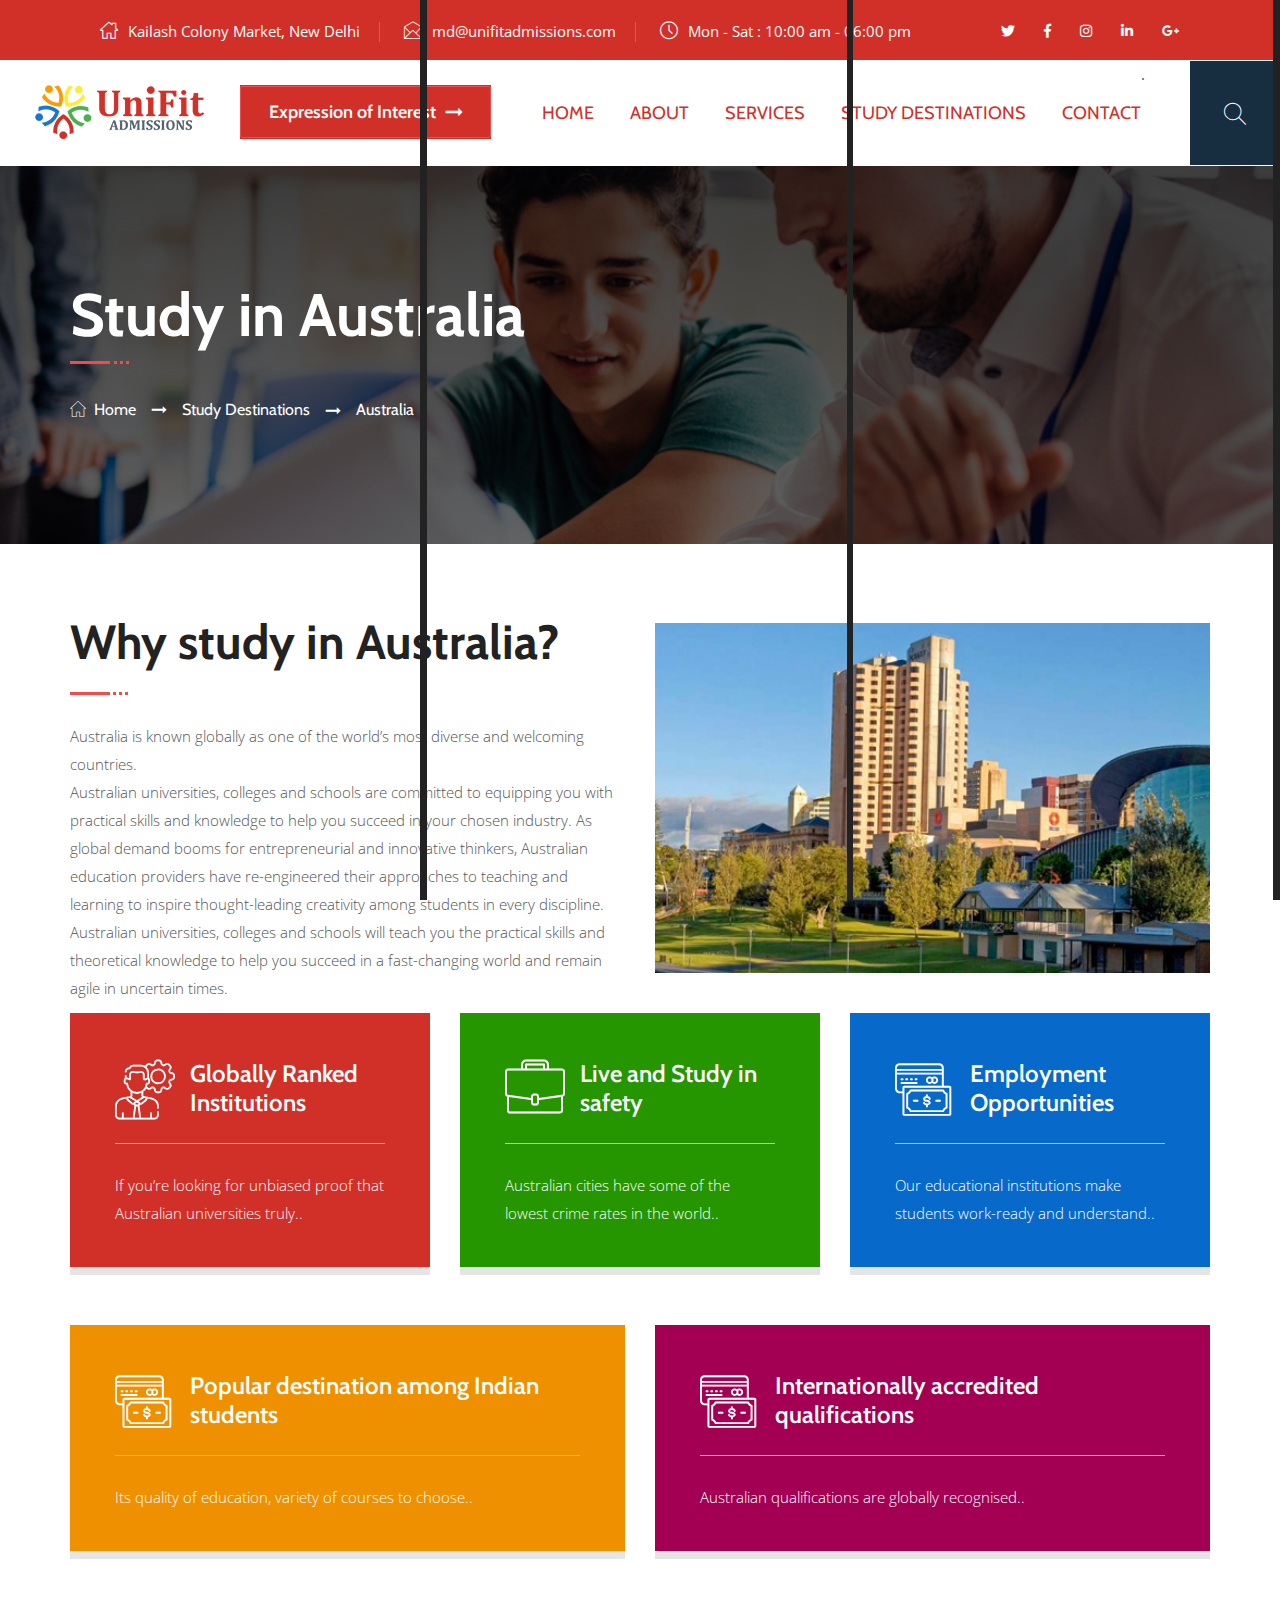
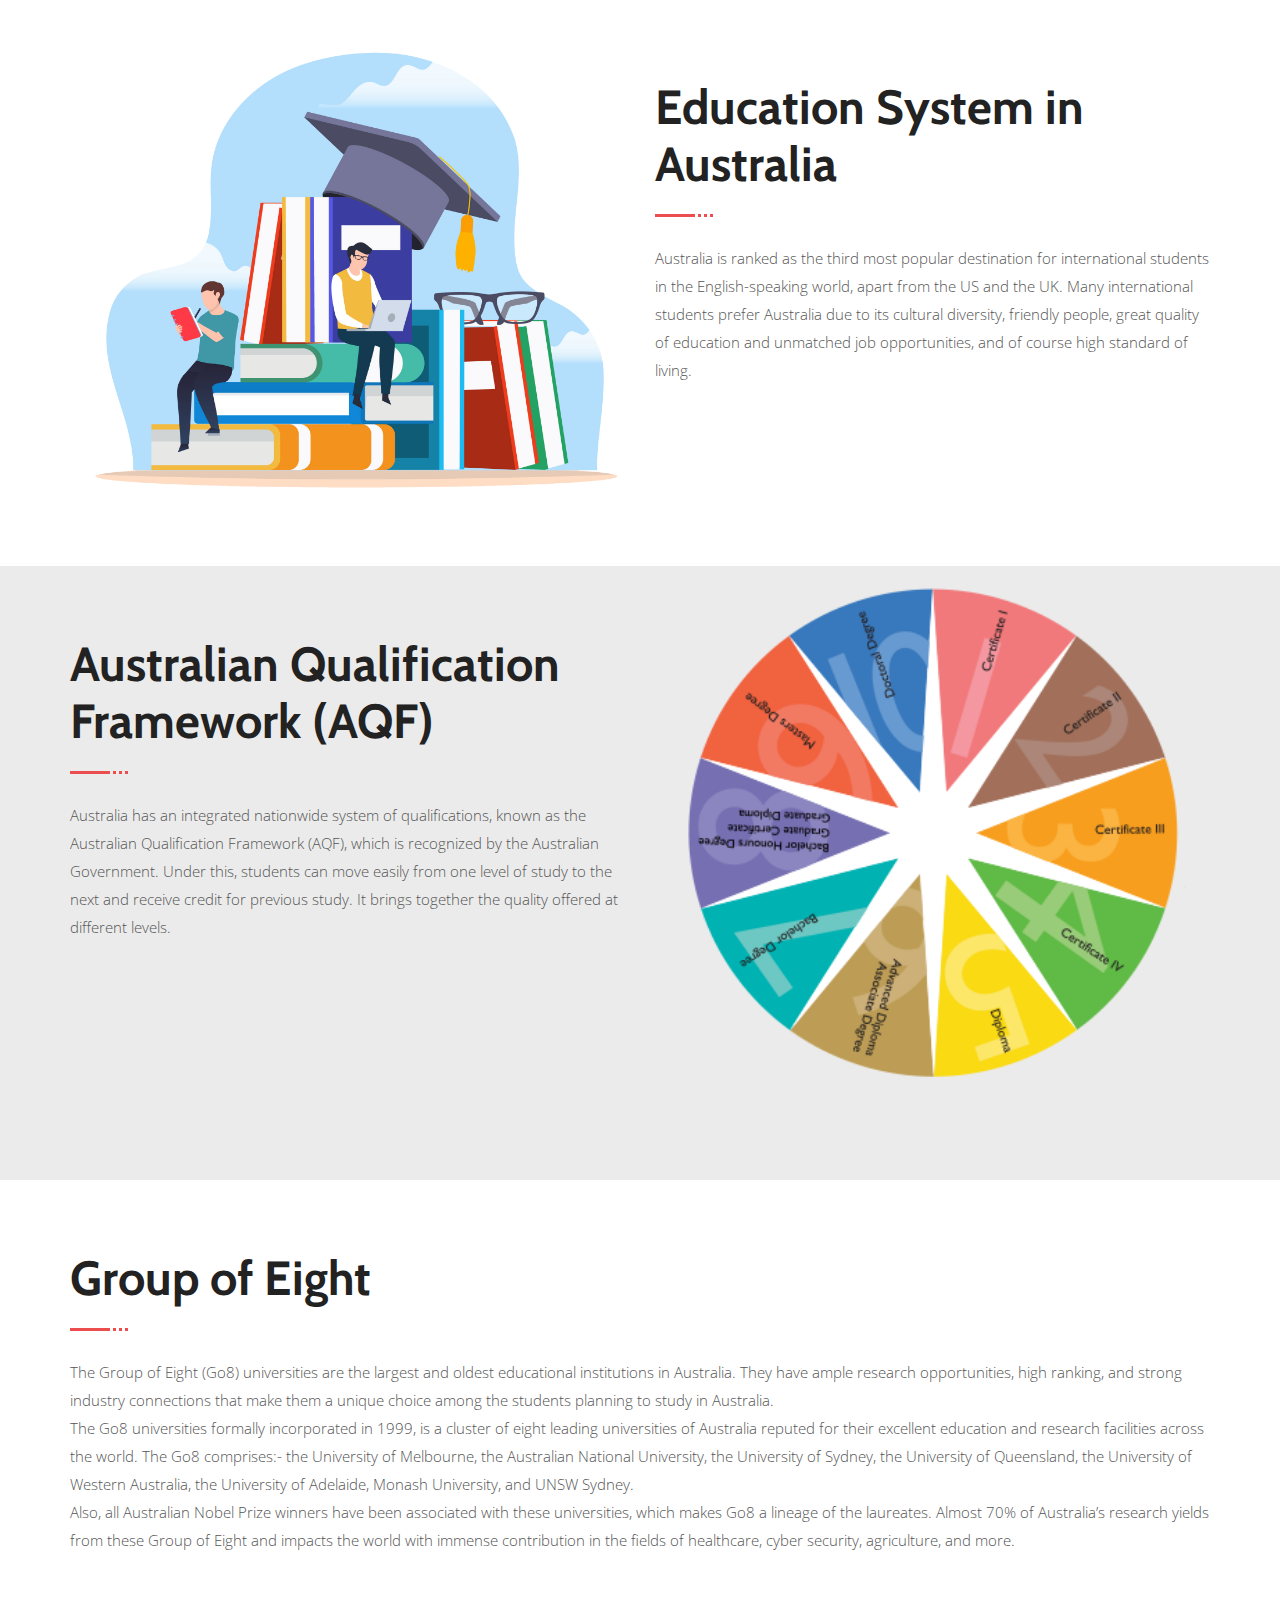
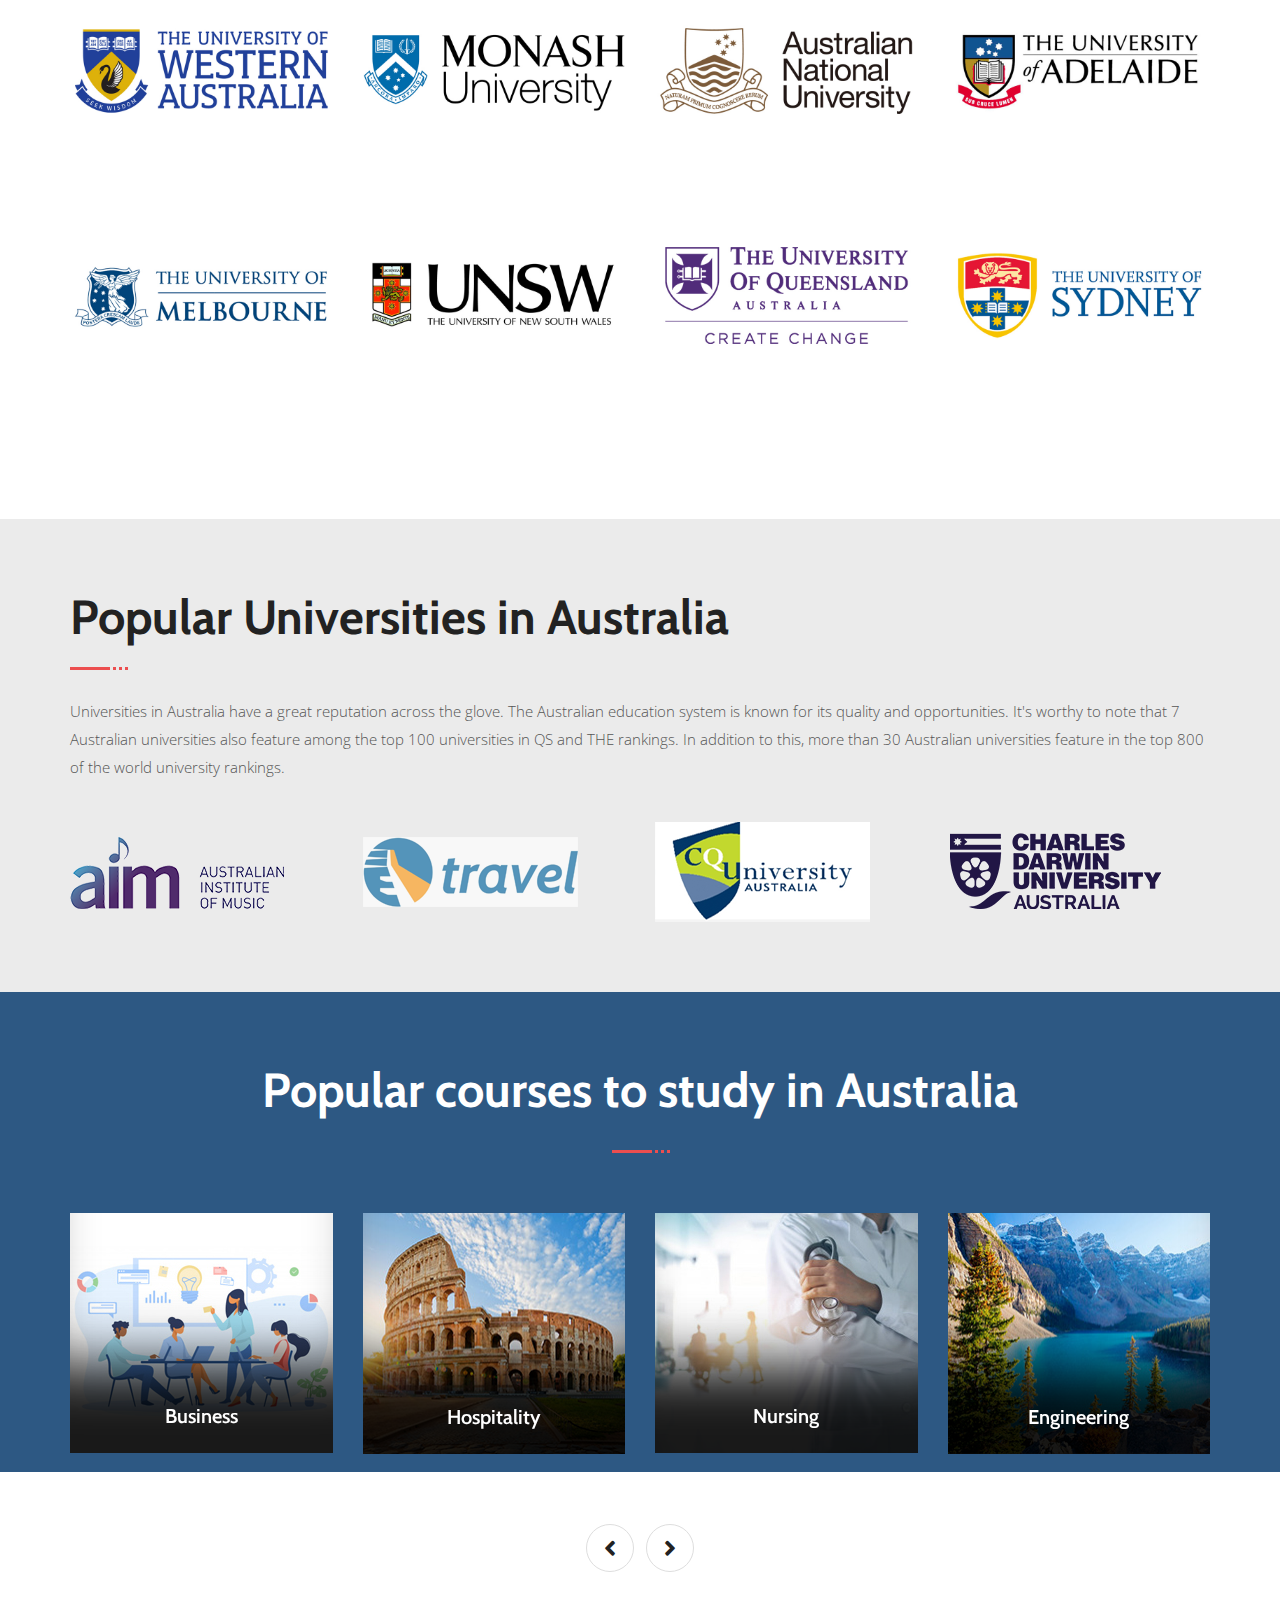
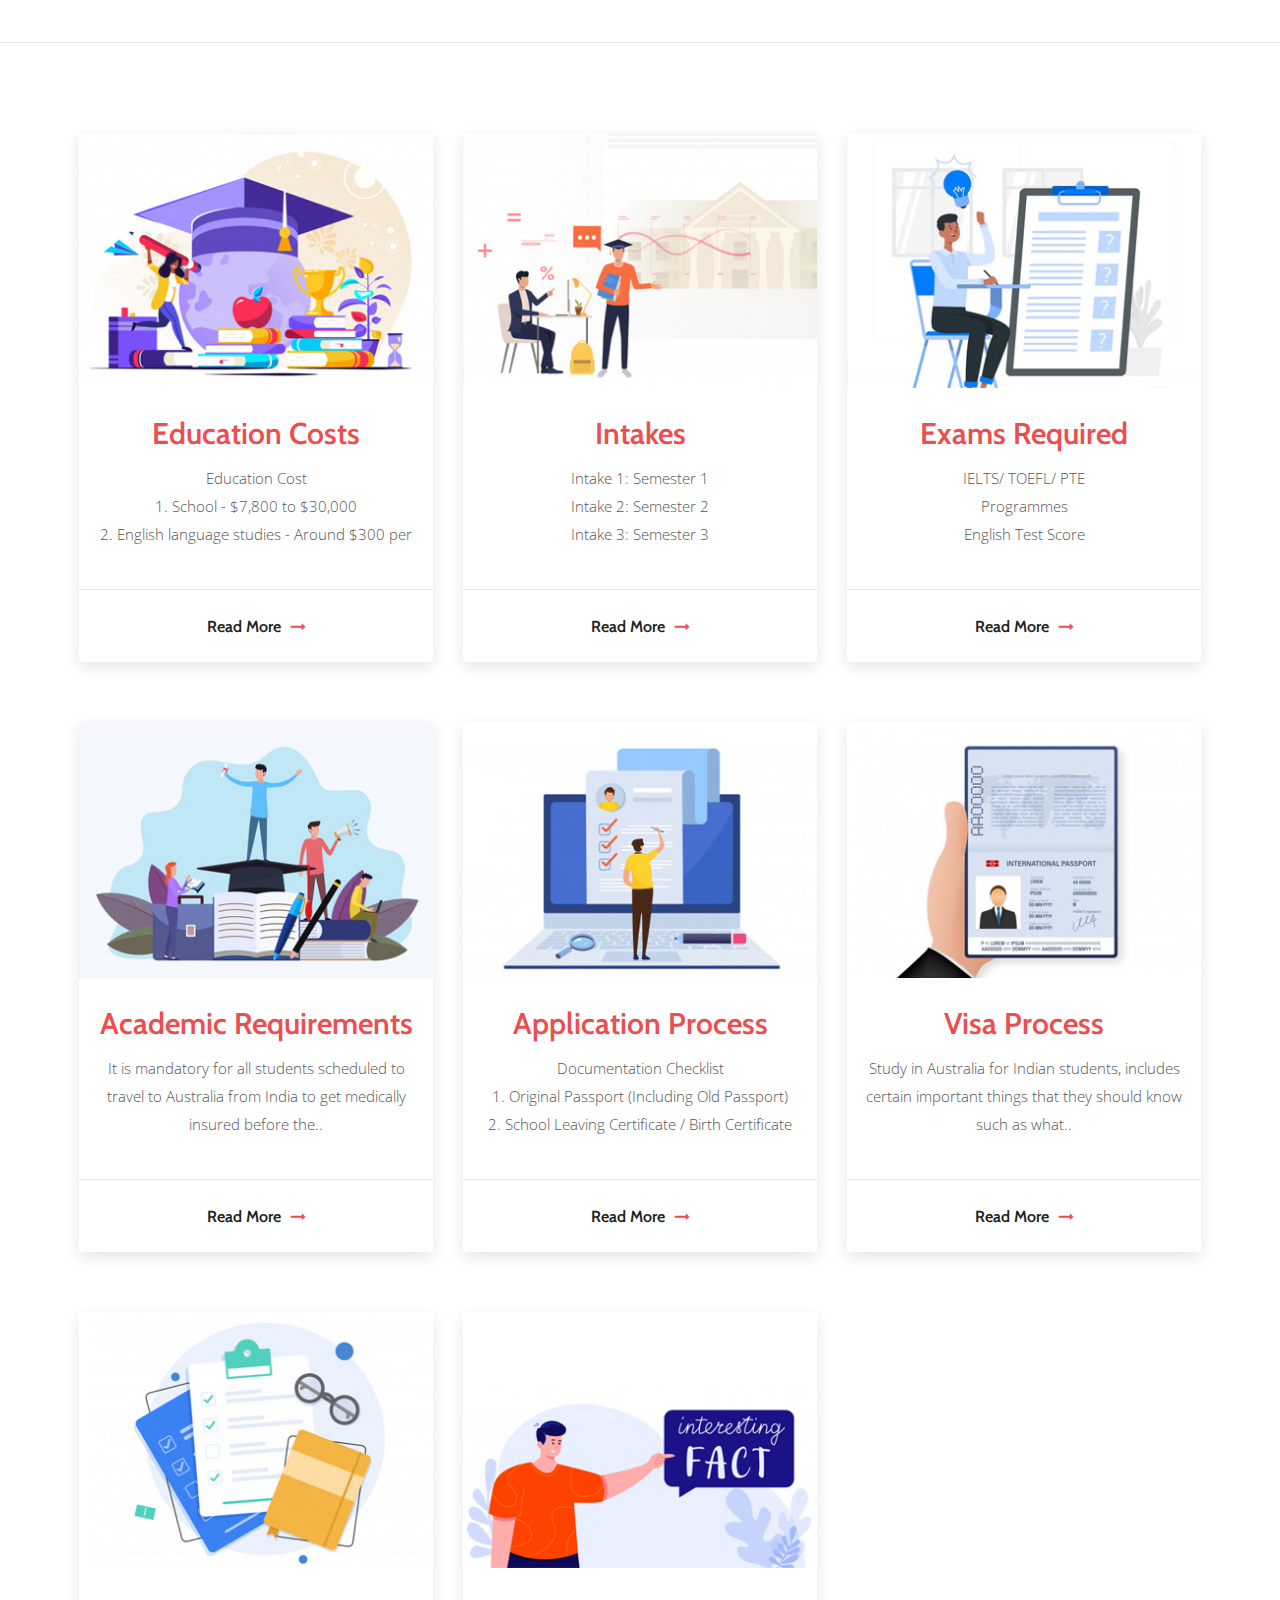
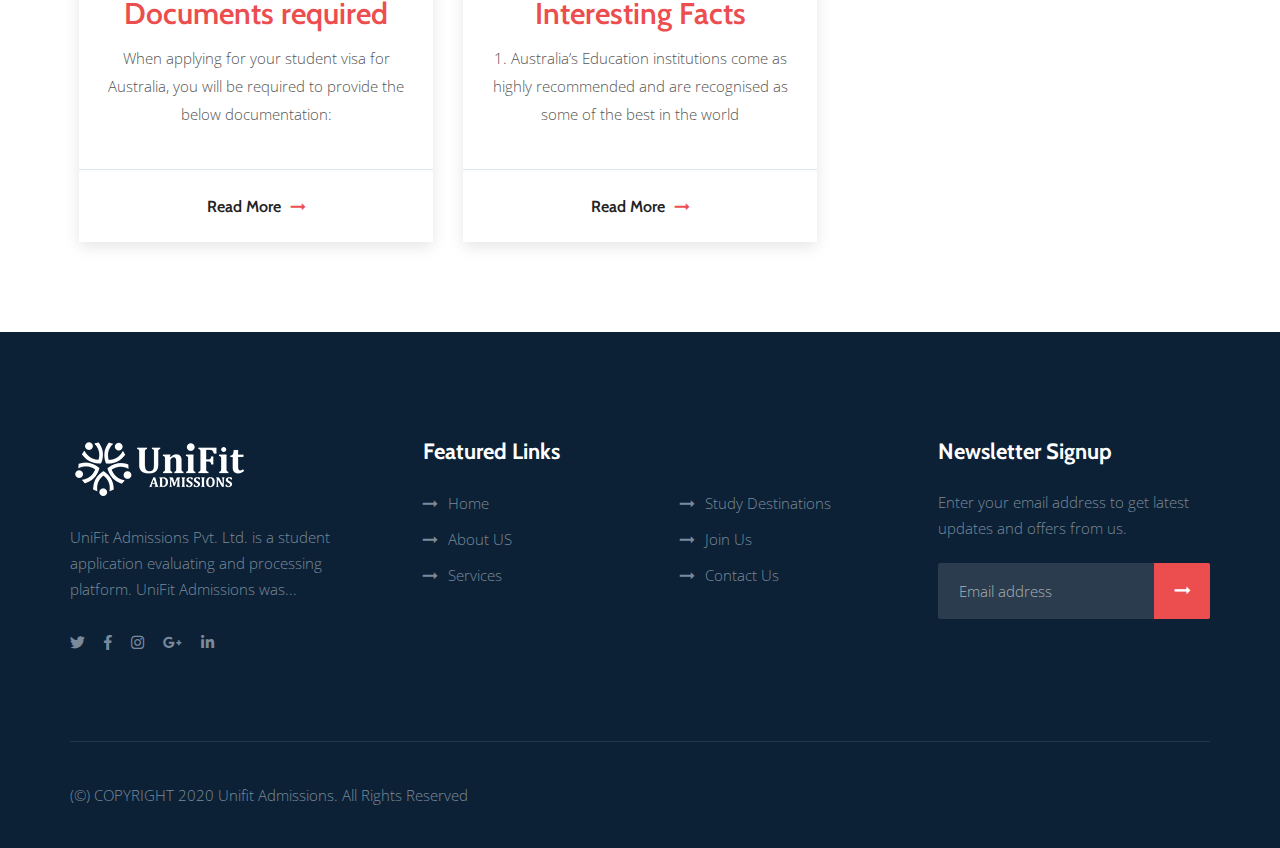
<file: study-in-australia.html>
<!DOCTYPE html>
<html lang="en">

<head>
    <meta charset="utf-8" />
    <meta http-equiv="X-UA-Compatible" content="IE=edge" />
    <meta name="viewport" content="width=device-width, initial-scale=1.0, maximum-scale=1.0, user-scalable=0" />

    <title>UniFit Admissions Pvt Ltd</title>


    <link rel="icon" href="assets/images/favicon.png" type="image/x-icon" />


    <link
        href="https://fonts.googleapis.com/css2?family=Cabin:ital,wght@0,400;0,500;0,600;0,700;1,400;1,500;1,600;1,700&amp;display=swap"
        rel="stylesheet" />
    <link
        href="https://fonts.googleapis.com/css2?family=Open+Sans:ital,wght@0,400;0,600;0,700;0,800;1,400;1,600;1,700;1,800&amp;display=swap"
        rel="stylesheet" />


    <link href="assets/css/font-awesome-all.css" rel="stylesheet" />
    <link href="assets/css/flaticon.css" rel="stylesheet" />
    <link href="assets/css/owl.css" rel="stylesheet" />
    <link href="assets/css/bootstrap.css" rel="stylesheet" />
    <link href="assets/css/jquery.fancybox.min.css" rel="stylesheet" />
    <link href="assets/css/animate.css" rel="stylesheet" />
    <link href="assets/css/nice-select.css" rel="stylesheet" />
    <link href="assets/css/color/theme-color.css" id="jssDefault" rel="stylesheet" />
    <link href="assets/css/switcher-style.css" rel="stylesheet" />
    <link href="assets/css/style.css" rel="stylesheet" />
    <link href="assets/css/responsive.css" rel="stylesheet" />
</head>

<!-- page wrapper -->

<body>

    <div class="modal fade" id="myModal1">
        <div class="modal-dialog modal-xl modal-dialog-centered">
            <div class="modal-content">


                <div class="modal-header modal_head_color">
                    <h4 class="modal-title color-white">Education Costs (Tuition fees and Living expenses)</h4>
                    <button type="button" class="close" data-dismiss="modal">&times;</button>
                </div>


                <div class="modal-body">
                    <div class="content-style-two">
                        <div class="text">
                            <p style="font-weight: bold; color: #ec4e4f;">Education Cost
                            </p>
                            <ul>
                                <li>1. School - $7,800 to $30,000</li>
                                <li>2. English language studies - Around $300 per week depending on course length</li>
                                <li>3. Vocational Education and Training (Certificates I to IV, Diploma and Advanced
                                    Diploma) - $4,000 to $22,000</li>
                                <li>4. Undergraduate Bachelor Degree - $20,000 to $45,000*</li>
                                <li>5. Postgraduate Master’s Degree - $22,000 to $50,000*</li>
                                <li>6. Doctoral Degree - $18,000 to $42,000*</li>
                            </ul>

                        </div>
                        <div class="text" style="margin-top: 20px;">
                            <p style="font-weight: bold; color: #ec4e4f;">Cost of Living - 12-month living costs are
                            </p>

                            <ul>
                                <li>1. For students or guardians - AUD$21,041</li>
                                <li>2. For partners coming with you - AUD$7,362</li>
                                <li>3. For a child coming with you - AUD$3,152</li>
                            </ul>

                        </div>
                        <div class="text" style="margin-top: 20px;">
                            <p style="font-weight: bold; color: #ec4e4f;">Accommodation:
                            </p>

                            <ul>
                                <li>1. Hostels and Guesthouses - $90 to $150 per week</li>
                                <li>2. Shared Rental - $95 to $215 per week</li>
                                <li>3. On campus - $110 to $280 per week</li>
                                <li>4. Homestay - $235 to $325 per week</li>
                                <li>5. Rental - $185 to $440 per week</li>
                                <li>6. Boarding schools - $11,000 to $22,000 a year</li>
                            </ul>

                        </div>


                    </div>
                </div>

            </div>
        </div>
    </div>

    <div class="modal fade" id="myModal2">
        <div class="modal-dialog modal-xl modal-dialog-centered">
            <div class="modal-content">


                <div class="modal-header modal_head_color">
                    <h4 class="modal-title color-white">Intakes</h4>
                    <button type="button" class="close" data-dismiss="modal">&times;</button>
                </div>

                <div class="modal-body">
                    <div class="content-style-two">

                        <div class="text">
                            <p style="margin-bottom: 10px;"><span style="font-weight: bold">Intake 1: Semester 1</span>
                                – It commences in February
                                and is the major intake</p>
                            <p style="margin-bottom: 10px;"><span style="font-weight: bold">Intake 2: Semester 2</span>
                                – It commences in July </p>
                            <p style="margin-bottom: 10px;"><span style="font-weight: bold">Intake 3: Semester 3</span>
                                - It commences in November
                            </p>
                            <p style="margin-bottom: 10px;">It is suggested that you should start making applications
                                ideally 7-8 months prior to the
                                intake. Universities generally take around 4-6 weeks to process the applications.</p>
                        </div>
                    </div>
                </div>

            </div>
        </div>
    </div>
    <div class="modal fade" id="myModal3">
        <div class="modal-dialog modal-xl modal-dialog-centered">
            <div class="modal-content">


                <div class="modal-header modal_head_color">
                    <h4 class="modal-title color-white">Exams Required to study in Australia</h4>
                    <button type="button" class="close" data-dismiss="modal">&times;</button>
                </div>


                <div class="modal-body">
                    <div class="content-style-two">

                        <div class="text">
                            <p
                                style="font-weight: bold; font-size: 35px; text-align: center; padding-top: 20px; padding-bottom: 30px; color: #ec4e4f;">
                                IELTS/ TOEFL/ PTE</p>
                            <table class="GeneratedTable">
                                <thead>
                                    <tr>
                                        <th>Programmes</th>
                                        <th>English Test Score</th>
                                    </tr>
                                </thead>
                                <tbody>
                                    <tr>
                                        <td>Diploma programs</td>
                                        <td>IELTS - Overall band score of 5.5 with no band less than 5.0 PTE – Overall
                                            45; no less than 36</td>
                                    </tr>
                                    <tr>
                                        <td>Bachelor’s Degree</td>
                                        <td>
                                            IELTS - Overall band score of 6.0; no less than 5.5 PTE – Overall 50; no
                                            less than 45
                                        </td>
                                    </tr>
                                    <tr>
                                        <td>Graduate Diploma</td>
                                        <td>
                                            IELTS - Overall band score of 6.5; no less than 6.0 PTE – Overall 6.5; no
                                            less than 50
                                        </td>
                                    </tr>
                                    <tr>
                                        <td>Master Programs</td>
                                        <td>
                                            IELTS - Overall band score of 6.5; no less than 6.0 PTE – Overall 6.5; no
                                            less than 50
                                        </td>
                                    </tr>
                                </tbody>
                            </table>
                        </div>
                    </div>
                </div>

            </div>
        </div>
    </div>
    <div class="modal fade" id="myModal4">
        <div class="modal-dialog modal-xl modal-dialog-centered">
            <div class="modal-content">


                <div class="modal-header modal_head_color">
                    <h4 class="modal-title color-white">Academic and English Requirements</h4>
                    <button type="button" class="close" data-dismiss="modal">&times;</button>
                </div>


                <div class="modal-body">
                    <div class="content-style-two">

                        <div class="text">
                            <p style="line-height: 40px;">
                                It is mandatory for all students scheduled to travel to Australia from India to get
                                medically insured before the commencement of their program. The average cost for medical
                                insurance ranges around AUD 800 a year (indicative). Extensive health and support
                                services are readily available for all Indian students in Australia. Global
                                Opportunities Pvt Ltd can help you get the right OSHC through our partner nib.
                            </p>

                        </div>
                    </div>
                </div>

            </div>
        </div>
    </div>
    <div class="modal fade" id="myModal5">
        <div class="modal-dialog modal-xl modal-dialog-centered">
            <div class="modal-content">


                <div class="modal-header modal_head_color">
                    <h4 class="modal-title color-white">Application Process</h4>
                    <button type="button" class="close" data-dismiss="modal">&times;</button>
                </div>


                <div class="modal-body">
                    <div class="content-style-two">

                        <div class="text m">
                            <ul>
                                <li>1. Original Passport (Including Old Passport) (All pages)</li>
                                <li>2. School Leaving Certificate / Birth Certificate</li>
                                <li>3. 10th, 12th Mark sheet And Attempt (credit) certificate</li>
                                <li>4. Diploma or ITI Mark sheets, Degree or Provisional Certificate</li>
                                <li>5. Bachelor mark sheets, Degree or Provisional Certificate</li>
                                <li>6. Master Mark sheet, Degree or Provisional Certificate</li>
                                <li>7. Transcript if available</li>
                                <li>8. Work Experience Letter (If applicable)</li>
                                <li>9. IELTS /English Language Certificate</li>
                                <li>10. Resume / CV</li>
                                <li>11. Any other relevant certificates (If applicable)</li>
                                <li>12. LOR</li>
                                <li>13. SOP</li>
                                <li>14. Marriage Certificate</li>
                            </ul>

                        </div>
                    </div>
                </div>

            </div>
        </div>
    </div>

    <div class="modal fade" id="myModal6">
        <div class="modal-dialog modal-xl modal-dialog-centered">
            <div class="modal-content">


                <div class="modal-header modal_head_color">
                    <h4 class="modal-title color-white">Visa Process</h4>
                    <button type="button" class="close" data-dismiss="modal">&times;</button>
                </div>


                <div class="modal-body">
                    <div class="content-style-two">

                        <p>Study in Australia for Indian students, includes certain important things that they should
                            know such as what visas to apply for and requirements for the visa application, your
                            obligations while in Australia and information about complying with the conditions of your
                            visa.</p>
                        <p style="margin-top: 10px">
                            There are various types of visas available for visiting Australia. The type of visa that you
                            may be able to get depends on a number of factors such as, the length of your stay, your
                            passport, your current location and the purpose of your visit.
                        </p>
                        <p style="margin-top: 10px">
                            As Australian education consultants we bring it to your attention that if you intend to
                            study in Australia, you will need to apply for the student visa (subclass 500).
                        </p>

                        <p style="margin-top: 10px"><span style="font-weight: bold">Step 1:</span> Before you even
                            submit your application, you must first complete the </p>
                        <p style="margin-top: 10px"><span style="font-weight: bold">Step 2:</span> The documents you
                            must submit are proof of your identity, character, and other documents that prove that you
                            have fulfilled the visa conditions.</p>
                        <p style="margin-top: 10px"><span style="font-weight: bold">Step 3:</span> Apply for the visa
                            online.</p>
                        <p style="margin-top: 10px"><span style="font-weight: bold">Step 4:</span> You will be notified
                            by the authorities that they have received your visa application.</p>
                        <p style="margin-top: 10px"><span style="font-weight: bold">Step 5:</span> You will be notified
                            of the outcome of your visa application.</p>


                    </div>
                </div>

            </div>
        </div>
    </div>
    <div class="modal fade" id="myModal7">
        <div class="modal-dialog modal-xl modal-dialog-centered">
            <div class="modal-content">


                <div class="modal-header modal_head_color">
                    <h4 class="modal-title color-white">Documents required for an Australian student visa</h4>
                    <button type="button" class="close" data-dismiss="modal">&times;</button>
                </div>


                <div class="modal-body">
                    <div class="content-style-two">

                        <p>When applying for your student visa for Australia, you will be required to provide the below
                            documentation: </p>
                        <div class="text m" style="margin-top: 20px">

                            <ul>
                                <li>1. Proof of enrolment (your electronic confirmation of enrolment)</li>
                                <li>2. A valid passport</li>
                                <li>3. Your visa application fee</li>
                                <li>4. Your Genuine Temporary Entrant (GTE) statement </li>
                                <li>5. Academic and work experience documents </li>
                                <li>6. Evidence of your English proficiency skills (such as IELTS test scores) </li>
                                <li>7. Evidence of financial ability (tuition fees, living expenses, expenses for
                                    dependents, return airfare)</li>
                                <li>8. Details of your health insurance policy (Overseas Student Health Cover) </li>
                                <li>9. Statement of purpose</li>
                                <li>10. Passport-sized photographs </li>
                                <li>11. If you are under 18 years of age, you will also need to provide additional
                                    documents such as parental consent.</li>
                            </ul>
                        </div>


                    </div>
                </div>

            </div>
        </div>
    </div>
    <div class="modal fade" id="myModal8">
        <div class="modal-dialog modal-xl modal-dialog-centered">
            <div class="modal-content">


                <div class="modal-header modal_head_color">
                    <h4 class="modal-title color-white">Interesting Facts about Australia</h4>
                    <button type="button" class="close" data-dismiss="modal">&times;</button>
                </div>


                <div class="modal-body">
                    <div class="content-style-two">

                        <div class="text m" style="margin-top: 20px">
                            <ul>
                                <li>1. Australia’s Education institutions come as highly recommended and are recognised
                                    as some of the best in the world </li>
                                <li>2. Weather: Four seasons in entire Australia – summer, autumn, winter, and spring.
                                </li>
                                <li>3. Seven of Australia’s universities have been ranked in the top 100 in the Academic
                                    Ranking of World Universities</li>
                                <li>4. Melbourne, the Second-Best Place among the Best Student Cities in the World</li>
                                <li>5. Part-time work opportunity while studying in Australia</li>
                                <li>6. Australian Universities offers a wide range of scholarships.</li>
                            </ul>
                        </div>


                    </div>
                </div>

            </div>
        </div>
    </div>





    <div class="boxed_wrapper">

        <div class="loader-wrap">
            <div class="layer layer-one"><span class="overlay"></span></div>
            <div class="layer layer-two"><span class="overlay"></span></div>
            <div class="layer layer-three"><span class="overlay"></span></div>
        </div>


        <div id="search-popup" class="search-popup">
            <div class="close-search"><span>Close</span></div>
            <div class="popup-inner">
                <div class="overlay-layer"></div>
                <div class="search-form">
                    <form method="post" action="#">
                        <div class="form-group">
                            <fieldset>
                                <input type="search" class="form-control" name="search-input" value=""
                                    placeholder="Search Here" required />
                                <input type="submit" value="Search Now!" class="theme-btn style-four" />
                            </fieldset>
                        </div>
                    </form>
                    <h3>Recent Search Keywords</h3>
                    <ul class="recent-searches">
                        <li><a href="study-in-australia.html">Australia</a></li>
                        <li><a href="study-in-canada.html">Canada</a></li>
                        <li><a href="study-in-newzealand.html">New Zealand</a></li>
                        <li><a href="study-in-uk.html">UK</a></li>
                        <li><a href="canada-pr.html">PR Service</a></li>
                    </ul>
                </div>
            </div>
        </div>



        <header class="main-header style-one">
            <div class="header-top">
                <div class="top-inner clearfix">
                    <div class="top-left pull-left">
                        <ul class="info clearfix">
                            <li>
                                <i class="flaticon-home"></i>Kailash Colony Market, New Delhi
                            </li>
                            <li>
                                <i class="flaticon-open-email-message"></i><a
                                    href="mailto:md@unifitadmissions.com">md@unifitadmissions.com</a>
                            </li>
                            <li>
                                <i class="flaticon-clock"></i>Mon - Sat : 10:00 am - 06:00 pm
                            </li>
                        </ul>
                    </div>
                    <div class="top-right pull-right">
                        <ul class="social-links clearfix">
                            <li>
                                <a href="#"><i class="fab fa-twitter"></i></a>
                            </li>
                            <li>
                                <a href="#"><i class="fab fa-facebook-f"></i></a>
                            </li>
                            <li>
                                <a href="#"><i class="fab fa-instagram"></i></a>
                            </li>
                            <li>
                                <a href="#"><i class="fab fa-linkedin-in"></i></a>
                            </li>
                            <li>
                                <a href="#"><i class="fab fa-google-plus-g"></i></a>
                            </li>
                        </ul>
                    </div>
                </div>
            </div>
            <div class="header-upper">
                <div class="outer-container header_back_color_white">
                    <div class="outer-box clearfix">
                        <div class="upper-left pull-left">
                            <figure class="logo-box">
                                <a href="#"><img src="assets/images/logo.png" alt="" /></a>
                            </figure>
                            <div class="btn-box">
                                <a href="#" class="theme-btn-one">Expression of Interest<i
                                        class="flaticon-send"></i></a>
                            </div>
                        </div>
                        <div class="menu-area pull-right">

                            <div class="mobile-nav-toggler">
                                <i class="icon-bar"></i>
                                <i class="icon-bar"></i>
                                <i class="icon-bar"></i>
                            </div>
                            <nav class="main-menu navbar-expand-md navbar-light">
                                <div class="collapse navbar-collapse show clearfix" id="navbarSupportedContent">
                                    <ul class="navigation clearfix">
                                        <li class="current dropdown">
                                            <a href="index.html">Home</a>
                                        </li>
                                        <li class="dropdown"><a href="about.html">About</a></li>
                                        <li class="dropdown">
                                            <a href="#">Services</a>
                                            <ul>
                                                <li><a href="canada-pr.html">PR to Canada</a></li>
                                            </ul>
                                        </li>
                                        .
                                        <li class="dropdown">
                                            <a href="#">Study Destinations</a>
                                            <ul>
                                                <li>
                                                    <a href="study-in-australia.html">Australia</a>
                                                </li>
                                                <li><a href="study-in-canada.html">Canada</a></li>
                                                <li><a href="study-in-newzealand.html">New Zealand</a></li>
                                                <li><a href="study-in-uk.html">UK</a></li>
                                            </ul>
                                        </li>
                                        <li><a href="contact.html">Contact</a></li>
                                    </ul>
                                </div>
                            </nav>
                            <div class="menu-right-content clearfix pull-left">
                                <div class="search-box-outer">
                                    <div class="search-btn">
                                        <button type="button" class="search-toggler">
                                            <i class="flaticon-search-1"></i>
                                        </button>
                                    </div>
                                </div>
                                <div class="support-box">
                                    <i class="fas fa-phone-volume"></i>
                                    <p>Any Questions? Call us</p>
                                    <h3><a href="tel:+918448796038">+91 8448 796 038</a></h3>
                                </div>
                            </div>
                        </div>
                    </div>
                </div>
            </div>

            <div class="sticky-header">
                <div class="auto-container">
                    <div class="outer-box clearfix">
                        <div class="logo-box pull-left">
                            <figure class="logo">
                                <a href="index.html"><img src="assets/images/small-logo.png" alt="" /></a>
                            </figure>
                        </div>
                        <div class="menu-area pull-right">
                            <nav class="main-menu clearfix">
                            </nav>
                        </div>
                    </div>
                </div>
            </div>
        </header>

        <div class="mobile-menu">
            <div class="menu-backdrop"></div>
            <div class="close-btn"><i class="fas fa-times"></i></div>
            <nav class="menu-box">
                <div class="nav-logo">
                    <a href="index.html"><img src="assets/images/logo.png" alt="" title="" /></a>
                </div>
                <div class="menu-outer"></div>
                <div class="contact-info">
                    <h4>Contact Info</h4>
                    <ul>
                        <li>Kailash Colony Market, New Delhi</li>
                        <li><a href="tel:+918448796038">+91 8448 796 038</a></li>
                        <li>
                            <a href="mailto:md@unifitadmissions.com">md@unifitadmissions.com</a>
                        </li>
                    </ul>
                </div>
                <div class="social-links">
                    <ul class="clearfix">
                        <li>
                            <a href="#"><span class="fab fa-twitter"></span></a>
                        </li>
                        <li>
                            <a href="#"><span class="fab fa-facebook-square"></span></a>
                        </li>
                        <li>
                            <a href="#"><span class="fab fa-pinterest-p"></span></a>
                        </li>
                        <li>
                            <a href="#"><span class="fab fa-instagram"></span></a>
                        </li>
                        <li>
                            <a href="#"><span class="fab fa-youtube"></span></a>
                        </li>
                    </ul>
                </div>
            </nav>
        </div>

        <section class="page-title" style="background-image: url(assets/images/background/page-title-3.jpg)">
            <div class="auto-container">
                <div class="content-box">
                    <div class="title-box">
                        <h1>Study in Australia</h1>
                        <div class="dotted-box">
                            <span class="dotted"></span>
                            <span class="dotted"></span>
                            <span class="dotted"></span>
                        </div>

                    </div>

                    <ul class="bread-crumb clearfix">
                        <li>
                            <i class="flaticon-home-1"></i><a href="index.html">Home</a>
                        </li>
                        <li>Study Destinations</li>
                        <li>Australia</li>
                    </ul>
                </div>
            </div>
        </section>

        <section class="about-style-two">
            <div class="auto-container">
                <div class="row clearfix">
                    <div class="col-lg-6 col-md-12 col-sm-12 content-column">
                        <div id="content_block_3">
                            <div class="content-box">
                                <div class="sec-title">

                                    <h2>Why study in Australia?</h2>
                                    <div class="dotted-box">
                                        <span class="dotted"></span>
                                        <span class="dotted"></span>
                                        <span class="dotted"></span>
                                    </div>
                                </div>
                                <div class="text">
                                    <p>Australia is known globally as one of the world’s most diverse and welcoming
                                        countries.</p>
                                    <p>
                                        Australian universities, colleges and schools are committed to equipping you
                                        with practical skills and knowledge to help you succeed in your chosen industry.
                                        As global demand booms for entrepreneurial and innovative thinkers, Australian
                                        education providers have re-engineered their approaches to teaching and learning
                                        to inspire thought-leading creativity among students in every discipline.
                                        Australian universities, colleges and schools will teach you the practical
                                        skills and theoretical knowledge to help you succeed in a fast-changing world
                                        and remain agile in uncertain times.
                                    </p>
                                </div>
                            </div>
                        </div>
                    </div>
                    <div class="col-lg-6 col-md-12 col-sm-12 image-column">
                        <div id="image_block_2">
                            <div class="image-box">
                                <figure class="image-1"><img src="assets/images/resource/about-2.jpg" alt=""></figure>

                            </div>
                        </div>
                    </div>
                </div>
            </div>
        </section>

        <section class="feature-style-two sidebar-page-container" style="margin-top: -150px;">
            <div class="auto-container">
                <div class="row clearfix">
                    <div class="col-lg-4 col-md-6 col-sm-12 feature-block">
                        <div class="feature-block-two">
                            <div class="inner-box" style="background-color: #d13028;">
                                <div class="title-inner">
                                    <div class="icon-box"><i class="flaticon-management"></i></div>
                                    <h3>Globally Ranked Institutions</h3>
                                </div>
                                <div class="text">
                                    <p>If you’re looking for unbiased proof that Australian universities truly..</p>
                                </div>
                                <div class="link"><a href="#"><span>Read More</span><i class="flaticon-send"></i></a>
                                </div>
                            </div>
                        </div>
                    </div>
                    <div class="col-lg-4 col-md-6 col-sm-12 feature-block">
                        <div class="feature-block-two">
                            <div class="inner-box" style="background-color: #259500;">
                                <div class="title-inner">
                                    <div class="icon-box"><i class="flaticon-work"></i></div>
                                    <h3>Live and Study in safety</h3>
                                </div>
                                <div class="text">
                                    <p>Australian cities have some of the lowest crime rates in the world..</p>
                                </div>
                                <div class="link"><a href="#"><span>Read More</span><i class="flaticon-send"></i></a>
                                </div>
                            </div>
                        </div>
                    </div>
                    <div class="col-lg-4 col-md-6 col-sm-12 feature-block">
                        <div class="feature-block-two">
                            <div class="inner-box" style="background-color: #0769ca;">
                                <div class="title-inner">
                                    <div class="icon-box"><i class="flaticon-payment-method"></i></div>
                                    <h3>Employment Opportunities</h3>
                                </div>
                                <div class="text">
                                    <p>Our educational institutions make students work-ready and understand..</p>
                                </div>
                                <div class="link"><a href="#"><span>Read More</span><i class="flaticon-send"></i></a>
                                </div>
                            </div>
                        </div>
                    </div>

                    <div class="col-lg-6 col-md-6 col-sm-12 feature-block ">
                        <div class="feature-block-two">
                            <div class="inner-box" style="background-color: #ee9000;">
                                <div class="title-inner">
                                    <div class="icon-box"><i class="flaticon-payment-method"></i></div>
                                    <h3>Popular destination among Indian students</h3>
                                </div>
                                <div class="text">
                                    <p>Its quality of education, variety of courses to choose..</p>
                                </div>
                                <div class="link"><a href="#"><span>Read More</span><i class="flaticon-send"></i></a>
                                </div>
                            </div>
                        </div>
                    </div>
                    <div class="col-lg-6 col-md-6 col-sm-12 feature-block ">
                        <div class="feature-block-two">
                            <div class="inner-box" style="background-color: #a30054;">
                                <div class="title-inner">
                                    <div class="icon-box"><i class="flaticon-payment-method"></i></div>
                                    <h3>Internationally accredited qualifications</h3>
                                </div>
                                <div class="text">
                                    <p>Australian qualifications are globally recognised..</p>
                                </div>
                                <div class="link"><a href="#"><span>Read More</span><i class="flaticon-send"></i></a>
                                </div>
                            </div>
                        </div>
                    </div>

                </div>
            </div>
        </section>

        <section class="about-style-two">
            <div class="auto-container">
                <div class="row clearfix">

                    <div class="col-lg-6 col-md-12 col-sm-12 image-column">
                        <div id="image_block_2">
                            <div class="image-box">
                                <figure class="image-1 mtm_90"><img src="assets/images/2456658.png" alt=""></figure>
                            </div>
                        </div>
                    </div>
                    <div class="col-lg-6 col-md-12 col-sm-12 content-column">
                        <div id="content_block_3">
                            <div class="content-box">
                                <div class="sec-title">

                                    <h2>Education System in Australia</h2>
                                    <div class="dotted-box">
                                        <span class="dotted"></span>
                                        <span class="dotted"></span>
                                        <span class="dotted"></span>
                                    </div>
                                </div>
                                <div class="text">

                                    <p>
                                        Australia is ranked as the third most popular destination for international
                                        students in the English-speaking world, apart from the US and the UK. Many
                                        international students prefer Australia due to its cultural diversity, friendly
                                        people, great quality of education and unmatched job opportunities, and of
                                        course high standard of living.
                                    </p>
                                </div>

                            </div>
                        </div>
                    </div>
                </div>
            </div>
        </section>

        <section class="about-style-two goeight_back">
            <div class="auto-container">
                <div class="row clearfix">


                    <div class="col-lg-6 col-md-12 col-sm-12 content-column">
                        <div id="content_block_3">
                            <div class="content-box">
                                <div class="sec-title">

                                    <h2>Australian Qualification Framework (AQF)</h2>
                                    <div class="dotted-box">
                                        <span class="dotted"></span>
                                        <span class="dotted"></span>
                                        <span class="dotted"></span>
                                    </div>
                                </div>
                                <div class="text">

                                    <p>
                                        Australia has an integrated nationwide system of qualifications, known as the
                                        Australian Qualification Framework (AQF), which is recognized by the Australian
                                        Government. Under this, students can move easily from one level of study to the
                                        next and receive credit for previous study. It brings together the quality
                                        offered at different levels.
                                    </p>
                                </div>

                            </div>
                        </div>
                    </div>
                    <div class="col-lg-6 col-md-12 col-sm-12 image-column">
                        <div id="image_block_2">
                            <div class="image-box">
                                <figure class="image-1 mtm_90"><img src="assets/images/aqframework-graphic-1.png"
                                        alt=""></figure>
                            </div>
                        </div>
                    </div>
                </div>
            </div>
        </section>

        <section class="about-style-two">
            <div class="auto-container">
                <div class="row clearfix">
                    <div class="col-lg-12 col-md-12 col-sm-12 content-column">
                        <div id="content_block_3">
                            <div class="content-box">
                                <div class="sec-title">

                                    <h2>Group of Eight </h2>
                                    <div class="dotted-box">
                                        <span class="dotted"></span>
                                        <span class="dotted"></span>
                                        <span class="dotted"></span>
                                    </div>
                                </div>
                                <div class="text">

                                    <p>
                                        The Group of Eight (Go8) universities are the largest and oldest educational
                                        institutions in Australia. They have ample research opportunities, high ranking,
                                        and strong industry connections that make them a unique choice among the
                                        students planning to study in Australia.
                                    </p>
                                    <p>The Go8 universities formally incorporated in 1999, is a cluster of eight leading
                                        universities of Australia reputed for their excellent education and research
                                        facilities across the world. The Go8 comprises:- the University of Melbourne,
                                        the Australian National University, the University of Sydney, the University of
                                        Queensland, the University of Western Australia, the University of Adelaide,
                                        Monash University, and UNSW Sydney. </p>
                                    <p>Also, all Australian Nobel Prize winners have been associated with these
                                        universities, which makes Go8 a lineage of the laureates. Almost 70% of
                                        Australia’s research yields from these Group of Eight and impacts the world with
                                        immense contribution in the fields of healthcare, cyber security, agriculture,
                                        and more.</p>
                                </div>
                            </div>
                        </div>
                    </div>



                </div>
                <div class="row">
                    <div class="col-md-3 mb80">
                        <div class="single-item">
                            <figure>
                                <img src="assets/images/groupeight/03.jpg" alt="">
                            </figure>
                        </div>
                    </div>
                    <div class="col-md-3 ">
                        <div class="single-item">
                            <figure>
                                <img src="assets/images/groupeight/04.jpg" alt="">
                            </figure>
                        </div>
                    </div>
                    <div class="col-md-3 mb80">
                        <div class="single-item">
                            <figure>
                                <img src="assets/images/groupeight/05.jpg" alt="">
                            </figure>
                        </div>
                    </div>
                    <div class="col-md-3 mb80">
                        <div class="single-item">
                            <figure>
                                <img src="assets/images/groupeight/06.jpg" alt="">
                            </figure>
                        </div>
                    </div>
                    <div class="col-md-3 mb80">
                        <div class="single-item">
                            <figure>
                                <img src="assets/images/groupeight/07.jpg" alt="">
                            </figure>
                        </div>
                    </div>
                    <div class="col-md-3 mb80">
                        <div class="single-item">
                            <figure>
                                <img src="assets/images/groupeight/08.jpg" alt="">
                            </figure>
                        </div>
                    </div>
                    <div class="col-md-3 mb80">
                        <div class="single-item">
                            <figure>
                                <img src="assets/images/groupeight/09.jpg" alt="">
                            </figure>
                        </div>
                    </div>
                    <div class="col-md-3 mb80">
                        <div class="single-item">
                            <figure>
                                <img src="assets/images/groupeight/10.jpg" alt="">
                            </figure>
                        </div>
                    </div>
                </div>
            </div>
        </section>
        <section class="about-style-two goeight_back">
            <div class="auto-container">
                <div class="row clearfix">
                    <div class="col-lg-12 col-md-12 col-sm-12 content-column">
                        <div id="content_block_3">
                            <div class="content-box">
                                <div class="sec-title">
                                    <h2>Popular Universities in Australia</h2>
                                    <div class="dotted-box">
                                        <span class="dotted"></span>
                                        <span class="dotted"></span>
                                        <span class="dotted"></span>
                                    </div>
                                </div>
                                <div class="text">

                                    <p>
                                        Universities in Australia have a great reputation across the glove. The
                                        Australian education system is known for its quality and opportunities. It's
                                        worthy to note that 7 Australian universities also feature among the top 100
                                        universities in QS and THE rankings. In addition to this, more than 30
                                        Australian universities feature in the top 800 of the world university rankings.
                                    </p>

                                </div>
                            </div>
                        </div>
                    </div>


                </div>
                <div class="four-item-carousel owl-carousel owl-theme owl-dots-none owl-nav-none">
                    <figure class="logo-image"><a href="#"><img src="assets/images/uni/01.png" alt=""></a></figure>
                    <figure class="logo-image"><a href="#"><img src="assets/images/uni/02.png" alt=""></a></figure>
                    <figure class="logo-image"><a href="#"><img src="assets/images/uni/03.png" alt=""></a></figure>
                    <figure class="logo-image"><a href="#"><img src="assets/images/uni/04.png" alt=""></a></figure>
                    <figure class="logo-image"><a href="#"><img src="assets/images/uni/05.png" alt=""></a></figure>
                    <figure class="logo-image"><a href="#"><img src="assets/images/uni/06.png" alt=""></a></figure>
                    <figure class="logo-image"><a href="#"><img src="assets/images/uni/07.png" alt=""></a></figure>
                    <figure class="logo-image"><a href="#"><img src="assets/images/uni/08.png" alt=""></a></figure>
                    <figure class="logo-image"><a href="#"><img src="assets/images/uni/09.png" alt=""></a></figure>
                    <figure class="logo-image"><a href="#"><img src="assets/images/uni/10.png" alt=""></a></figure>
                    <figure class="logo-image"><a href="#"><img src="assets/images/uni/11.png" alt=""></a></figure>
                    <figure class="logo-image"><a href="#"><img src="assets/images/uni/12.png" alt=""></a></figure>
                    <figure class="logo-image"><a href="#"><img src="assets/images/uni/13.png" alt=""></a></figure>
                    <figure class="logo-image"><a href="#"><img src="assets/images/uni/14.png" alt=""></a></figure>
                    <figure class="logo-image"><a href="#"><img src="assets/images/uni/15.png" alt=""></a></figure>
                    <figure class="logo-image"><a href="#"><img src="assets/images/uni/16.png" alt=""></a></figure>
                    <figure class="logo-image"><a href="#"><img src="assets/images/uni/17.png" alt=""></a></figure>
                    <figure class="logo-image"><a href="#"><img src="assets/images/uni/18.png" alt=""></a></figure>
                    <figure class="logo-image"><a href="#"><img src="assets/images/uni/19.png" alt=""></a></figure>
                    <figure class="logo-image"><a href="#"><img src="assets/images/uni/20.png" alt=""></a></figure>
                    <figure class="logo-image"><a href="#"><img src="assets/images/uni/21.png" alt=""></a></figure>
                    <figure class="logo-image"><a href="#"><img src="assets/images/uni/22.png" alt=""></a></figure>
                    <figure class="logo-image"><a href="#"><img src="assets/images/uni/23.png" alt=""></a></figure>
                    <figure class="logo-image"><a href="#"><img src="assets/images/uni/24.png" alt=""></a></figure>
                    <figure class="logo-image"><a href="#"><img src="assets/images/uni/25.png" alt=""></a></figure>
                    <figure class="logo-image"><a href="#"><img src="assets/images/uni/26.png" alt=""></a></figure>
                    <figure class="logo-image"><a href="#"><img src="assets/images/uni/27.png" alt=""></a></figure>

                </div>
            </div>
        </section>

        <section class="offer-section ">
            <div class="auto-container">
                <div class="sec-title light centred">
                    <h2>Popular courses to study in Australia</h2>


                    <div class="dotted-box">
                        <span class="dotted"></span>
                        <span class="dotted"></span>
                        <span class="dotted"></span>
                    </div>
                </div>

                <div class="four-item-carousel owl-carousel owl-theme owl-dots-none">
                    <div class="single-item">
                        <div class="inner-box">
                            <figure class="image-box"><img src="assets/images/course/01.jpg" alt=""></figure>
                            <div class="text">
                                <h4><a href="index-2.html">Business</a></h4>
                            </div>
                        </div>
                    </div>
                    <div class="single-item">
                        <div class="inner-box">
                            <figure class="image-box"><img src="assets/images/resource/offer-2.jpg" alt=""></figure>
                            <div class="text">
                                <h4><a href="index-2.html">Hospitality</a></h4>
                            </div>
                        </div>
                    </div>
                    <div class="single-item">
                        <div class="inner-box">
                            <figure class="image-box"><img src="assets/images/course/03.jpg" alt=""></figure>
                            <div class="text">
                                <h4><a href="index-2.html">Nursing</a></h4>
                            </div>
                        </div>
                    </div>
                    <div class="single-item">
                        <div class="inner-box">
                            <figure class="image-box"><img src="assets/images/resource/offer-4.jpg" alt=""></figure>
                            <div class="text">
                                <h4><a href="index-2.html">Engineering</a></h4>
                            </div>
                        </div>
                    </div>
                    <div class="single-item">
                        <div class="inner-box">
                            <figure class="image-box"><img src="assets/images/resource/offer-4.jpg" alt=""></figure>
                            <div class="text">
                                <h4><a href="index-2.html">Architecture</a></h4>
                            </div>
                        </div>
                    </div>
                    <div class="single-item">
                        <div class="inner-box">
                            <figure class="image-box"><img src="assets/images/resource/offer-4.jpg" alt=""></figure>
                            <div class="text">
                                <h4><a href="index-2.html">Computers & IT</a></h4>
                            </div>
                        </div>
                    </div>
                </div>
            </div>
        </section>


        <section class="service-style-two sec-pad-3 bg-color-31">
            <div class="auto-container2">
                <div class="row clearfix">

                    <div class="col-lg-4 col-md-4 col-sm-12 service-block">
                        <div class="service-block-two">
                            <div class="inner-box">
                                <figure class="image-box"><img src="assets/images/01/01.jpg" alt=""></figure>
                                <div class="lower-content">
                                    <div class="box">
                                        <h3 class="size_30_head_title">Education Costs</h3>
                                        <p>Education Cost
                                            <br>
                                            1. School - $7,800 to $30,000<br>
                                            2. English language studies - Around $300 per</p>
                                    </div>
                                    <div class="link" type="button" class="btn btn-primary" data-toggle="modal"
                                        data-target="#myModal1"><a href="#" type="button" data-toggle="modal"
                                            data-target="#myModal1">Read More<i class="flaticon-send"></i></a>
                                    </div>
                                </div>
                            </div>
                        </div>
                    </div>
                    <div class="col-lg-4 col-md-4 col-sm-12 service-block">
                        <div class="service-block-two">
                            <div class="inner-box">
                                <figure class="image-box"><img src="assets/images/01/02.jpg" alt=""></figure>
                                <div class="lower-content">
                                    <div class="box">
                                        <h3 class="size_30_head_title">Intakes</h3>
                                        <p>Intake 1: Semester 1 <br>
                                            Intake 2: Semester 2<br>
                                            Intake 3: Semester 3</p>
                                    </div>
                                    <div class="link" type="button" class="btn btn-primary" data-toggle="modal"
                                        data-target="#myModal2"><a href="#" type="button" data-toggle="modal"
                                            data-target="#myModal2">Read More<i class="flaticon-send"></i></a>
                                    </div>
                                </div>
                            </div>
                        </div>
                    </div>
                    <div class="col-lg-4 col-md-4 col-sm-12 service-block">
                        <div class="service-block-two">
                            <div class="inner-box">
                                <figure class="image-box"><img src="assets/images/01/03.jpg" alt=""></figure>
                                <div class="lower-content">
                                    <div class="box">
                                        <h3 class="size_30_head_title">Exams Required</h3>
                                        <p>
                                            IELTS/ TOEFL/ PTE<br>
                                            Programmes <br>English Test Score
                                        </p>
                                    </div>
                                    <div class="link" type="button" class="btn btn-primary" data-toggle="modal"
                                        data-target="#myModal3"><a href="#" type="button" data-toggle="modal"
                                            data-target="#myModal3">Read More<i class="flaticon-send"></i></a>
                                    </div>
                                </div>
                            </div>
                        </div>
                    </div>
                    <div class="col-lg-4 col-md-4 col-sm-12 service-block">
                        <div class="service-block-two">
                            <div class="inner-box">
                                <figure class="image-box"><img src="assets/images/01/04.jpg" alt=""></figure>
                                <div class="lower-content">
                                    <div class="box">
                                        <h3 class="size_30_head_title">Academic Requirements</h3>
                                        <p>It is mandatory for all students scheduled to travel to Australia from India
                                            to get medically insured before the..</p>
                                    </div>
                                    <div class="link" type="button" class="btn btn-primary" data-toggle="modal"
                                        data-target="#myModal4"><a href="#" type="button" data-toggle="modal"
                                            data-target="#myModal4">Read More<i class="flaticon-send"></i></a>
                                    </div>
                                </div>
                            </div>
                        </div>
                    </div>
                    <div class="col-lg-4 col-md-4 col-sm-12 service-block">
                        <div class="service-block-two">
                            <div class="inner-box">
                                <figure class="image-box"><img src="assets/images/01/05.jpg" alt=""></figure>
                                <div class="lower-content">
                                    <div class="box">
                                        <h3 class="size_30_head_title">Application Process</h3>
                                        <p>Documentation Checklist
                                            <br>
                                            1. Original Passport (Including Old Passport)<br>
                                            2. School Leaving Certificate / Birth Certificate</p>
                                    </div>
                                    <div class="link" type="button" class="btn btn-primary" data-toggle="modal"
                                        data-target="#myModal5"><a href="#" type="button" data-toggle="modal"
                                            data-target="#myModal5">Read More<i class="flaticon-send"></i></a>
                                    </div>
                                </div>
                            </div>
                        </div>
                    </div>
                    <div class="col-lg-4 col-md-4 col-sm-12 service-block">
                        <div class="service-block-two">
                            <div class="inner-box">
                                <figure class="image-box"><img src="assets/images/01/06.jpg" alt=""></figure>
                                <div class="lower-content">
                                    <div class="box">
                                        <h3 class="size_30_head_title">Visa Process</h3>
                                        <p>Study in Australia for Indian students, includes certain important things
                                            that they should know such as what..</p>
                                    </div>
                                    <div class="link" type="button" class="btn btn-primary" data-toggle="modal"
                                        data-target="#myModal6"><a href="#" type="button" data-toggle="modal"
                                            data-target="#myModal6">Read More<i class="flaticon-send"></i></a>
                                    </div>
                                </div>
                            </div>
                        </div>
                    </div>
                    <div class="col-lg-4 col-md-4 col-sm-12 service-block">
                        <div class="service-block-two">
                            <div class="inner-box">
                                <figure class="image-box"><img src="assets/images/01/07.jpg" alt=""></figure>
                                <div class="lower-content">
                                    <div class="box">
                                        <h3 class="size_30_head_title">Documents required</h3>
                                        <p>When applying for your student visa for Australia, you will be required to
                                            provide the below documentation: </p>
                                    </div>
                                    <div class="link" type="button" class="btn btn-primary" data-toggle="modal"
                                        data-target="#myModal7"><a href="#" type="button" data-toggle="modal"
                                            data-target="#myModal7">Read More<i class="flaticon-send"></i></a>
                                    </div>
                                </div>
                            </div>
                        </div>
                    </div>
                    <div class="col-lg-4 col-md-4 col-sm-12 service-block">
                        <div class="service-block-two">
                            <div class="inner-box">
                                <figure class="image-box"><img src="assets/images/01/08.jpg" alt=""></figure>
                                <div class="lower-content">
                                    <div class="box">
                                        <h3 class="size_30_head_title">Interesting Facts</h3>
                                        <p>1. Australia’s Education institutions come as highly recommended and are
                                            recognised as some of the best in the world </p>
                                    </div>
                                    <div class="link" type="button" class="btn btn-primary" data-toggle="modal"
                                        data-target="#myModal8"><a href="#" type="button" data-toggle="modal"
                                            data-target="#myModal8">Read More<i class="flaticon-send"></i></a>
                                    </div>
                                </div>
                            </div>
                        </div>
                    </div>
                </div>
            </div>
        </section>

        <footer class="main-footer bg-color-2">
            <div class="auto-container">
                <div class="footer-top">
                    <div class="widget-section">
                        <div class="row clearfix">
                            <div class="col-lg-3 col-md-6 col-sm-12 footer-column">
                                <div class="footer-widget logo-widget">
                                    <figure class="footer-logo">
                                        <a href="#"><img src="assets/images/footer-logo.png" alt="" /></a>
                                    </figure>
                                    <div class="text">
                                        <p>
                                            UniFit Admissions Pvt. Ltd. is a student application evaluating and
                                            processing platform. UniFit Admissions was...
                                        </p>
                                    </div>
                                    <ul class="social-links clearfix">
                                        <li>
                                            <a href="#"><i class="fab fa-twitter"></i></a>
                                        </li>
                                        <li>
                                            <a href="#"><i class="fab fa-facebook-f"></i></a>
                                        </li>
                                        <li>
                                            <a href="#"><i class="fab fa-instagram"></i></a>
                                        </li>
                                        <li>
                                            <a href="#"><i class="fab fa-google-plus-g"></i></a>
                                        </li>
                                        <li>
                                            <a href="#"><i class="fab fa-linkedin-in"></i></a>
                                        </li>
                                    </ul>
                                </div>
                            </div>
                            <div class="col-lg-3 col-md-6 col-sm-12 footer-column">
                                <div class="footer-widget links-widget">
                                    <div class="widget-title">
                                        <h3>Featured Links</h3>
                                    </div>
                                    <div class="widget-content">
                                        <ul class="list clearfix">
                                            <li><a href="index.html">Home</a></li>
                                            <li><a href="about.html">About US</a></li>
                                            <li><a href="canada-pr.html">Services</a></li>

                                        </ul>
                                    </div>
                                </div>
                            </div>
                            <div class="col-lg-3 col-md-6 col-sm-12 footer-column">
                                <div class="footer-widget links-widget">
                                    <div class="widget-title">
                                        <h3>&nbsp;</h3>
                                    </div>
                                    <div class="widget-content">
                                        <ul class="list clearfix">
                                            <li><a href="#">Study Destinations</a></li>
                                            <li><a href="contact.html">Join Us</a></li>
                                            <li><a href="contact.html">Contact Us</a></li>
                                        </ul>
                                    </div>
                                </div>
                            </div>
                            <div class="col-lg-3 col-md-6 col-sm-12 footer-column">
                                <div class="footer-widget newsletter-widget">
                                    <div class="widget-title">
                                        <h3>Newsletter Signup</h3>
                                    </div>
                                    <div class="widget-content">
                                        <p>
                                            Enter your email address to get latest updates and
                                            offers from us.
                                        </p>
                                        <form action="" method="post" class="newsletter-form">
                                            <div class="form-group">
                                                <input type="email" name="email" placeholder="Email address"
                                                    required="" />
                                                <button type="submit">
                                                    <i class="flaticon-send"></i>
                                                </button>
                                            </div>
                                        </form>
                                    </div>
                                </div>
                            </div>
                        </div>
                    </div>
                </div>
                <div class="footer-bottom clearfix">
                    <div class="copyright pull-left">
                        <p>
                            (&copy;) COPYRIGHT 2020 Unifit Admissions. All Rights Reserved
                        </p>
                    </div>

                </div>
            </div>
        </footer>



        <button class="scroll-top scroll-to-target" data-target="html">
            <i class="fas fa-long-arrow-alt-up"></i>
        </button>
    </div>


    <script src="assets/js/jquery.js"></script>
    <script src="assets/js/popper.min.js"></script>
    <script src="assets/js/bootstrap.min.js"></script>
    <script src="assets/js/owl.js"></script>
    <script src="assets/js/wow.js"></script>
    <script src="assets/js/validation.js"></script>
    <script src="assets/js/jquery.fancybox.js"></script>
    <script src="assets/js/TweenMax.min.js"></script>
    <script src="assets/js/appear.js"></script>
    <script src="assets/js/scrollbar.js"></script>
    <script src="assets/js/jquery.nice-select.min.js"></script>
    <script src="assets/js/jQuery.style.switcher.min.js"></script>


    <script src="assets/js/script.js"></script>
</body>

</html>
</file>
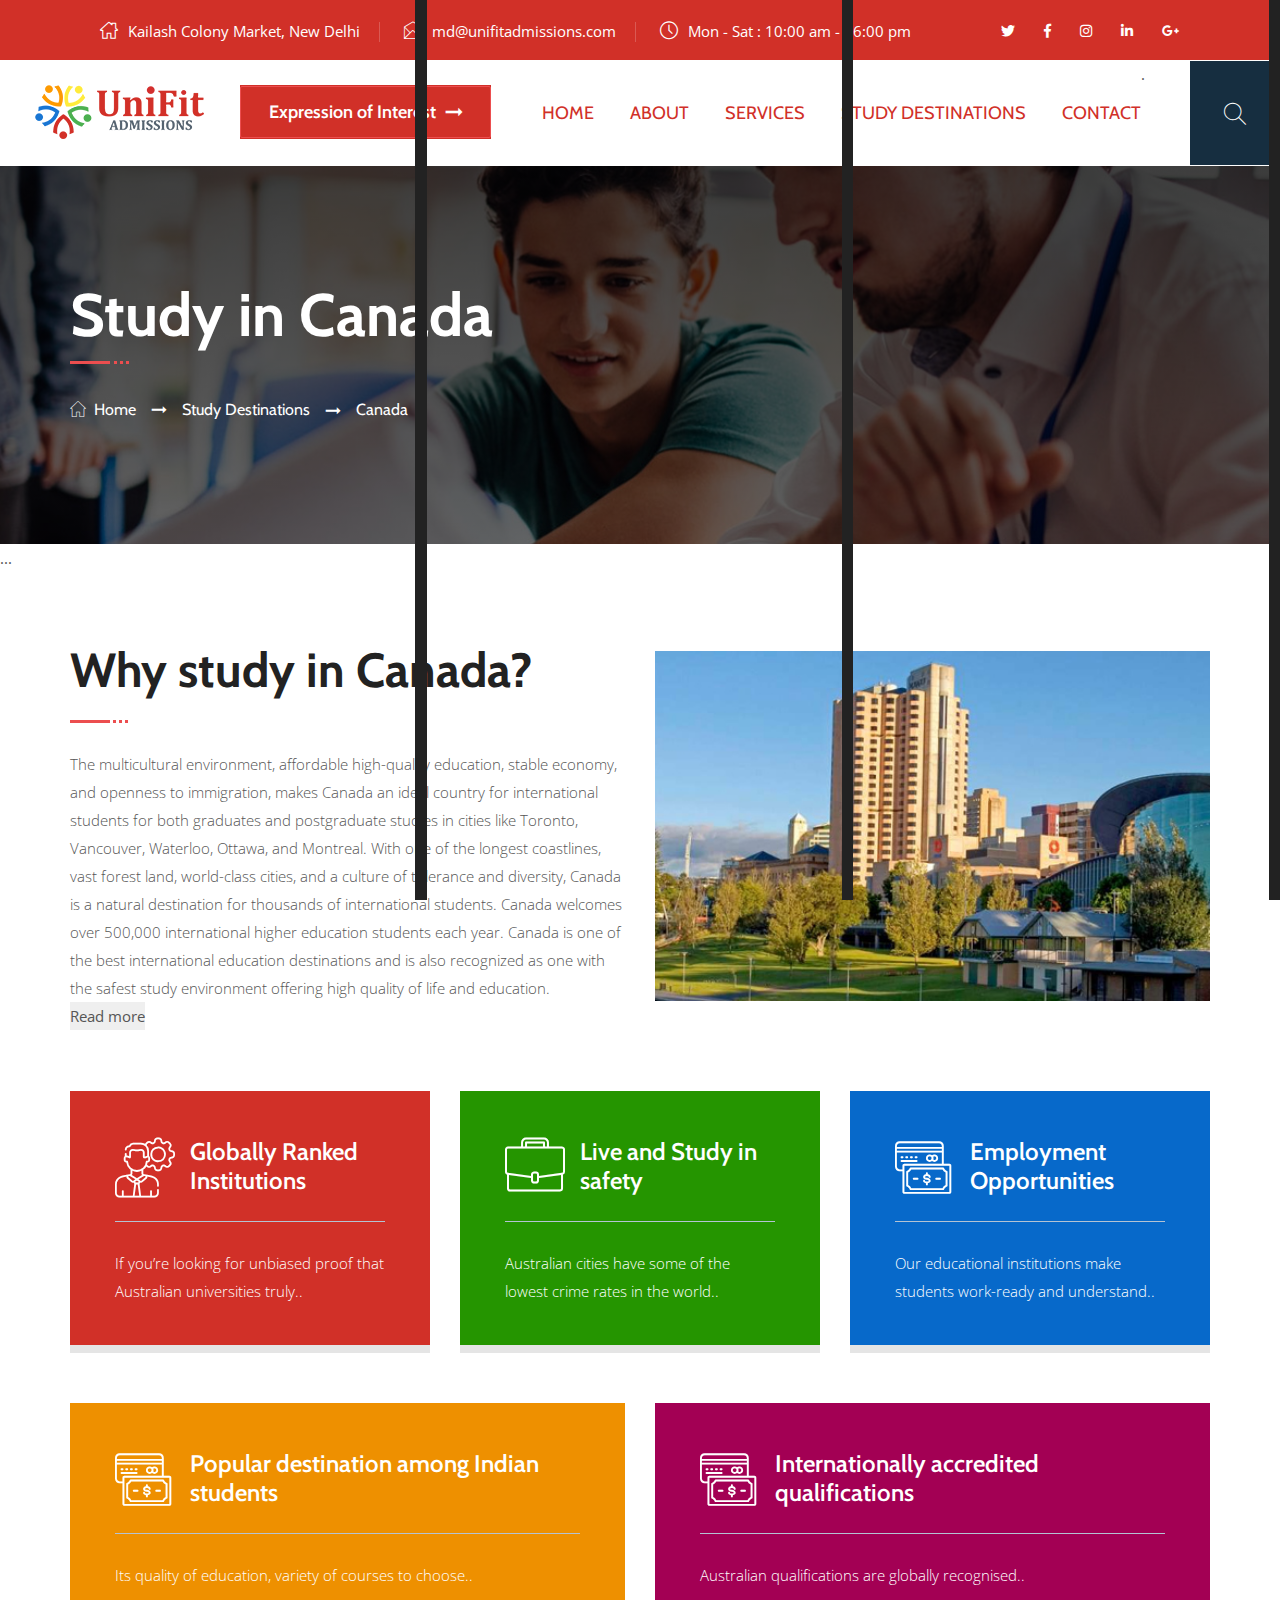
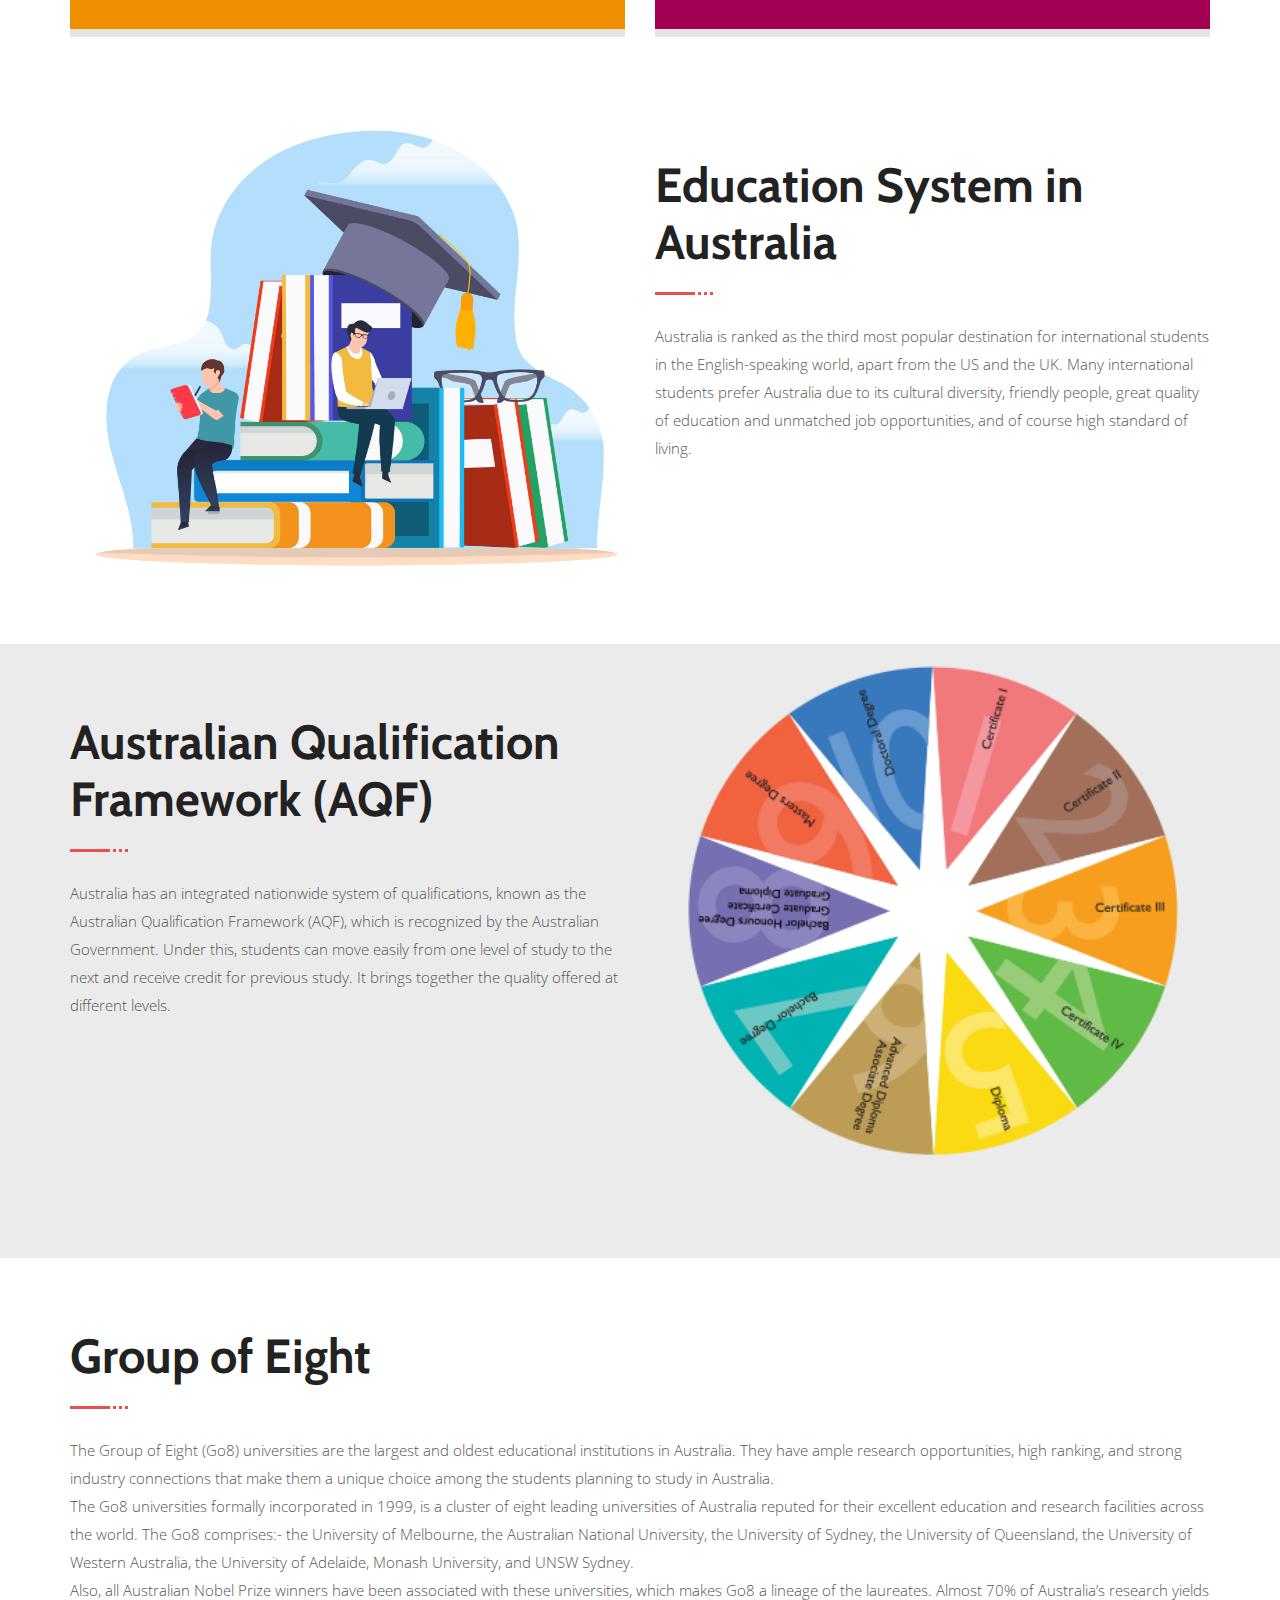
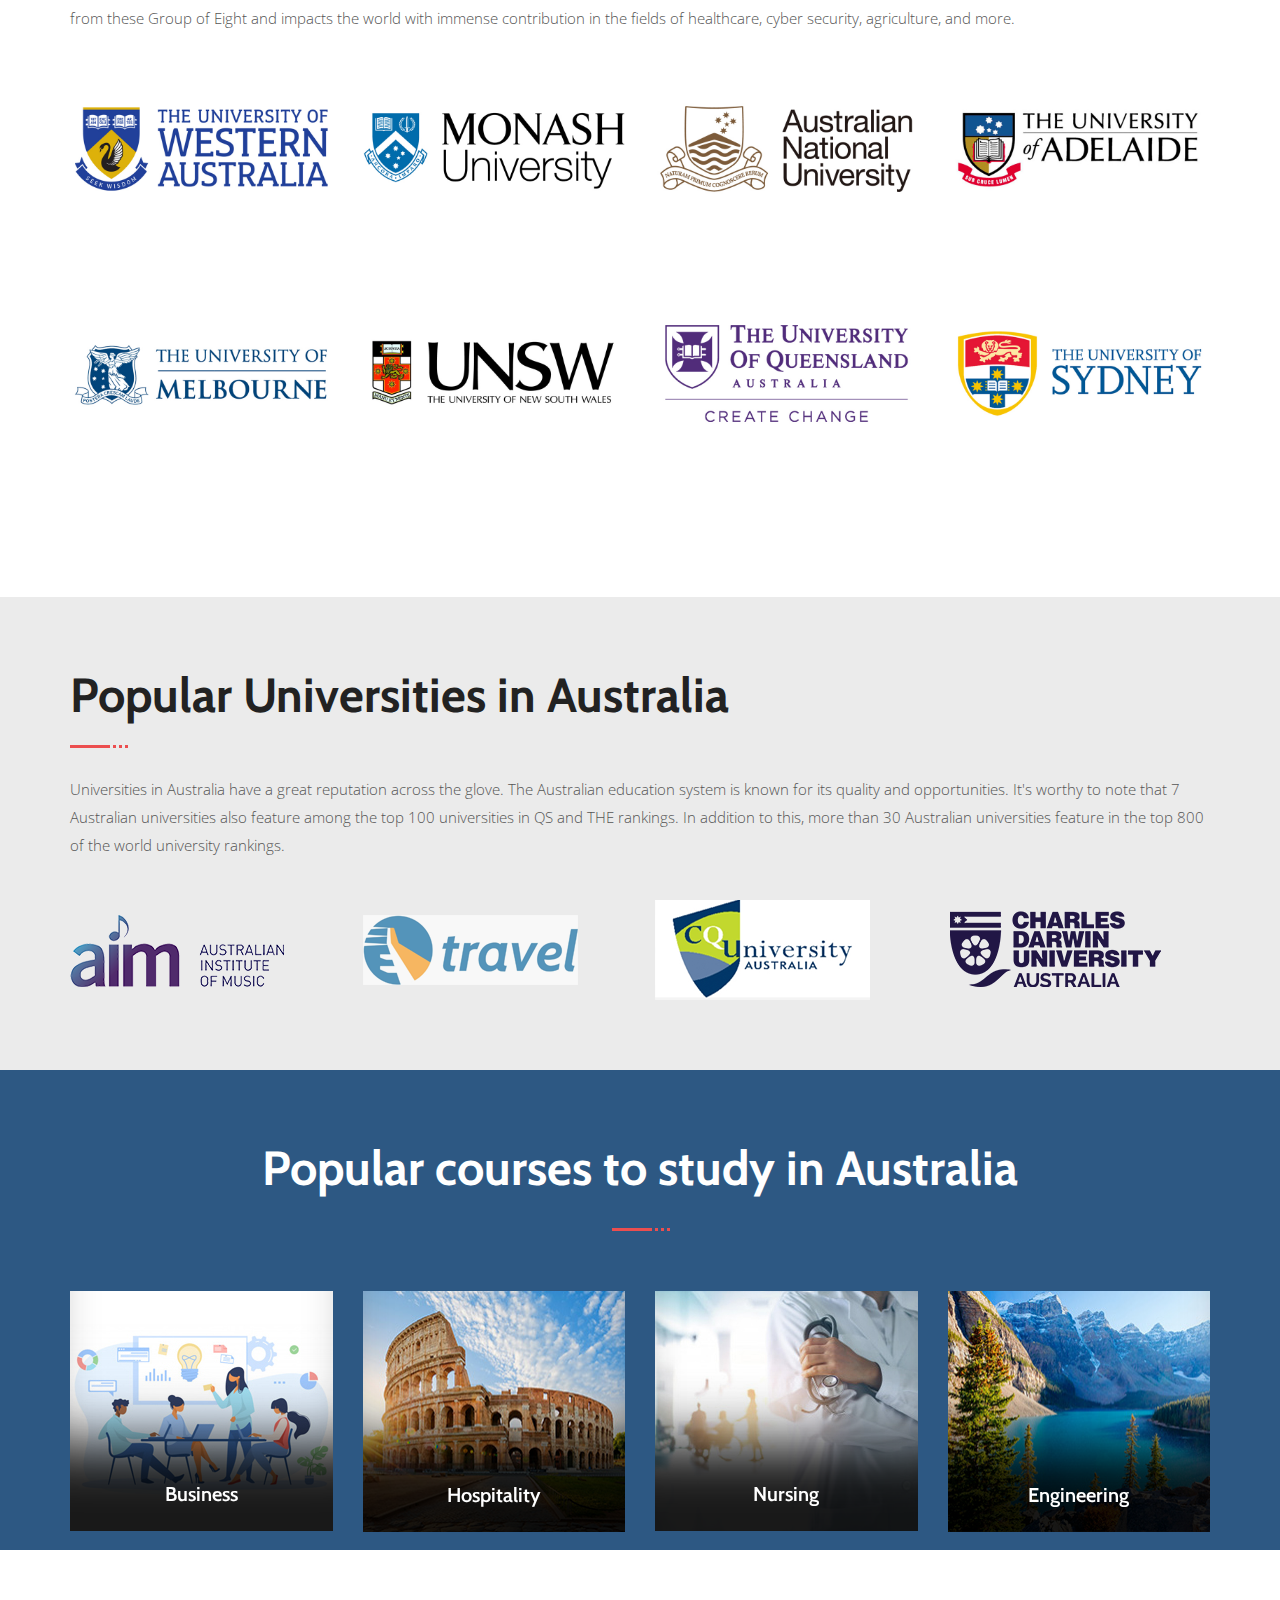
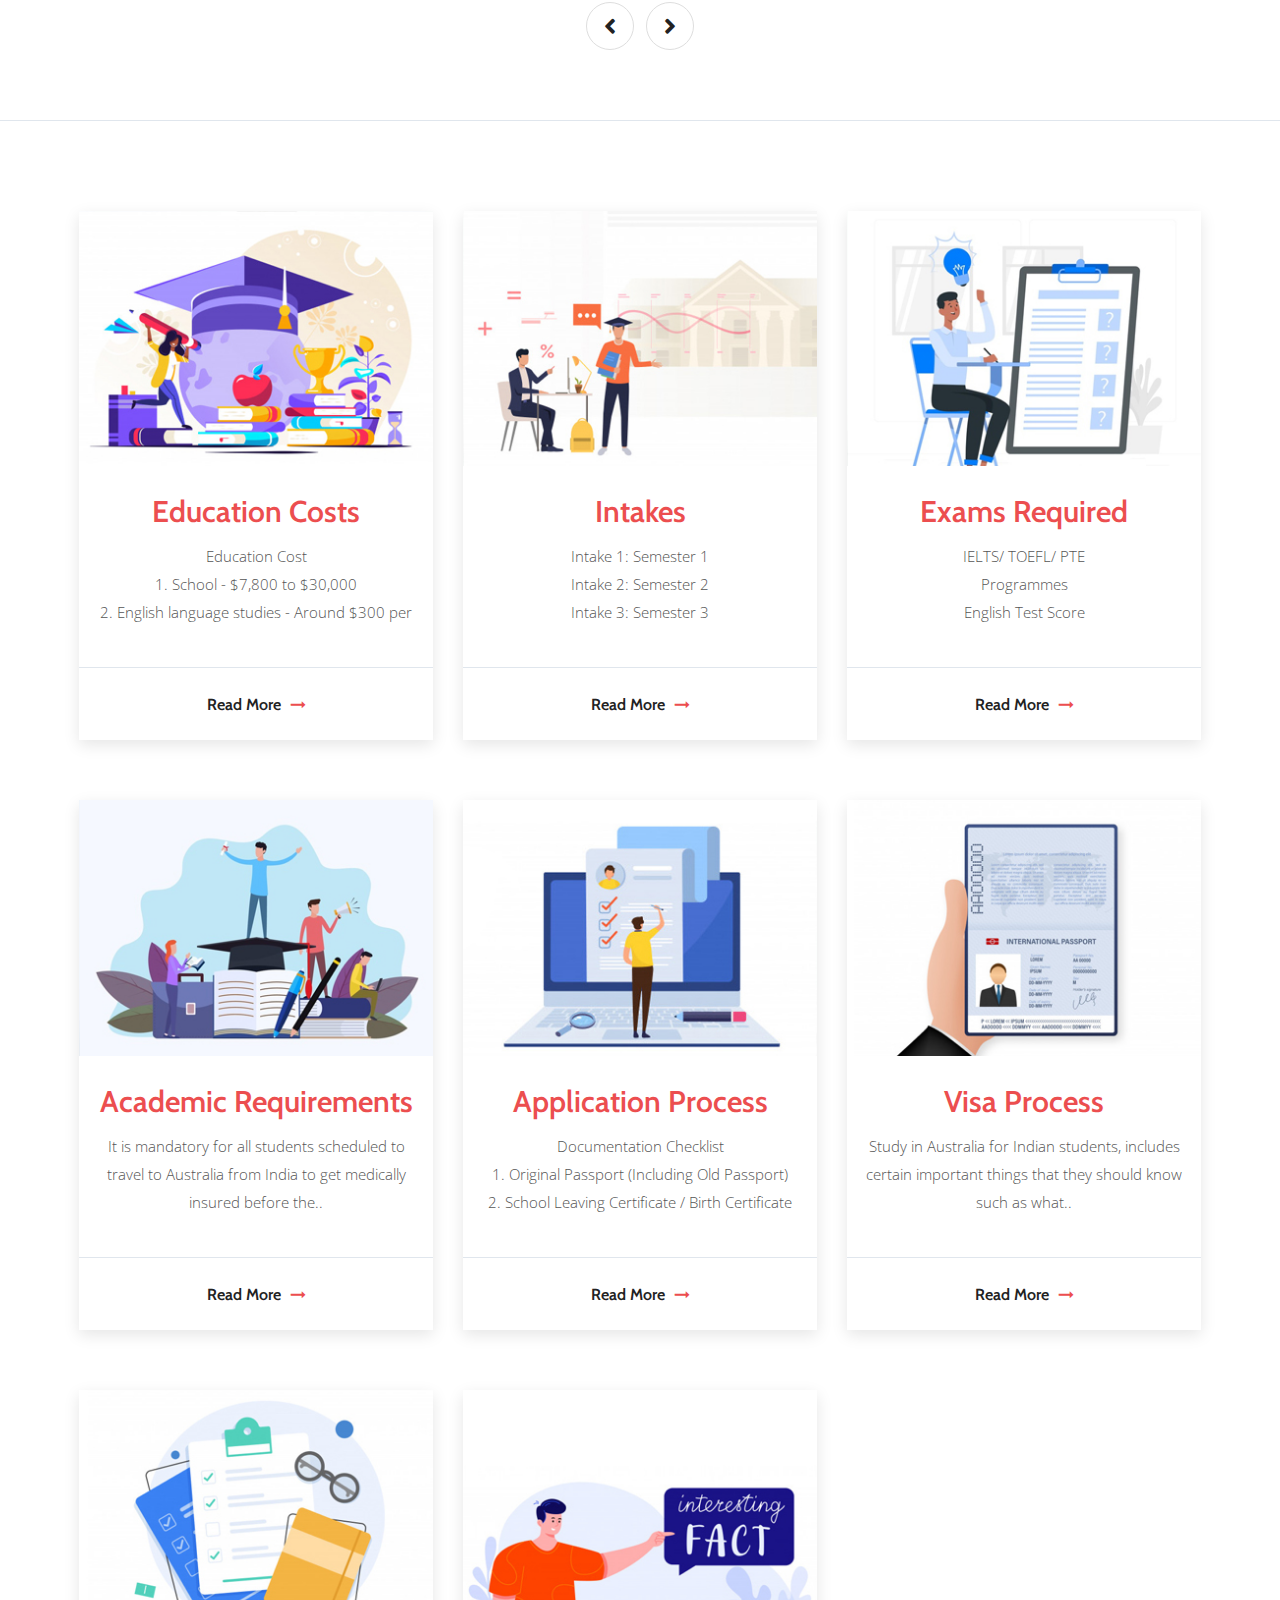
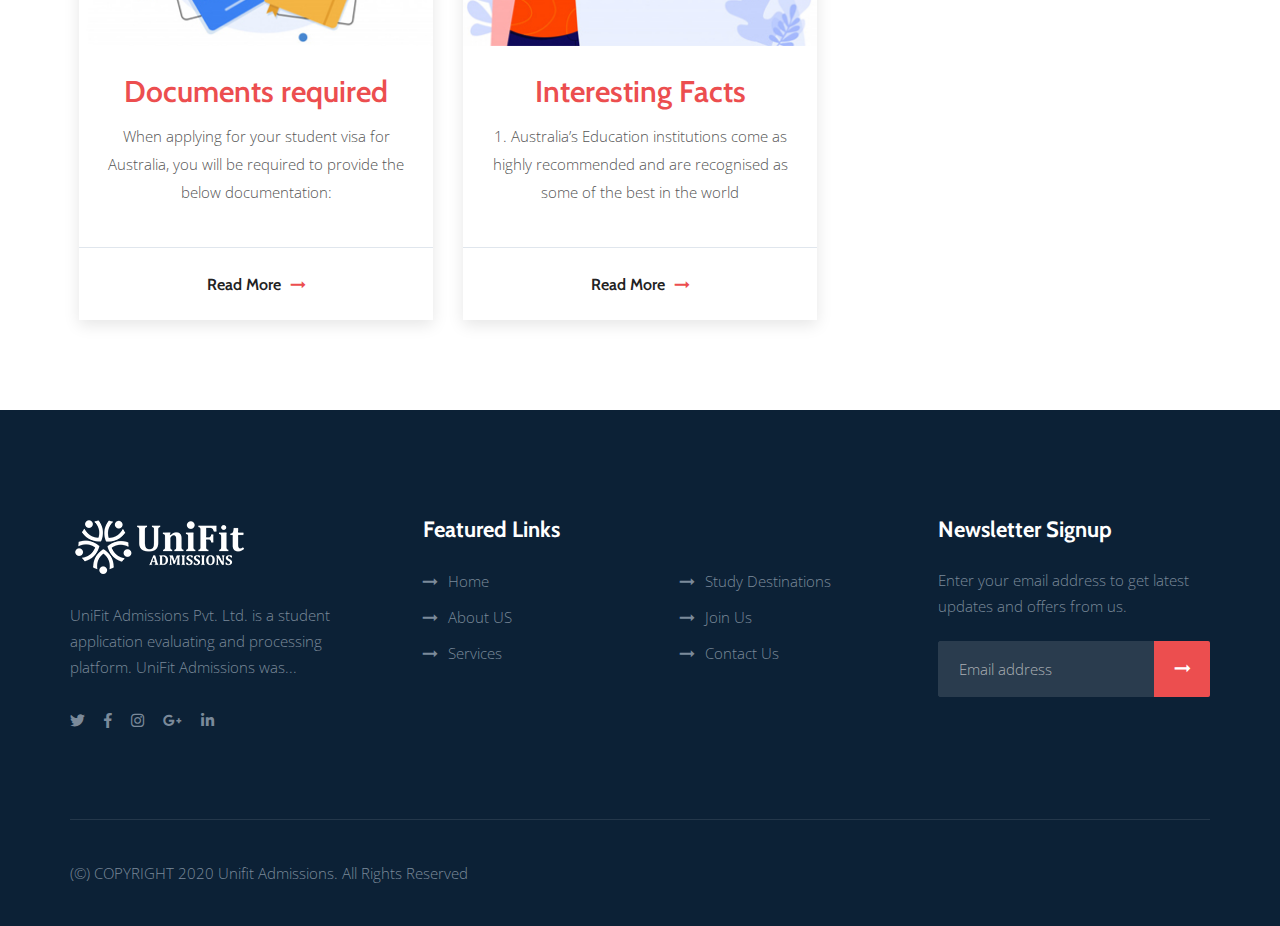
<file: study-in-canada.html>
<!DOCTYPE html>
<html lang="en">

<head>
    <meta charset="utf-8" />
    <meta http-equiv="X-UA-Compatible" content="IE=edge" />
    <meta name="viewport" content="width=device-width, initial-scale=1.0, maximum-scale=1.0, user-scalable=0" />

    <title>1UniFit Admissions Pvt Ltd</title>


    <link rel="icon" href="assets/images/favicon.png" type="image/x-icon" />


    <link
        href="https://fonts.googleapis.com/css2?family=Cabin:ital,wght@0,400;0,500;0,600;0,700;1,400;1,500;1,600;1,700&amp;display=swap"
        rel="stylesheet" />
    <link
        href="https://fonts.googleapis.com/css2?family=Open+Sans:ital,wght@0,400;0,600;0,700;0,800;1,400;1,600;1,700;1,800&amp;display=swap"
        rel="stylesheet" />


    <link href="assets/css/font-awesome-all.css" rel="stylesheet" />
    <link href="assets/css/flaticon.css" rel="stylesheet" />
    <link href="assets/css/owl.css" rel="stylesheet" />
    <link href="assets/css/bootstrap.css" rel="stylesheet" />
    <link href="assets/css/jquery.fancybox.min.css" rel="stylesheet" />
    <link href="assets/css/animate.css" rel="stylesheet" />
    <link href="assets/css/nice-select.css" rel="stylesheet" />
    <link href="assets/css/color/theme-color.css" id="jssDefault" rel="stylesheet" />
    <link href="assets/css/switcher-style.css" rel="stylesheet" />
    <link href="assets/css/style.css" rel="stylesheet" />
    <link href="assets/css/responsive.css" rel="stylesheet" />

</head>

<!-- page wrapper -->

<body>

    <div class="modal fade" id="myModal1">
        <div class="modal-dialog modal-xl modal-dialog-centered">
            <div class="modal-content">


                <div class="modal-header modal_head_color">
                    <h4 class="modal-title color-white">Education Costs (Tuition fees and Living expenses)</h4>
                    <button type="button" class="close" data-dismiss="modal">&times;</button>
                </div>


                <div class="modal-body">
                    <div class="content-style-two">
                        <div class="text">
                            <p style="font-weight: bold; color: #ec4e4f;">Education Cost
                            </p>
                            <ul>
                                <li>1. School - $7,800 to $30,000</li>
                                <li>2. English language studies - Around $300 per week depending on course length</li>
                                <li>3. Vocational Education and Training (Certificates I to IV, Diploma and Advanced
                                    Diploma) - $4,000 to $22,000</li>
                                <li>4. Undergraduate Bachelor Degree - $20,000 to $45,000*</li>
                                <li>5. Postgraduate Master’s Degree - $22,000 to $50,000*</li>
                                <li>6. Doctoral Degree - $18,000 to $42,000*</li>
                            </ul>

                        </div>
                        <div class="text" style="margin-top: 20px;">
                            <p style="font-weight: bold; color: #ec4e4f;">Cost of Living - 12-month living costs are
                            </p>

                            <ul>
                                <li>1. For students or guardians - AUD$21,041</li>
                                <li>2. For partners coming with you - AUD$7,362</li>
                                <li>3. For a child coming with you - AUD$3,152</li>
                            </ul>

                        </div>
                        <div class="text" style="margin-top: 20px;">
                            <p style="font-weight: bold; color: #ec4e4f;">Accommodation:
                            </p>

                            <ul>
                                <li>1. Hostels and Guesthouses - $90 to $150 per week</li>
                                <li>2. Shared Rental - $95 to $215 per week</li>
                                <li>3. On campus - $110 to $280 per week</li>
                                <li>4. Homestay - $235 to $325 per week</li>
                                <li>5. Rental - $185 to $440 per week</li>
                                <li>6. Boarding schools - $11,000 to $22,000 a year</li>
                            </ul>

                        </div>


                    </div>
                </div>

            </div>
        </div>
    </div>

    <div class="modal fade" id="myModal2">
        <div class="modal-dialog modal-xl modal-dialog-centered">
            <div class="modal-content">


                <div class="modal-header modal_head_color">
                    <h4 class="modal-title color-white">Intakes</h4>
                    <button type="button" class="close" data-dismiss="modal">&times;</button>
                </div>

                <div class="modal-body">
                    <div class="content-style-two">

                        <div class="text">
                            <p style="margin-bottom: 10px;"><span style="font-weight: bold">Intake 1: Semester 1</span>
                                – It commences in February
                                and is the major intake</p>
                            <p style="margin-bottom: 10px;"><span style="font-weight: bold">Intake 2: Semester 2</span>
                                – It commences in July </p>
                            <p style="margin-bottom: 10px;"><span style="font-weight: bold">Intake 3: Semester 3</span>
                                - It commences in November
                            </p>
                            <p style="margin-bottom: 10px;">It is suggested that you should start making applications
                                ideally 7-8 months prior to the
                                intake. Universities generally take around 4-6 weeks to process the applications.</p>
                        </div>
                    </div>
                </div>

            </div>
        </div>
    </div>
    <div class="modal fade" id="myModal3">
        <div class="modal-dialog modal-xl modal-dialog-centered">
            <div class="modal-content">


                <div class="modal-header modal_head_color">
                    <h4 class="modal-title color-white">Exams Required to study in Australia</h4>
                    <button type="button" class="close" data-dismiss="modal">&times;</button>
                </div>


                <div class="modal-body">
                    <div class="content-style-two">

                        <div class="text">
                            <p
                                style="font-weight: bold; font-size: 35px; text-align: center; padding-top: 20px; padding-bottom: 30px; color: #ec4e4f;">
                                IELTS/ TOEFL/ PTE</p>
                            <table class="GeneratedTable">
                                <thead>
                                    <tr>
                                        <th>Programmes</th>
                                        <th>English Test Score</th>
                                    </tr>
                                </thead>
                                <tbody>
                                    <tr>
                                        <td>Diploma programs</td>
                                        <td>IELTS - Overall band score of 5.5 with no band less than 5.0 PTE – Overall
                                            45; no less than 36</td>
                                    </tr>
                                    <tr>
                                        <td>Bachelor’s Degree</td>
                                        <td>
                                            IELTS - Overall band score of 6.0; no less than 5.5 PTE – Overall 50; no
                                            less than 45
                                        </td>
                                    </tr>
                                    <tr>
                                        <td>Graduate Diploma</td>
                                        <td>
                                            IELTS - Overall band score of 6.5; no less than 6.0 PTE – Overall 6.5; no
                                            less than 50
                                        </td>
                                    </tr>
                                    <tr>
                                        <td>Master Programs</td>
                                        <td>
                                            IELTS - Overall band score of 6.5; no less than 6.0 PTE – Overall 6.5; no
                                            less than 50
                                        </td>
                                    </tr>
                                </tbody>
                            </table>
                        </div>
                    </div>
                </div>

            </div>
        </div>
    </div>
    <div class="modal fade" id="myModal4">
        <div class="modal-dialog modal-xl modal-dialog-centered">
            <div class="modal-content">


                <div class="modal-header modal_head_color">
                    <h4 class="modal-title color-white">Academic and English Requirements</h4>
                    <button type="button" class="close" data-dismiss="modal">&times;</button>
                </div>


                <div class="modal-body">
                    <div class="content-style-two">

                        <div class="text">
                            <p style="line-height: 40px;">
                                It is mandatory for all students scheduled to travel to Australia from India to get
                                medically insured before the commencement of their program. The average cost for medical
                                insurance ranges around AUD 800 a year (indicative). Extensive health and support
                                services are readily available for all Indian students in Australia. Global
                                Opportunities Pvt Ltd can help you get the right OSHC through our partner nib.
                            </p>

                        </div>
                    </div>
                </div>

            </div>
        </div>
    </div>
    <div class="modal fade" id="myModal5">
        <div class="modal-dialog modal-xl modal-dialog-centered">
            <div class="modal-content">


                <div class="modal-header modal_head_color">
                    <h4 class="modal-title color-white">Application Process</h4>
                    <button type="button" class="close" data-dismiss="modal">&times;</button>
                </div>


                <div class="modal-body">
                    <div class="content-style-two">

                        <div class="text m">
                            <ul>
                                <li>1. Original Passport (Including Old Passport) (All pages)</li>
                                <li>2. School Leaving Certificate / Birth Certificate</li>
                                <li>3. 10th, 12th Mark sheet And Attempt (credit) certificate</li>
                                <li>4. Diploma or ITI Mark sheets, Degree or Provisional Certificate</li>
                                <li>5. Bachelor mark sheets, Degree or Provisional Certificate</li>
                                <li>6. Master Mark sheet, Degree or Provisional Certificate</li>
                                <li>7. Transcript if available</li>
                                <li>8. Work Experience Letter (If applicable)</li>
                                <li>9. IELTS /English Language Certificate</li>
                                <li>10. Resume / CV</li>
                                <li>11. Any other relevant certificates (If applicable)</li>
                                <li>12. LOR</li>
                                <li>13. SOP</li>
                                <li>14. Marriage Certificate</li>
                            </ul>

                        </div>
                    </div>
                </div>

            </div>
        </div>
    </div>

    <div class="modal fade" id="myModal6">
        <div class="modal-dialog modal-xl modal-dialog-centered">
            <div class="modal-content">


                <div class="modal-header modal_head_color">
                    <h4 class="modal-title color-white">Visa Process</h4>
                    <button type="button" class="close" data-dismiss="modal">&times;</button>
                </div>


                <div class="modal-body">
                    <div class="content-style-two">

                        <p>Study in Australia for Indian students, includes certain important things that they should
                            know such as what visas to apply for and requirements for the visa application, your
                            obligations while in Australia and information about complying with the conditions of your
                            visa.</p>
                        <p style="margin-top: 10px">
                            There are various types of visas available for visiting Australia. The type of visa that you
                            may be able to get depends on a number of factors such as, the length of your stay, your
                            passport, your current location and the purpose of your visit.
                        </p>
                        <p style="margin-top: 10px">
                            As Australian education consultants we bring it to your attention that if you intend to
                            study in Australia, you will need to apply for the student visa (subclass 500).
                        </p>

                        <p style="margin-top: 10px"><span style="font-weight: bold">Step 1:</span> Before you even
                            submit your application, you must first complete the </p>
                        <p style="margin-top: 10px"><span style="font-weight: bold">Step 2:</span> The documents you
                            must submit are proof of your identity, character, and other documents that prove that you
                            have fulfilled the visa conditions.</p>
                        <p style="margin-top: 10px"><span style="font-weight: bold">Step 3:</span> Apply for the visa
                            online.</p>
                        <p style="margin-top: 10px"><span style="font-weight: bold">Step 4:</span> You will be notified
                            by the authorities that they have received your visa application.</p>
                        <p style="margin-top: 10px"><span style="font-weight: bold">Step 5:</span> You will be notified
                            of the outcome of your visa application.</p>


                    </div>
                </div>

            </div>
        </div>
    </div>
    <div class="modal fade" id="myModal7">
        <div class="modal-dialog modal-xl modal-dialog-centered">
            <div class="modal-content">


                <div class="modal-header modal_head_color">
                    <h4 class="modal-title color-white">Documents required for an Australian student visa</h4>
                    <button type="button" class="close" data-dismiss="modal">&times;</button>
                </div>


                <div class="modal-body">
                    <div class="content-style-two">

                        <p>When applying for your student visa for Australia, you will be required to provide the below
                            documentation: </p>
                        <div class="text m" style="margin-top: 20px">

                            <ul>
                                <li>1. Proof of enrolment (your electronic confirmation of enrolment)</li>
                                <li>2. A valid passport</li>
                                <li>3. Your visa application fee</li>
                                <li>4. Your Genuine Temporary Entrant (GTE) statement </li>
                                <li>5. Academic and work experience documents </li>
                                <li>6. Evidence of your English proficiency skills (such as IELTS test scores) </li>
                                <li>7. Evidence of financial ability (tuition fees, living expenses, expenses for
                                    dependents, return airfare)</li>
                                <li>8. Details of your health insurance policy (Overseas Student Health Cover) </li>
                                <li>9. Statement of purpose</li>
                                <li>10. Passport-sized photographs </li>
                                <li>11. If you are under 18 years of age, you will also need to provide additional
                                    documents such as parental consent.</li>
                            </ul>
                        </div>


                    </div>
                </div>

            </div>
        </div>
    </div>
    <div class="modal fade" id="myModal8">
        <div class="modal-dialog modal-xl modal-dialog-centered">
            <div class="modal-content">


                <div class="modal-header modal_head_color">
                    <h4 class="modal-title color-white">Interesting Facts about Australia</h4>
                    <button type="button" class="close" data-dismiss="modal">&times;</button>
                </div>


                <div class="modal-body">
                    <div class="content-style-two">

                        <div class="text m" style="margin-top: 20px">
                            <ul>
                                <li>1. Australia’s Education institutions come as highly recommended and are recognised
                                    as some of the best in the world </li>
                                <li>2. Weather: Four seasons in entire Australia – summer, autumn, winter, and spring.
                                </li>
                                <li>3. Seven of Australia’s universities have been ranked in the top 100 in the Academic
                                    Ranking of World Universities</li>
                                <li>4. Melbourne, the Second-Best Place among the Best Student Cities in the World</li>
                                <li>5. Part-time work opportunity while studying in Australia</li>
                                <li>6. Australian Universities offers a wide range of scholarships.</li>
                            </ul>
                        </div>


                    </div>
                </div>

            </div>
        </div>
    </div>





    <div class="boxed_wrapper">

        <div class="loader-wrap">
            <div class="layer layer-one"><span class="overlay"></span></div>
            <div class="layer layer-two"><span class="overlay"></span></div>
            <div class="layer layer-three"><span class="overlay"></span></div>
        </div>


        <div id="search-popup" class="search-popup">
            <div class="close-search"><span>Close</span></div>
            <div class="popup-inner">
                <div class="overlay-layer"></div>
                <div class="search-form">
                    <form method="post" action="#">
                        <div class="form-group">
                            <fieldset>
                                <input type="search" class="form-control" name="search-input" value=""
                                    placeholder="Search Here" required />
                                <input type="submit" value="Search Now!" class="theme-btn style-four" />
                            </fieldset>
                        </div>
                    </form>
                    <h3>Recent Search Keywords</h3>
                    <ul class="recent-searches">
                        <li><a href="study-in-australia.html">Australia</a></li>
                        <li><a href="study-in-canada.html">Canada</a></li>
                        <li><a href="study-in-newzealand.html">New Zealand</a></li>
                        <li><a href="study-in-uk.html">UK</a></li>
                        <li><a href="canada-pr.html">PR Service</a></li>
                    </ul>
                </div>
            </div>
        </div>



        <header class="main-header style-one">
            <div class="header-top">
                <div class="top-inner clearfix">
                    <div class="top-left pull-left">
                        <ul class="info clearfix">
                            <li>
                                <i class="flaticon-home"></i>Kailash Colony Market, New Delhi
                            </li>
                            <li>
                                <i class="flaticon-open-email-message"></i><a
                                    href="mailto:md@unifitadmissions.com">md@unifitadmissions.com</a>
                            </li>
                            <li>
                                <i class="flaticon-clock"></i>Mon - Sat : 10:00 am - 06:00 pm
                            </li>
                        </ul>
                    </div>
                    <div class="top-right pull-right">
                        <ul class="social-links clearfix">
                            <li>
                                <a href="#"><i class="fab fa-twitter"></i></a>
                            </li>
                            <li>
                                <a href="#"><i class="fab fa-facebook-f"></i></a>
                            </li>
                            <li>
                                <a href="#"><i class="fab fa-instagram"></i></a>
                            </li>
                            <li>
                                <a href="#"><i class="fab fa-linkedin-in"></i></a>
                            </li>
                            <li>
                                <a href="#"><i class="fab fa-google-plus-g"></i></a>
                            </li>
                        </ul>
                    </div>
                </div>
            </div>
            <div class="header-upper">
                <div class="outer-container header_back_color_white">
                    <div class="outer-box clearfix">
                        <div class="upper-left pull-left">
                            <figure class="logo-box">
                                <a href="#"><img src="assets/images/logo.png" alt="" /></a>
                            </figure>
                            <div class="btn-box">
                                <a href="#" class="theme-btn-one">Expression of Interest<i
                                        class="flaticon-send"></i></a>
                            </div>
                        </div>
                        <div class="menu-area pull-right">

                            <div class="mobile-nav-toggler">
                                <i class="icon-bar"></i>
                                <i class="icon-bar"></i>
                                <i class="icon-bar"></i>
                            </div>
                            <nav class="main-menu navbar-expand-md navbar-light">
                                <div class="collapse navbar-collapse show clearfix" id="navbarSupportedContent">
                                    <ul class="navigation clearfix">
                                        <li class="current dropdown">
                                            <a href="index.html">Home</a>
                                        </li>
                                        <li class="dropdown"><a href="about.html">About</a></li>
                                        <li class="dropdown">
                                            <a href="#">Services</a>
                                            <ul>
                                                <li><a href="canada-pr.html">PR to Canada</a></li>
                                            </ul>
                                        </li>
                                        .
                                        <li class="dropdown">
                                            <a href="#">Study Destinations</a>
                                            <ul>
                                                <li>
                                                    <a href="study-in-australia.html">Australia</a>
                                                </li>
                                                <li><a href="study-in-canada.html">Canada</a></li>
                                                <li><a href="study-in-newzealand.html">New Zealand</a></li>
                                                <li><a href="study-in-uk.html">UK</a></li>
                                            </ul>
                                        </li>
                                        <li><a href="contact.html">Contact</a></li>
                                    </ul>
                                </div>
                            </nav>
                            <div class="menu-right-content clearfix pull-left">
                                <div class="search-box-outer">
                                    <div class="search-btn">
                                        <button type="button" class="search-toggler">
                                            <i class="flaticon-search-1"></i>
                                        </button>
                                    </div>
                                </div>
                                <div class="support-box">
                                    <i class="fas fa-phone-volume"></i>
                                    <p>Any Questions? Call us</p>
                                    <h3><a href="tel:+918448796038">+91 8448 796 038</a></h3>
                                </div>
                            </div>
                        </div>
                    </div>
                </div>
            </div>

            <div class="sticky-header">
                <div class="auto-container">
                    <div class="outer-box clearfix">
                        <div class="logo-box pull-left">
                            <figure class="logo">
                                <a href="index.html"><img src="assets/images/small-logo.png" alt="" /></a>
                            </figure>
                        </div>
                        <div class="menu-area pull-right">
                            <nav class="main-menu clearfix">
                            </nav>
                        </div>
                    </div>
                </div>
            </div>
        </header>

        <div class="mobile-menu">
            <div class="menu-backdrop"></div>
            <div class="close-btn"><i class="fas fa-times"></i></div>
            <nav class="menu-box">
                <div class="nav-logo">
                    <a href="index.html"><img src="assets/images/logo.png" alt="" title="" /></a>
                </div>
                <div class="menu-outer"></div>
                <div class="contact-info">
                    <h4>Contact Info</h4>
                    <ul>
                        <li>Kailash Colony Market, New Delhi</li>
                        <li><a href="tel:+918448796038">+91 8448 796 038</a></li>
                        <li>
                            <a href="mailto:md@unifitadmissions.com">md@unifitadmissions.com</a>
                        </li>
                    </ul>
                </div>
                <div class="social-links">
                    <ul class="clearfix">
                        <li>
                            <a href="#"><span class="fab fa-twitter"></span></a>
                        </li>
                        <li>
                            <a href="#"><span class="fab fa-facebook-square"></span></a>
                        </li>
                        <li>
                            <a href="#"><span class="fab fa-pinterest-p"></span></a>
                        </li>
                        <li>
                            <a href="#"><span class="fab fa-instagram"></span></a>
                        </li>
                        <li>
                            <a href="#"><span class="fab fa-youtube"></span></a>
                        </li>
                    </ul>
                </div>
            </nav>
        </div>

        <section class="page-title" style="background-image: url(assets/images/background/page-title-3.jpg)">
            <div class="auto-container">
                <div class="content-box">
                    <div class="title-box">
                        <h1>Study in Canada</h1>
                        <div class="dotted-box">
                            <span class="dotted"></span>
                            <span class="dotted"></span>
                            <span class="dotted"></span>
                        </div>

                    </div>

                    <ul class="bread-crumb clearfix">
                        <li>
                            <i class="flaticon-home-1"></i><a href="index.html">Home</a>
                        </li>
                        <li>Study Destinations</li>
                        <li>Canada</li>
                    </ul>
                </div>
            </div>
        </section>

        <span id="dots">...</span>





        <section class="about-style-two">
            <div class="auto-container">
                <div class="row clearfix">
                    <div class="col-lg-6 col-md-12 col-sm-12 content-column">
                        <div id="content_block_3">
                            <div class="content-box">
                                <div class="sec-title">

                                    <h2>Why study in Canada?</h2>
                                    <div class="dotted-box">
                                        <span class="dotted"></span>
                                        <span class="dotted"></span>
                                        <span class="dotted"></span>
                                    </div>
                                </div>
                                <div class="text">
                                    <p>The multicultural environment, affordable high-quality education, stable economy,
                                        and openness to immigration, makes Canada an ideal country for international
                                        students for both graduates and postgraduate studies in cities like Toronto,
                                        Vancouver, Waterloo, Ottawa, and Montreal. With one of the longest coastlines,
                                        vast forest land, world-class cities, and a culture of tolerance and diversity,
                                        Canada is a natural destination for thousands of international students. Canada welcomes over 500,000 international higher education
                                        students each year.
                                        Canada is one of the best international education destinations and is also
                                        recognized as one with the safest study environment offering high quality of
                                        life and education.  <span
                                            id="more"><br>
                                            An international student pursuing a full-time post-secondary school program
                                            in
                                            Canada and has a valid study permit is allowed to work on-campus. For
                                            students
                                            that want to work part-time off-campus need to be full-time students at a
                                            designated learning institution (DLI). The study program should be for a
                                            duration of at least 6 months and should lead to a degree, diploma or
                                            certificate. <br>
                                            During the academic session, the international students can work in Canada
                                            up to
                                            20 hours a week and during vacations they can work up to 40 hours a week. A
                                            lot
                                            of students take part-time jobs to cover their living costs and if not full,
                                            some portion of their tuition fees. Several programs may even have a paid
                                            co-op
                                            term, where one gets hands on experience while working in the industry.
                                            Further,
                                            on the completion of their program, students can work up to 3 years
                                            depending on
                                            the length of their study program.
                                        </span></p>

                                    <button onclick="myFunction()" id="myBtn">Read more</button>


                                </div>
                            </div>
                        </div>
                    </div>
                    <div class="col-lg-6 col-md-12 col-sm-12 image-column">
                        <div id="image_block_2">
                            <div class="image-box">
                                <figure class="image-1"><img src="assets/images/resource/about-2.jpg" alt=""></figure>

                            </div>
                        </div>
                    </div>
                </div>
            </div>
        </section>

        <section class="feature-style-two sidebar-page-container" style="margin-top: -100px;">
            <div class="auto-container">
                <div class="row clearfix">
                    <div class="col-lg-4 col-md-6 col-sm-12 feature-block">
                        <div class="feature-block-two">
                            <div class="inner-box" style="background-color: #d13028;">
                                <div class="title-inner">
                                    <div class="icon-box"><i class="flaticon-management"></i></div>
                                    <h3>Globally Ranked Institutions</h3>
                                </div>
                                <div class="text">
                                    <p>If you’re looking for unbiased proof that Australian universities truly..</p>
                                </div>
                                <div class="link"><a href="#"><span>Read More</span><i class="flaticon-send"></i></a>
                                </div>
                            </div>
                        </div>
                    </div>
                    <div class="col-lg-4 col-md-6 col-sm-12 feature-block">
                        <div class="feature-block-two">
                            <div class="inner-box" style="background-color: #259500;">
                                <div class="title-inner">
                                    <div class="icon-box"><i class="flaticon-work"></i></div>
                                    <h3>Live and Study in safety</h3>
                                </div>
                                <div class="text">
                                    <p>Australian cities have some of the lowest crime rates in the world..</p>
                                </div>
                                <div class="link"><a href="#"><span>Read More</span><i class="flaticon-send"></i></a>
                                </div>
                            </div>
                        </div>
                    </div>
                    <div class="col-lg-4 col-md-6 col-sm-12 feature-block">
                        <div class="feature-block-two">
                            <div class="inner-box" style="background-color: #0769ca;">
                                <div class="title-inner">
                                    <div class="icon-box"><i class="flaticon-payment-method"></i></div>
                                    <h3>Employment Opportunities</h3>
                                </div>
                                <div class="text">
                                    <p>Our educational institutions make students work-ready and understand..</p>
                                </div>
                                <div class="link"><a href="#"><span>Read More</span><i class="flaticon-send"></i></a>
                                </div>
                            </div>
                        </div>
                    </div>

                    <div class="col-lg-6 col-md-6 col-sm-12 feature-block ">
                        <div class="feature-block-two">
                            <div class="inner-box" style="background-color: #ee9000;">
                                <div class="title-inner">
                                    <div class="icon-box"><i class="flaticon-payment-method"></i></div>
                                    <h3>Popular destination among Indian students</h3>
                                </div>
                                <div class="text">
                                    <p>Its quality of education, variety of courses to choose..</p>
                                </div>
                                <div class="link"><a href="#"><span>Read More</span><i class="flaticon-send"></i></a>
                                </div>
                            </div>
                        </div>
                    </div>
                    <div class="col-lg-6 col-md-6 col-sm-12 feature-block ">
                        <div class="feature-block-two">
                            <div class="inner-box" style="background-color: #a30054;">
                                <div class="title-inner">
                                    <div class="icon-box"><i class="flaticon-payment-method"></i></div>
                                    <h3>Internationally accredited qualifications</h3>
                                </div>
                                <div class="text">
                                    <p>Australian qualifications are globally recognised..</p>
                                </div>
                                <div class="link"><a href="#"><span>Read More</span><i class="flaticon-send"></i></a>
                                </div>
                            </div>
                        </div>
                    </div>

                </div>
            </div>
        </section>

        <section class="about-style-two">
            <div class="auto-container">
                <div class="row clearfix">

                    <div class="col-lg-6 col-md-12 col-sm-12 image-column">
                        <div id="image_block_2">
                            <div class="image-box">
                                <figure class="image-1 mtm_90"><img src="assets/images/2456658.png" alt=""></figure>
                            </div>
                        </div>
                    </div>
                    <div class="col-lg-6 col-md-12 col-sm-12 content-column">
                        <div id="content_block_3">
                            <div class="content-box">
                                <div class="sec-title">

                                    <h2>Education System in Australia</h2>
                                    <div class="dotted-box">
                                        <span class="dotted"></span>
                                        <span class="dotted"></span>
                                        <span class="dotted"></span>
                                    </div>
                                </div>
                                <div class="text">

                                    <p>
                                        Australia is ranked as the third most popular destination for international
                                        students in the English-speaking world, apart from the US and the UK. Many
                                        international students prefer Australia due to its cultural diversity, friendly
                                        people, great quality of education and unmatched job opportunities, and of
                                        course high standard of living.
                                    </p>
                                </div>

                            </div>
                        </div>
                    </div>
                </div>
            </div>
        </section>

        <section class="about-style-two goeight_back">
            <div class="auto-container">
                <div class="row clearfix">


                    <div class="col-lg-6 col-md-12 col-sm-12 content-column">
                        <div id="content_block_3">
                            <div class="content-box">
                                <div class="sec-title">

                                    <h2>Australian Qualification Framework (AQF)</h2>
                                    <div class="dotted-box">
                                        <span class="dotted"></span>
                                        <span class="dotted"></span>
                                        <span class="dotted"></span>
                                    </div>
                                </div>
                                <div class="text">

                                    <p>
                                        Australia has an integrated nationwide system of qualifications, known as the
                                        Australian Qualification Framework (AQF), which is recognized by the Australian
                                        Government. Under this, students can move easily from one level of study to the
                                        next and receive credit for previous study. It brings together the quality
                                        offered at different levels.
                                    </p>
                                </div>

                            </div>
                        </div>
                    </div>
                    <div class="col-lg-6 col-md-12 col-sm-12 image-column">
                        <div id="image_block_2">
                            <div class="image-box">
                                <figure class="image-1 mtm_90"><img src="assets/images/aqframework-graphic-1.png"
                                        alt=""></figure>
                            </div>
                        </div>
                    </div>
                </div>
            </div>
        </section>

        <section class="about-style-two">
            <div class="auto-container">
                <div class="row clearfix">
                    <div class="col-lg-12 col-md-12 col-sm-12 content-column">
                        <div id="content_block_3">
                            <div class="content-box">
                                <div class="sec-title">

                                    <h2>Group of Eight </h2>
                                    <div class="dotted-box">
                                        <span class="dotted"></span>
                                        <span class="dotted"></span>
                                        <span class="dotted"></span>
                                    </div>
                                </div>
                                <div class="text">

                                    <p>
                                        The Group of Eight (Go8) universities are the largest and oldest educational
                                        institutions in Australia. They have ample research opportunities, high ranking,
                                        and strong industry connections that make them a unique choice among the
                                        students planning to study in Australia.
                                    </p>
                                    <p>The Go8 universities formally incorporated in 1999, is a cluster of eight leading
                                        universities of Australia reputed for their excellent education and research
                                        facilities across the world. The Go8 comprises:- the University of Melbourne,
                                        the Australian National University, the University of Sydney, the University of
                                        Queensland, the University of Western Australia, the University of Adelaide,
                                        Monash University, and UNSW Sydney. </p>
                                    <p>Also, all Australian Nobel Prize winners have been associated with these
                                        universities, which makes Go8 a lineage of the laureates. Almost 70% of
                                        Australia’s research yields from these Group of Eight and impacts the world with
                                        immense contribution in the fields of healthcare, cyber security, agriculture,
                                        and more.</p>
                                </div>
                            </div>
                        </div>
                    </div>



                </div>
                <div class="row">
                    <div class="col-md-3 mb80">
                        <div class="single-item">
                            <figure>
                                <img src="assets/images/groupeight/03.jpg" alt="">
                            </figure>
                        </div>
                    </div>
                    <div class="col-md-3 ">
                        <div class="single-item">
                            <figure>
                                <img src="assets/images/groupeight/04.jpg" alt="">
                            </figure>
                        </div>
                    </div>
                    <div class="col-md-3 mb80">
                        <div class="single-item">
                            <figure>
                                <img src="assets/images/groupeight/05.jpg" alt="">
                            </figure>
                        </div>
                    </div>
                    <div class="col-md-3 mb80">
                        <div class="single-item">
                            <figure>
                                <img src="assets/images/groupeight/06.jpg" alt="">
                            </figure>
                        </div>
                    </div>
                    <div class="col-md-3 mb80">
                        <div class="single-item">
                            <figure>
                                <img src="assets/images/groupeight/07.jpg" alt="">
                            </figure>
                        </div>
                    </div>
                    <div class="col-md-3 mb80">
                        <div class="single-item">
                            <figure>
                                <img src="assets/images/groupeight/08.jpg" alt="">
                            </figure>
                        </div>
                    </div>
                    <div class="col-md-3 mb80">
                        <div class="single-item">
                            <figure>
                                <img src="assets/images/groupeight/09.jpg" alt="">
                            </figure>
                        </div>
                    </div>
                    <div class="col-md-3 mb80">
                        <div class="single-item">
                            <figure>
                                <img src="assets/images/groupeight/10.jpg" alt="">
                            </figure>
                        </div>
                    </div>
                </div>
            </div>
        </section>
        <section class="about-style-two goeight_back">
            <div class="auto-container">
                <div class="row clearfix">
                    <div class="col-lg-12 col-md-12 col-sm-12 content-column">
                        <div id="content_block_3">
                            <div class="content-box">
                                <div class="sec-title">
                                    <h2>Popular Universities in Australia</h2>
                                    <div class="dotted-box">
                                        <span class="dotted"></span>
                                        <span class="dotted"></span>
                                        <span class="dotted"></span>
                                    </div>
                                </div>
                                <div class="text">

                                    <p>
                                        Universities in Australia have a great reputation across the glove. The
                                        Australian education system is known for its quality and opportunities. It's
                                        worthy to note that 7 Australian universities also feature among the top 100
                                        universities in QS and THE rankings. In addition to this, more than 30
                                        Australian universities feature in the top 800 of the world university rankings.
                                    </p>

                                </div>
                            </div>
                        </div>
                    </div>


                </div>
                <div class="four-item-carousel owl-carousel owl-theme owl-dots-none owl-nav-none">
                    <figure class="logo-image"><a href="#"><img src="assets/images/uni/01.png" alt=""></a></figure>
                    <figure class="logo-image"><a href="#"><img src="assets/images/uni/02.png" alt=""></a></figure>
                    <figure class="logo-image"><a href="#"><img src="assets/images/uni/03.png" alt=""></a></figure>
                    <figure class="logo-image"><a href="#"><img src="assets/images/uni/04.png" alt=""></a></figure>
                    <figure class="logo-image"><a href="#"><img src="assets/images/uni/05.png" alt=""></a></figure>
                    <figure class="logo-image"><a href="#"><img src="assets/images/uni/06.png" alt=""></a></figure>
                    <figure class="logo-image"><a href="#"><img src="assets/images/uni/07.png" alt=""></a></figure>
                    <figure class="logo-image"><a href="#"><img src="assets/images/uni/08.png" alt=""></a></figure>
                    <figure class="logo-image"><a href="#"><img src="assets/images/uni/09.png" alt=""></a></figure>
                    <figure class="logo-image"><a href="#"><img src="assets/images/uni/10.png" alt=""></a></figure>
                    <figure class="logo-image"><a href="#"><img src="assets/images/uni/11.png" alt=""></a></figure>
                    <figure class="logo-image"><a href="#"><img src="assets/images/uni/12.png" alt=""></a></figure>
                    <figure class="logo-image"><a href="#"><img src="assets/images/uni/13.png" alt=""></a></figure>
                    <figure class="logo-image"><a href="#"><img src="assets/images/uni/14.png" alt=""></a></figure>
                    <figure class="logo-image"><a href="#"><img src="assets/images/uni/15.png" alt=""></a></figure>
                    <figure class="logo-image"><a href="#"><img src="assets/images/uni/16.png" alt=""></a></figure>
                    <figure class="logo-image"><a href="#"><img src="assets/images/uni/17.png" alt=""></a></figure>
                    <figure class="logo-image"><a href="#"><img src="assets/images/uni/18.png" alt=""></a></figure>
                    <figure class="logo-image"><a href="#"><img src="assets/images/uni/19.png" alt=""></a></figure>
                    <figure class="logo-image"><a href="#"><img src="assets/images/uni/20.png" alt=""></a></figure>
                    <figure class="logo-image"><a href="#"><img src="assets/images/uni/21.png" alt=""></a></figure>
                    <figure class="logo-image"><a href="#"><img src="assets/images/uni/22.png" alt=""></a></figure>
                    <figure class="logo-image"><a href="#"><img src="assets/images/uni/23.png" alt=""></a></figure>
                    <figure class="logo-image"><a href="#"><img src="assets/images/uni/24.png" alt=""></a></figure>
                    <figure class="logo-image"><a href="#"><img src="assets/images/uni/25.png" alt=""></a></figure>
                    <figure class="logo-image"><a href="#"><img src="assets/images/uni/26.png" alt=""></a></figure>
                    <figure class="logo-image"><a href="#"><img src="assets/images/uni/27.png" alt=""></a></figure>

                </div>
            </div>
        </section>

        <section class="offer-section ">
            <div class="auto-container">
                <div class="sec-title light centred">
                    <h2>Popular courses to study in Australia</h2>


                    <div class="dotted-box">
                        <span class="dotted"></span>
                        <span class="dotted"></span>
                        <span class="dotted"></span>
                    </div>
                </div>

                <div class="four-item-carousel owl-carousel owl-theme owl-dots-none">
                    <div class="single-item">
                        <div class="inner-box">
                            <figure class="image-box"><img src="assets/images/course/01.jpg" alt=""></figure>
                            <div class="text">
                                <h4><a href="index-2.html">Business</a></h4>
                            </div>
                        </div>
                    </div>
                    <div class="single-item">
                        <div class="inner-box">
                            <figure class="image-box"><img src="assets/images/resource/offer-2.jpg" alt=""></figure>
                            <div class="text">
                                <h4><a href="index-2.html">Hospitality</a></h4>
                            </div>
                        </div>
                    </div>
                    <div class="single-item">
                        <div class="inner-box">
                            <figure class="image-box"><img src="assets/images/course/03.jpg" alt=""></figure>
                            <div class="text">
                                <h4><a href="index-2.html">Nursing</a></h4>
                            </div>
                        </div>
                    </div>
                    <div class="single-item">
                        <div class="inner-box">
                            <figure class="image-box"><img src="assets/images/resource/offer-4.jpg" alt=""></figure>
                            <div class="text">
                                <h4><a href="index-2.html">Engineering</a></h4>
                            </div>
                        </div>
                    </div>
                    <div class="single-item">
                        <div class="inner-box">
                            <figure class="image-box"><img src="assets/images/resource/offer-4.jpg" alt=""></figure>
                            <div class="text">
                                <h4><a href="index-2.html">Architecture</a></h4>
                            </div>
                        </div>
                    </div>
                    <div class="single-item">
                        <div class="inner-box">
                            <figure class="image-box"><img src="assets/images/resource/offer-4.jpg" alt=""></figure>
                            <div class="text">
                                <h4><a href="index-2.html">Computers & IT</a></h4>
                            </div>
                        </div>
                    </div>
                </div>
            </div>
        </section>


        <section class="service-style-two sec-pad-3 bg-color-31">
            <div class="auto-container2">
                <div class="row clearfix">

                    <div class="col-lg-4 col-md-4 col-sm-12 service-block">
                        <div class="service-block-two">
                            <div class="inner-box">
                                <figure class="image-box"><img src="assets/images/01/01.jpg" alt=""></figure>
                                <div class="lower-content">
                                    <div class="box">
                                        <h3 class="size_30_head_title">Education Costs</h3>
                                        <p>Education Cost
                                            <br>
                                            1. School - $7,800 to $30,000<br>
                                            2. English language studies - Around $300 per</p>
                                    </div>
                                    <div class="link" type="button" class="btn btn-primary" data-toggle="modal"
                                        data-target="#myModal1"><a href="#" type="button" data-toggle="modal"
                                            data-target="#myModal1">Read More<i class="flaticon-send"></i></a>
                                    </div>
                                </div>
                            </div>
                        </div>
                    </div>
                    <div class="col-lg-4 col-md-4 col-sm-12 service-block">
                        <div class="service-block-two">
                            <div class="inner-box">
                                <figure class="image-box"><img src="assets/images/01/02.jpg" alt=""></figure>
                                <div class="lower-content">
                                    <div class="box">
                                        <h3 class="size_30_head_title">Intakes</h3>
                                        <p>Intake 1: Semester 1 <br>
                                            Intake 2: Semester 2<br>
                                            Intake 3: Semester 3</p>
                                    </div>
                                    <div class="link" type="button" class="btn btn-primary" data-toggle="modal"
                                        data-target="#myModal2"><a href="#" type="button" data-toggle="modal"
                                            data-target="#myModal2">Read More<i class="flaticon-send"></i></a>
                                    </div>
                                </div>
                            </div>
                        </div>
                    </div>
                    <div class="col-lg-4 col-md-4 col-sm-12 service-block">
                        <div class="service-block-two">
                            <div class="inner-box">
                                <figure class="image-box"><img src="assets/images/01/03.jpg" alt=""></figure>
                                <div class="lower-content">
                                    <div class="box">
                                        <h3 class="size_30_head_title">Exams Required</h3>
                                        <p>
                                            IELTS/ TOEFL/ PTE<br>
                                            Programmes <br>English Test Score
                                        </p>
                                    </div>
                                    <div class="link" type="button" class="btn btn-primary" data-toggle="modal"
                                        data-target="#myModal3"><a href="#" type="button" data-toggle="modal"
                                            data-target="#myModal3">Read More<i class="flaticon-send"></i></a>
                                    </div>
                                </div>
                            </div>
                        </div>
                    </div>
                    <div class="col-lg-4 col-md-4 col-sm-12 service-block">
                        <div class="service-block-two">
                            <div class="inner-box">
                                <figure class="image-box"><img src="assets/images/01/04.jpg" alt=""></figure>
                                <div class="lower-content">
                                    <div class="box">
                                        <h3 class="size_30_head_title">Academic Requirements</h3>
                                        <p>It is mandatory for all students scheduled to travel to Australia from India
                                            to get medically insured before the..</p>
                                    </div>
                                    <div class="link" type="button" class="btn btn-primary" data-toggle="modal"
                                        data-target="#myModal4"><a href="#" type="button" data-toggle="modal"
                                            data-target="#myModal4">Read More<i class="flaticon-send"></i></a>
                                    </div>
                                </div>
                            </div>
                        </div>
                    </div>
                    <div class="col-lg-4 col-md-4 col-sm-12 service-block">
                        <div class="service-block-two">
                            <div class="inner-box">
                                <figure class="image-box"><img src="assets/images/01/05.jpg" alt=""></figure>
                                <div class="lower-content">
                                    <div class="box">
                                        <h3 class="size_30_head_title">Application Process</h3>
                                        <p>Documentation Checklist
                                            <br>
                                            1. Original Passport (Including Old Passport)<br>
                                            2. School Leaving Certificate / Birth Certificate</p>
                                    </div>
                                    <div class="link" type="button" class="btn btn-primary" data-toggle="modal"
                                        data-target="#myModal5"><a href="#" type="button" data-toggle="modal"
                                            data-target="#myModal5">Read More<i class="flaticon-send"></i></a>
                                    </div>
                                </div>
                            </div>
                        </div>
                    </div>
                    <div class="col-lg-4 col-md-4 col-sm-12 service-block">
                        <div class="service-block-two">
                            <div class="inner-box">
                                <figure class="image-box"><img src="assets/images/01/06.jpg" alt=""></figure>
                                <div class="lower-content">
                                    <div class="box">
                                        <h3 class="size_30_head_title">Visa Process</h3>
                                        <p>Study in Australia for Indian students, includes certain important things
                                            that they should know such as what..</p>
                                    </div>
                                    <div class="link" type="button" class="btn btn-primary" data-toggle="modal"
                                        data-target="#myModal6"><a href="#" type="button" data-toggle="modal"
                                            data-target="#myModal6">Read More<i class="flaticon-send"></i></a>
                                    </div>
                                </div>
                            </div>
                        </div>
                    </div>
                    <div class="col-lg-4 col-md-4 col-sm-12 service-block">
                        <div class="service-block-two">
                            <div class="inner-box">
                                <figure class="image-box"><img src="assets/images/01/07.jpg" alt=""></figure>
                                <div class="lower-content">
                                    <div class="box">
                                        <h3 class="size_30_head_title">Documents required</h3>
                                        <p>When applying for your student visa for Australia, you will be required to
                                            provide the below documentation: </p>
                                    </div>
                                    <div class="link" type="button" class="btn btn-primary" data-toggle="modal"
                                        data-target="#myModal7"><a href="#" type="button" data-toggle="modal"
                                            data-target="#myModal7">Read More<i class="flaticon-send"></i></a>
                                    </div>
                                </div>
                            </div>
                        </div>
                    </div>
                    <div class="col-lg-4 col-md-4 col-sm-12 service-block">
                        <div class="service-block-two">
                            <div class="inner-box">
                                <figure class="image-box"><img src="assets/images/01/08.jpg" alt=""></figure>
                                <div class="lower-content">
                                    <div class="box">
                                        <h3 class="size_30_head_title">Interesting Facts</h3>
                                        <p>1. Australia’s Education institutions come as highly recommended and are
                                            recognised as some of the best in the world </p>
                                    </div>
                                    <div class="link" type="button" class="btn btn-primary" data-toggle="modal"
                                        data-target="#myModal8"><a href="#" type="button" data-toggle="modal"
                                            data-target="#myModal8">Read More<i class="flaticon-send"></i></a>
                                    </div>
                                </div>
                            </div>
                        </div>
                    </div>
                </div>
            </div>
        </section>

        <footer class="main-footer bg-color-2">
            <div class="auto-container">
                <div class="footer-top">
                    <div class="widget-section">
                        <div class="row clearfix">
                            <div class="col-lg-3 col-md-6 col-sm-12 footer-column">
                                <div class="footer-widget logo-widget">
                                    <figure class="footer-logo">
                                        <a href="#"><img src="assets/images/footer-logo.png" alt="" /></a>
                                    </figure>
                                    <div class="text">
                                        <p>
                                            UniFit Admissions Pvt. Ltd. is a student application evaluating and
                                            processing platform. UniFit Admissions was...
                                        </p>
                                    </div>
                                    <ul class="social-links clearfix">
                                        <li>
                                            <a href="#"><i class="fab fa-twitter"></i></a>
                                        </li>
                                        <li>
                                            <a href="#"><i class="fab fa-facebook-f"></i></a>
                                        </li>
                                        <li>
                                            <a href="#"><i class="fab fa-instagram"></i></a>
                                        </li>
                                        <li>
                                            <a href="#"><i class="fab fa-google-plus-g"></i></a>
                                        </li>
                                        <li>
                                            <a href="#"><i class="fab fa-linkedin-in"></i></a>
                                        </li>
                                    </ul>
                                </div>
                            </div>
                            <div class="col-lg-3 col-md-6 col-sm-12 footer-column">
                                <div class="footer-widget links-widget">
                                    <div class="widget-title">
                                        <h3>Featured Links</h3>
                                    </div>
                                    <div class="widget-content">
                                        <ul class="list clearfix">
                                            <li><a href="index.html">Home</a></li>
                                            <li><a href="about.html">About US</a></li>
                                            <li><a href="canada-pr.html">Services</a></li>

                                        </ul>
                                    </div>
                                </div>
                            </div>
                            <div class="col-lg-3 col-md-6 col-sm-12 footer-column">
                                <div class="footer-widget links-widget">
                                    <div class="widget-title">
                                        <h3>&nbsp;</h3>
                                    </div>
                                    <div class="widget-content">
                                        <ul class="list clearfix">
                                            <li><a href="#">Study Destinations</a></li>
                                            <li><a href="contact.html">Join Us</a></li>
                                            <li><a href="contact.html">Contact Us</a></li>
                                        </ul>
                                    </div>
                                </div>
                            </div>
                            <div class="col-lg-3 col-md-6 col-sm-12 footer-column">
                                <div class="footer-widget newsletter-widget">
                                    <div class="widget-title">
                                        <h3>Newsletter Signup</h3>
                                    </div>
                                    <div class="widget-content">
                                        <p>
                                            Enter your email address to get latest updates and
                                            offers from us.
                                        </p>
                                        <form action="" method="post" class="newsletter-form">
                                            <div class="form-group">
                                                <input type="email" name="email" placeholder="Email address"
                                                    required="" />
                                                <button type="submit">
                                                    <i class="flaticon-send"></i>
                                                </button>
                                            </div>
                                        </form>
                                    </div>
                                </div>
                            </div>
                        </div>
                    </div>
                </div>
                <div class="footer-bottom clearfix">
                    <div class="copyright pull-left">
                        <p>
                            (&copy;) COPYRIGHT 2020 Unifit Admissions. All Rights Reserved
                        </p>
                    </div>

                </div>
            </div>
        </footer>



        <button class="scroll-top scroll-to-target" data-target="html">
            <i class="fas fa-long-arrow-alt-up"></i>
        </button>
    </div>


    <script src="assets/js/jquery.js"></script>
    <script src="assets/js/popper.min.js"></script>
    <script src="assets/js/bootstrap.min.js"></script>
    <script src="assets/js/owl.js"></script>
    <script src="assets/js/wow.js"></script>
    <script src="assets/js/validation.js"></script>
    <script src="assets/js/jquery.fancybox.js"></script>
    <script src="assets/js/TweenMax.min.js"></script>
    <script src="assets/js/appear.js"></script>
    <script src="assets/js/scrollbar.js"></script>
    <script src="assets/js/jquery.nice-select.min.js"></script>
    <script src="assets/js/jQuery.style.switcher.min.js"></script>


    <script src="assets/js/script.js"></script>

    <script>
        function myFunction() {
            var dots = document.getElementById("dots");
            var moreText = document.getElementById("more");
            var btnText = document.getElementById("myBtn");

            if (dots.style.display === "none") {
                dots.style.display = "inline";
                btnText.innerHTML = "Read more";
                moreText.style.display = "none";
            } else {
                dots.style.display = "none";
                btnText.innerHTML = "Read less";
                moreText.style.display = "inline";
            }
        }
    </script>
</body>

</html>
</file>
<file: assets/css/flaticon.css>
/*
  	Flaticon icon font: Flaticon
  	Creation date: 19/04/2020 06:49
  	*/

@font-face {
  font-family: "Flaticon";
  src: url("../fonts/Flaticon.eot");
  src: url("../fonts/Flaticond41d.eot?#iefix") format("embedded-opentype"),
       url("../fonts/Flaticon.woff2") format("woff2"),
       url("../fonts/Flaticon.woff") format("woff"),
       url("../fonts/Flaticon.ttf") format("truetype"),
       url("../fonts/Flaticon.svg#Flaticon") format("svg");
  font-weight: normal;
  font-style: normal;
}

@media screen and (-webkit-min-device-pixel-ratio:0) {
  @font-face {
    font-family: "Flaticon";
    src: url("../fonts/Flaticon.svg#Flaticon") format("svg");
  }
}

[class^="flaticon-"]:before, [class*=" flaticon-"]:before,
[class^="flaticon-"]:after, [class*=" flaticon-"]:after {
  font-family: Flaticon;
  font-style: normal;
}

.flaticon-home-1:before { content: "\f100"; }
.flaticon-home:before { content: "\f101"; }
.flaticon-open-email-message:before { content: "\f102"; }
.flaticon-email:before { content: "\f103"; }
.flaticon-clock:before { content: "\f104"; }
.flaticon-clock-1:before { content: "\f105"; }
.flaticon-send:before { content: "\f106"; }
.flaticon-search:before { content: "\f107"; }
.flaticon-loupe:before { content: "\f108"; }
.flaticon-search-1:before { content: "\f109"; }
.flaticon-air-freight:before { content: "\f10a"; }
.flaticon-report:before { content: "\f10b"; }
.flaticon-signature:before { content: "\f10c"; }
.flaticon-letter:before { content: "\f10d"; }
.flaticon-call:before { content: "\f10e"; }
.flaticon-manager:before { content: "\f10f"; }
.flaticon-management:before { content: "\f110"; }
.flaticon-tie:before { content: "\f111"; }
.flaticon-idea:before { content: "\f112"; }
.flaticon-payment-method:before { content: "\f113"; }
.flaticon-bill:before { content: "\f114"; }
.flaticon-bank:before { content: "\f115"; }
.flaticon-work:before { content: "\f116"; }
.flaticon-employee:before { content: "\f117"; }
.flaticon-flight:before { content: "\f118"; }
.flaticon-accept:before { content: "\f119"; }
.flaticon-form:before { content: "\f11a"; }
.flaticon-document:before { content: "\f11b"; }
.flaticon-copy:before { content: "\f11c"; }
.flaticon-group-of-users-silhouette:before { content: "\f11d"; }
.flaticon-globe:before { content: "\f11e"; }
.flaticon-plane:before { content: "\f11f"; }
.flaticon-visa:before { content: "\f120"; }
.flaticon-geography:before { content: "\f121"; }
.flaticon-flight-1:before { content: "\f122"; }
.flaticon-airport:before { content: "\f123"; }
.flaticon-flight-2:before { content: "\f124"; }
.flaticon-bus-stop:before { content: "\f125"; }
.flaticon-bus:before { content: "\f126"; }
.flaticon-bus-1:before { content: "\f127"; }
.flaticon-london:before { content: "\f128"; }
.flaticon-bus-2:before { content: "\f129"; }
.flaticon-visa-1:before { content: "\f12a"; }
.flaticon-files:before { content: "\f12b"; }
.flaticon-elearning:before { content: "\f12c"; }
.flaticon-online-class:before { content: "\f12d"; }
.flaticon-class:before { content: "\f12e"; }
.flaticon-conversation:before { content: "\f12f"; }
.flaticon-negociation:before { content: "\f130"; }
.flaticon-boss:before { content: "\f131"; }
.flaticon-seminar:before { content: "\f132"; }
.flaticon-quote:before { content: "\f133"; }
.flaticon-phone:before { content: "\f134"; }
.flaticon-pin:before { content: "\f135"; }
.flaticon-email-1:before { content: "\f136"; }
.flaticon-email-2:before { content: "\f137"; }
.flaticon-envelope:before { content: "\f138"; }
.flaticon-checked:before { content: "\f139"; }
.flaticon-tick:before { content: "\f13a"; }
.flaticon-home-2:before { content: "\f13b"; }
.flaticon-long-arrow-pointing-to-the-right:before { content: "\f13c"; }
.flaticon-long-right-arrow:before { content: "\f13d"; }
.flaticon-link:before {content: "\f0c1"; }
</file>
<file: assets/css/nice-select.css>
.nice-select {
  -webkit-tap-highlight-color: transparent;
  background-color: #fff;
  border-radius: 5px;
  border: solid 1px #e8e8e8;
  box-sizing: border-box;
  clear: both;
  cursor: pointer;
  display: block;
  float: left;
  font-family: inherit;
  font-size: 14px;
  font-weight: normal;
  height: 42px;
  line-height: 40px;
  outline: none;
  padding-left: 18px;
  padding-right: 30px;
  position: relative;
  text-align: left !important;
  -webkit-transition: all 0.2s ease-in-out;
  transition: all 0.2s ease-in-out;
  -webkit-user-select: none;
     -moz-user-select: none;
      -ms-user-select: none;
          user-select: none;
  white-space: nowrap;
  width: auto; }
  .nice-select:hover {
    border-color: #dbdbdb; }
  .nice-select:active, .nice-select.open, .nice-select:focus {
    border-color: #999; }
  .nice-select:after {
    border-bottom: 2px solid #999;
    border-right: 2px solid #999;
    content: '';
    display: block;
    height: 5px;
    margin-top: -4px;
    pointer-events: none;
    position: absolute;
    right: 12px;
    top: 50%;
    -webkit-transform-origin: 66% 66%;
        -ms-transform-origin: 66% 66%;
            transform-origin: 66% 66%;
    -webkit-transform: rotate(45deg);
        -ms-transform: rotate(45deg);
            transform: rotate(45deg);
    -webkit-transition: all 0.15s ease-in-out;
    transition: all 0.15s ease-in-out;
    width: 5px; }
  .nice-select.open:after {
    -webkit-transform: rotate(-135deg);
        -ms-transform: rotate(-135deg);
            transform: rotate(-135deg); }
  .nice-select.open .list {
    opacity: 1;
    pointer-events: auto;
    -webkit-transform: scale(1) translateY(0);
        -ms-transform: scale(1) translateY(0);
            transform: scale(1) translateY(0); }
  .nice-select.disabled {
    border-color: #ededed;
    color: #999;
    pointer-events: none; }
    .nice-select.disabled:after {
      border-color: #cccccc; }
  .nice-select.wide {
    width: 100%; }
    .nice-select.wide .list {
      left: 0 !important;
      right: 0 !important; }
  .nice-select.right {
    float: right; }
    .nice-select.right .list {
      left: auto;
      right: 0; }
  .nice-select.small {
    font-size: 12px;
    height: 36px;
    line-height: 34px; }
    .nice-select.small:after {
      height: 4px;
      width: 4px; }
    .nice-select.small .option {
      line-height: 34px;
      min-height: 34px; }
  .nice-select .list {
    background-color: #fff;
    border-radius: 5px;
    box-shadow: 0 0 0 1px rgba(68, 68, 68, 0.11);
    box-sizing: border-box;
    margin-top: 4px;
    opacity: 0;
    overflow: hidden;
    padding: 0;
    pointer-events: none;
    position: absolute;
    top: 100%;
    left: 0;
    -webkit-transform-origin: 50% 0;
        -ms-transform-origin: 50% 0;
            transform-origin: 50% 0;
    -webkit-transform: scale(0.75) translateY(-21px);
        -ms-transform: scale(0.75) translateY(-21px);
            transform: scale(0.75) translateY(-21px);
    -webkit-transition: all 0.2s cubic-bezier(0.5, 0, 0, 1.25), opacity 0.15s ease-out;
    transition: all 0.2s cubic-bezier(0.5, 0, 0, 1.25), opacity 0.15s ease-out;
    z-index: 9; }
    .nice-select .list:hover .option:not(:hover) {
      background-color: transparent !important; }
  .nice-select .option {
    cursor: pointer;
    font-weight: 400;
    line-height: 40px;
    list-style: none;
    min-height: 40px;
    outline: none;
    padding-left: 18px;
    padding-right: 29px;
    text-align: left;
    -webkit-transition: all 0.2s;
    transition: all 0.2s; }
    .nice-select .option:hover, .nice-select .option.focus, .nice-select .option.selected.focus {
      background-color: #f6f6f6; }
    .nice-select .option.selected {
      font-weight: bold; }
    .nice-select .option.disabled {
      background-color: transparent;
      color: #999;
      cursor: default; }

.no-csspointerevents .nice-select .list {
  display: none; }

.no-csspointerevents .nice-select.open .list {
  display: block; }
</file>
<file: assets/css/color/theme-color.css>
/* theme-color */

.preloader-close {
  background: #ec4e4f;
}

.main-header .header-top .top-left ul li a:hover {
  color: #fff;
}

.main-header .header-top .top-left ul li i {
  color: #fff;
}

.main-header .header-top .top-right .social-links li a:hover {
  color: #fff;
}

/* 
.theme-btn-one i {
  color: #fff;
} */

.theme-btn-one:hover {
  color: #ec4e4f;
}


.main-header.style-one .header-upper .menu-right-content .support-box {
  background: #d23028;
}

.main-menu .navigation>li>ul>li>a:hover {
  color: #ec4e4f;
}

.main-menu .navigation>li>ul>li>ul>li>a:hover {
  color: #ec4e4f;
}

.main-menu .navigation>li>.megamenu li>a:hover {
  color: #ec4e4f;
}

.sticky-header .main-menu .navigation>li.current>a,
.sticky-header .main-menu .navigation>li:hover>a {
  background: #162e40;
}

.banner-section .owl-nav .owl-next:hover {
  border-color: #ec4e4f;
  background: #ec4e4f;
}

.banner-section .owl-nav .owl-prev:hover {
  border-color: #ec4e4f;
  background: #ec4e4f;
}

#image_block_1 .image-box .box .inner h1 {
  color: #ec4e4f;
}

.sec-title:before {
  background: #ec4e4f;
}

.sec-title .dotted-box .dotted {
  background: #ec4e4f;
}

.theme-btn-two {
  background: #ec4e4f;
}

h3 a:hover {
  color: #ec4e4f;
}

.cta-section .inner-box .text:before {
  background: #ec4e4f;
}

.cta-section .inner-box .text:after {
  background: #ec4e4f;
}

.cta-section .inner-box .text .dotted-box .dotted {
  background: #ec4e4f;
}

.service-block-one .inner-box:hover .icon-box {
  color: #ec4e4f;
}

.service-block-one .inner-box .link a {
  color: #ec4e4f;
}

.service-block-one .inner-box:before {
  background: #ec4e4f;
}

.apply-section .inner-box {
  background: #ec4e4f;
}

.apply-section .inner-box .content-box .theme-btn-one:hover i {
  color: #ec4e4f;
}

.search-popup .search-form fieldset input[type="submit"] {
  background: #ec4e4f;
}

.search-popup .recent-searches li a:hover {
  color: #ec4e4f;
  border-color: #ec4e4f;
}

.training-block-one .inner-box .overlay-box:before {
  background: #ec4e4f;
}

.training-section .owl-nav .owl-prev:hover,
.training-section .owl-nav .owl-next:hover {
  background: #ec4e4f;
  border-color: #ec4e4f;
}

.immigration-section .more-text h3 a span {
  color: #ec4e4f;
  border-bottom: 1px solid #ec4e4f;
}

#content_block_2 .content-box .inner-box .single-item:hover .icon-box {
  background: #ec4e4f;
}

.testimonial-section .owl-theme .owl-dots .owl-dot.active span,
.testimonial-section .owl-theme .owl-dots .owl-dot span:hover {
  background: #ec4e4f;
}

.inquiry-section .inner-box .inquiry-form .form-group textarea:focus,
.inquiry-section .inner-box .inquiry-form .form-group input:focus {
  border-color: #ec4e4f !important;
}

.inquiry-section .content-box .info-box li h3 a:hover {
  color: #ec4e4f;
}

.news-block-one .inner-box .lower-content .post-date {
  background: #ec4e4f;
}

.news-block-one .inner-box .lower-content .post-info li a:hover {
  color: #ec4e4f;
}

.news-block-one .inner-box .lower-content .post-info:before {
  background: #ec4e4f;
}

.news-block-one .inner-box .lower-content .link a:hover {
  color: #ec4e4f;
}

.main-footer .footer-top .logo-widget .social-links li a:hover {
  color: #ec4e4f;
}

.main-footer .footer-top .newsletter-widget .newsletter-form .form-group input:focus {
  border-color: #ec4e4f !important;
}

.main-footer .footer-top .newsletter-widget .newsletter-form .form-group button {
  background: #ec4e4f;
}

.main-footer .footer-bottom .copyright p a:hover {
  color: #ec4e4f;
}

.scroll-top {
  background: #ec4e4f;
}

.main-footer .footer-bottom .footer-nav li a:hover {
  color: #ec4e4f;
}

.main-header.style-two .header-top .top-right .search-box-outer .search-toggler:hover {
  color: #ec4e4f;
}

.feature-block-two .inner-box:before {
  background: #eff2f5;
}

.service-block-two .inner-box .lower-content .link a i {
  color: #ec4e4f;
}

.service-block-two .inner-box .lower-content .link:before {
  background: #ec4e4f;
}

.service-style-two .more-text span {
  color: #ec4e4f;
  border-bottom: 1px solid #ec4e4f;
}

.apply-style-two .single-item .inner-box .icon-box {
  color: #ec4e4f;
}

.apply-style-two .single-item .inner-box:hover .icon-box {
  background: #ec4e4f;
  border-color: #ec4e4f;
}

.offer-section .owl-nav .owl-prev:hover,
.offer-section .owl-nav .owl-next:hover {
  background: #ec4e4f;
  border-color: #ec4e4f;
}

.team-block-one .inner-box .image-box .social-links li a:hover {
  color: #ec4e4f;
}

.team-block-one .inner-box .lower-content h4 a:hover {
  color: #ec4e4f;
}

.funfact-style-two .inner-container {
  background: #ec4e4f;
}

.testimonial-style-two .owl-theme .owl-dots .owl-dot.active span,
.testimonial-style-two .owl-theme .owl-dots .owl-dot span:hover {
  background: #ec4e4f;
}

.page-title .content-box .title-box:before {
  background: #ec4e4f;
}

.page-title .content-box .title-box .dotted-box .dotted {
  background: #ec4e4f;
}

.page-title .content-box .bread-crumb li a:hover {
  color: #ec4e4f;
}

.sidebar-page-container .sidebar .sidebar-categories .categories-list li a.active i,
.sidebar-page-container .sidebar .sidebar-categories .categories-list li a:hover i {
  color: #ec4e4f;
}

.sidebar-page-container .sidebar .widget-title:before {
  background: #ec4e4f;
}

.sidebar-page-container .sidebar .widget-title .dotted-box .dotted {
  background: #ec4e4f;
}

.sidebar-page-container .sidebar .sidebar-download {
  background: #d23028;
}

.sidebar-page-container .sidebar .sidebar-categories-2 .categories-list li a:hover:after {
  color: #ec4e4f;
}

.sidebar-page-container .sidebar .sidebar-assessment .assessment-form .form-group input:focus,
.sidebar-page-container .sidebar .sidebar-assessment .assessment-form .form-group textarea:focus {
  border-color: #ec4e4f !important;
}

.group-title:before {
  background: #ec4e4f;
}

.group-title .dotted-box .dotted {
  background: #ec4e4f;
}

.mobile-menu .contact-info ul li a:hover {
  color: #ec4e4f;
}

.mobile-menu .social-links li a:hover {
  color: #ec4e4f;
}

.error-section .content-box h1 {
  color: #ec4e4f;
}

.sidebar-page-container .service-details-content .content-style-two .inner-box .single-item .icon-box {
  color: #ec4e4f;
}

.service-details-content .two-column .content-box .list li:before {
  color: #ec4e4f;
}

.sidebar-page-container .news-block-one .inner-box .lower-content h2 a:hover {
  color: #ec4e4f;
}

.sidebar-page-container .sidebar .sidebar-search .form-group input:focus+button,
.sidebar-page-container .sidebar .sidebar-search .form-group button:hover {
  color: #ec4e4f;
}

.sidebar-page-container .blog-sidebar .sidebar-post .post-inner .post h5 a:hover {
  color: #ec4e4f;
}

.blog-details-content .news-block-one .inner-box .lower-content .text blockquote {
  border-left: 3px solid #ec4e4f;
}

.blog-details-content .news-block-one .inner-box .lower-content .text blockquote i {
  color: #ec4e4f;
}

.blog-details-content .two-column .text ul li:before {
  color: #ec4e4f;
}

.blog-details-content .post-share-option ul li a:hover {
  color: #ec4e4f !important;
}

.blog-details-content .comments-area .comment-box .comment .comment-inner a {
  color: #ec4e4f;
}

.contact-page-section .info-inner .single-item .inner-box p a:hover {
  color: #ec4e4f;
}

.contact-page-section .info-inner .single-item .inner-box:hover .icon-box {
  color: #ec4e4f;
}

.contact-page-section .contact-form-inner .default-form .form-group input:focus,
.contact-page-section .contact-form-inner .default-form .form-group textarea:focus {
  border-color: #ec4e4f !important;
}
</file>
<file: assets/css/switcher-style.css>
/*=============== Color-Layout =============*/

.switcher .switch_btn button {
  color: #fff;
  width: 40px;
  height: 40px;
  line-height: 40px;
  background: #222;
  color: #fff;
  font-size: 20px;
  cursor: pointer;
  transition: all 500ms ease;
}

.switcher .switch_btn {
  position: absolute;
  right: -40px;
  top: 0px;
  z-index: -1;
}

.switcher {
  position: fixed;
  top: 445px;
  left: 0px;
  z-index: 99;
}

.switcher .switch_menu {
  position: absolute;
  width:170px;
  height: 30px;
  background: transparent;
  display: none;
  top: 5px;
  left: 50px;
}

.switcher #styleOptions li {
  position: relative;
  display: inline-block;
  width:30px;
  height:30px;
  margin:0px;
}

.switcher #styleOptions li a {
  position: relative;
  display: inline-block;
  width:100%;
  height:100%;
  border-radius: 50%;
  box-shadow: 0 0 0 1px #fff;
}

.switcher #styleOptions li a.red-color {
  background: #ec4e4f;
}

.switcher #styleOptions li a.pink-color {
  background: #ff6ec7;
}

.switcher #styleOptions li a.violet-color {
  background: #6936d8;
}

.switcher #styleOptions li a.crimson-color {
  background: #e62a4e;
}

.switcher #styleOptions li a.orange-color {
  background: #FFA500;
}


/*=============== Boxed-Layout =============*/


.body_switcher .body_switch_btn button {
  width:50px;
  height:50px;
  line-height: 50px;
  font-size: 24px;
  background: transparent;
  cursor: pointer;
  transition: all 500ms ease;
}

.body_switcher .body_switch_btn {
  position: absolute;
  right: -50px;
  z-index: -1;
}

.body_switcher {
  position: fixed;
  top:480px;
  z-index: 99;
  left:-205px;
  -webkit-transition: all .5s ease-in-out;
  transition: all .5s ease-in-out;
}

.body_switcher .boxed_switch_menu {
  width:200px;
  background: #fff;
  position: relative;
  padding: 15px 15px 30px 15px;
  text-align: center;
  box-shadow: 0 0 20px 1px rgba(0, 0, 0, 0.1);
}

.body_switcher .boxed_switch_menu h5{
  position: relative;
  display: block;
  font-weight: 600;
  margin-bottom: 0px;
}

.body_switcher.switcher-show{
  left:0;
}

.body_switcher .boxed_switch_menu .switch_body .box {
  cursor: pointer;
  display: inline-block;
  text-align: center;
  margin-top: 12px;
}

.body_switcher .boxed_switch_menu .switch_body .box>div {
  width:80px;
  height:50px;
  background: #fff;
  border:2px solid #999;
}

.body_switcher .boxed_switch_menu .switch_body .box>div>span {
  display: block;
  width:60px;
  height:100%;
  margin:0 auto;
  background: #fff;
  border-left:2px solid #e5e5e5;
  border-right:2px solid #e5e5e5;
}

.body_switcher .boxed_switch_menu .switch_body .box p{
  position: relative;
  display: block;
  font-size: 16px;
  color: #999;
  font-weight: 500;
  margin-bottom: 0px;
}

.main_page.active_boxlayout {
  max-width: 1550px;
  width: 100%;
  min-width: 300px;
  margin: 0 auto;
  background-attachment: fixed;
  background-repeat: repeat-x;
  background-position: center;
  overflow-x:hidden;
}
</file>
<file: assets/css/responsive.css>
/*  Theme Responsive Css */


@media only screen and (max-width: 5000px) {

  .boxed_wrapper {
    overflow: hidden;
  }

}


@media only screen and (max-width: 1799px) {

  .main-header.style-one .header-upper .outer-container {
    padding-left: 30px;
  }

  .main-header.style-one .header-upper .logo-box {
    margin-right: 30px;
  }

}


@media only screen and (max-width: 1699px) {

  .main-header.style-one .header-upper .menu-right-content .support-box {
    display: none;
  }

  .choose-section .image-layer {
    display: none;
  }

  .immigration-section {
    padding-bottom: 105px;
  }

  #content_block_2 .content-box {
    max-width: 100%;
  }

}

@media only screen and (max-width: 1200px) {

  .main-header.style-one .header-upper .upper-left .btn-box {
    display: none;
  }

}



@media only screen and (max-width: 1200px) {

  .main-header.style-one .search-box-outer {
    padding: 32.5px 14px;
  }

  .main-header.style-one .header-upper .menu-right-content {
    margin-left: 30px;
  }

  .main-menu .navigation>li {
    margin: 0px 12px;
  }

  .main-header .header-top .top-left,
  .main-header .header-top .top-right {
    float: none;
    display: block;
    text-align: center;
  }

  .main-header .header-top .top-left {
    margin-bottom: 10px;
  }

  #image_block_1 .image-box {
    margin-right: 0px;
  }

  .about-section #content_block_1 .content-box {
    margin-left: 0px;
  }

  .sticky-header .main-menu .navigation>li>a {
    padding: 20px 20px;
  }

  .cta-section .inner-box .text:before,
  .cta-section .inner-box .text:after,
  .cta-section .inner-box .text .dotted-box {
    display: none;
  }

  .cta-section .inner-box .text {
    padding: 0px;
  }

  .top-inner .text {
    padding-left: 0px !important;
  }

  .main-footer .footer-top .footer-column:nth-child(2) .links-widget {
    margin-left: 30px;
  }

  .main-header.style-two .menu-right-content {
    display: none;
  }

  .feature-block-two .inner-box {
    padding: 45px 30px 0px 30px;
  }

  .rtl .top-inner .text {
    padding-right: 0px !important;
  }

  .sidebar-page-container .blog-sidebar .sidebar-support .content-box li h3 {
    font-size: 18px;
    line-height: 26px;
  }


}



@media only screen and (min-width: 768px) {

  .main-menu .navigation>li>ul,
  .main-menu .navigation>li>ul>li>ul,
  .main-menu .navigation>li>.megamenu {
    display: block !important;
    visibility: hidden;
    opacity: 0;
  }
}



@media only screen and (max-width: 991px) {

  .main-menu,
  .sticky-header,
  .main-header.style-one .outer-container:before {
    display: none !important;
  }

  .menu-area .mobile-nav-toggler {
    display: block;
    margin-top: 35px;
    padding: 10px;
  }

  .menu-area .mobile-nav-toggler .icon-bar {
    background: #fff;
  }

  .main-header.style-one .header-upper .menu-right-content {
    margin-left: 0px;
  }

  .main-header.style-one .header-upper .outer-container {
    padding-right: 15px;
  }

  .mobile-menu .navigation>li.dropdown>.megamenu li:first-child {
    display: none;
  }

  #image_block_1 .image-box {
    max-width: 500px;
    margin: 0 auto;
    margin-bottom: 100px;
  }

  .about-section {
    padding-bottom: 370px;
  }

  .feature-block-one .inner-box {
    margin-bottom: 30px;
  }

  .apply-section .inner-box .image-box {
    position: relative;
    max-width: 400px;
    margin: 0 auto;
    margin-bottom: 30px;
  }

  .apply-section .inner-box {
    padding-left: 0px;
  }

  .counter-block-one .inner-box {
    border-right: none !important;
    padding: 15px 70px;
  }

  .funfact-section {
    padding: 90px 0px;
  }

  .inquiry-section .content-box {
    margin-left: 0px;
    margin-top: 30px;
  }

  .news-block-one .inner-box {
    margin-bottom: 30px;
  }

  .news-section {
    padding-bottom: 80px;
  }

  .main-footer .footer-top .footer-widget {
    margin: 0px 0px 30px 0px !important;
  }

  .main-footer .footer-top {
    padding-bottom: 55px;
  }

  .main-footer .footer-bottom .copyright {
    display: block;
    text-align: center;
    margin-bottom: 5px;
    float: none;
  }

  .main-footer .footer-bottom .footer-nav {
    float: none;
    display: block;
    text-align: center;
  }

  .main-header.style-two .menu-area .mobile-nav-toggler .icon-bar {
    background: #222;
  }

  .main-header.style-two .menu-right-content {
    display: inline-block;
  }

  .main-header.style-two .menu-area .mobile-nav-toggler {
    margin-top: 38px;
    margin-left: 10px;
  }

  .about-style-two #image_block_2 .image-box {
    margin: 30px 0px 0px 0px;
    padding: 0px;
  }

  #image_block_2 .image-box .image-2,
  #image_block_2 .image-box .image-3,
  #image_block_2 .image-box:before,
  #image_block_2 .image-box:after {
    display: none;
  }

  .apply-style-two .single-item .inner-box {
    margin-bottom: 30px;
  }

  .apply-style-two {
    padding-bottom: 70px;
  }

  .immigration-block-two .inner-box .content-box {
    padding-left: 30px;
  }

  .immigration-block-two .inner-box .content-box .btn-box {
    left: 30px;
  }

  .immigration-block-two .inner-box:hover .content-box .btn-box {
    bottom: 30px;
  }

  .immigration-block-two .inner-box:hover .content-box h4,
  .immigration-block-two .inner-box:hover .content-box h2 {
    transform: translateY(-50px);
  }

  .immigration-block-two .inner-box .content-box h2 {
    font-size: 25px;
    line-height: 35px;
  }

  .team-block-one .inner-box {
    margin-bottom: 30px;
  }

  .team-section {
    padding-bottom: 75px;
  }

  .counter-block-two .inner-box:before {
    display: none;
  }

  .rtl .main-header.style-two .header-top .top-left,
  .rtl .main-header.style-two .header-top .top-right {
    float: none;
  }

  .rtl .mobile-menu .navigation li>a {
    text-align: right;
  }

  .rtl .mobile-menu .navigation li.dropdown .dropdown-btn {
    right: inherit;
    left: 6px;
  }

  .rtl .mobile-menu .navigation li>a:before {
    left: inherit;
    right: 0px;
  }

  .rtl .mobile-menu .navigation li.dropdown .dropdown-btn.open {
    -webkit-transform: rotate(-90deg);
    -ms-transform: rotate(-90deg);
    transform: rotate(-90deg);
  }

  .rtl .main-header.style-two .menu-right-content {
    margin-right: 0px;
  }

  .rtl .mobile-menu .nav-logo {
    text-align: right;
  }

  .rtl .mobile-menu .close-btn {
    right: 260px;
  }

  .rtl .testimonial-block-one .inner-box .author-inner {
    top: -10px;
  }

  .faq-section .accordion-box .block:last-child {
    margin-bottom: 15px;
  }

  .coaching-details-content {
    margin-top: 40px;
  }

  .coaching-details-content .content-style-two .inner-box .single-item {
    margin: 15px 0px;
  }

  .coaching-details-content .content-style-two .inner-box .single-item:before {
    display: none;
  }

  .service-block-one .inner-box {
    padding-bottom: 72px !important;
    margin-bottom: 0px !important;
    margin-bottom: 30px !important;
  }

  .service-block-one .inner-box .link {
    visibility: visible;
    opacity: 1;
  }

  .blog-sidebar {
    margin-top: 40px;
  }

  .contact-page-section .info-inner .single-item .inner-box:before {
    display: none;
  }

}



@media only screen and (max-width: 767px) {

  .main-header .header-top {
    padding: 15px 30px;
  }

  .banner-section.style-one .banner-carousel .slide-item {
    padding: 200px 0px 120px 0px;
    min-height: 620px;
  }

  .banner-carousel .content-box h1 {
    font-size: 40px;
    line-height: 48px;
  }

  .about-section {
    padding: 70px 0px 300px 0px;
  }

  .sec-title h2,
  .cta-section .inner-box h2 {
    font-size: 36px;
    line-height: 45px;
  }

  .cta-section {
    padding: 120px 0px 70px 0px;
  }

  .service-section {
    padding: 65px 0px 40px 0px;
  }

  .sec-pad-2 {
    padding: 70px 0px !important;
  }

  .owl-dots,
  .owl-nav {
    display: none !important;
  }

  .apply-section .inner-box .image-box {
    margin-bottom: 0px;
  }

  .funfact-section {
    padding: 50px 0px;
  }

  .training-section,
  .testimonial-section {
    padding: 65px 0px 70px 0px;
  }

  .immigration-section,
  .choose-section {
    padding: 65px 0px;
  }

  .inquiry-section,
  .news-section {
    padding: 65px 0px 40px 0px;
  }

  .clients-section {
    padding-bottom: 70px;
  }

  .main-footer .footer-top {
    padding: 70px 0px 40px 0px;
  }

  .banner-section.style-two .banner-carousel .slide-item {
    padding: 100px 0px 140px 0px;
    min-height: 540px;
  }

  .banner-section.style-two .banner-carousel .content-box h1 {
    line-height: 48px;
  }

  .feature-block-two .inner-box {
    padding: 46px 45px 40px 45px !important;
    margin: 0px !important;
  }

  .feature-block-two {
    margin-bottom: 30px !important;
  }

  .feature-block-two .inner-box .text p {
    margin-bottom: 20px !important;
  }

  .about-style-two {
    padding: 30px 0px 70px 0px;
  }

  .service-style-two {
    padding-top: 65px;
  }

  .service-style-two .three-item-carousel {
    padding-bottom: 30px;
  }

  .apply-style-two {
    padding: 65px 0px 40px 0px;
  }

  .apply-style-two .single-item .inner-box .icon-box .arrow {
    display: none;
  }

  .immigration-block-two .inner-box .content-box {
    padding: 15px 15px 50px 15px;
  }

  .offer-section {
    padding: 65px 0px 70px 0px;
  }

  .team-section {
    padding: 65px 0px 35px 0px;
  }

  .team-block-one {
    max-width: 300px;
    margin: 0 auto;
  }

  .counter-block-two .inner-box {
    padding: 15px 15px;
    min-height: auto;
  }

  .funfact-style-two .inner-container {
    padding: 60px 0px;
  }

  .testimonial-style-two {
    padding: 300px 0px 40px 0px;
  }

  .news-block-one,
  .immigration-block-one {
    max-width: 400px;
    margin: 0 auto;
  }

  .apply-style-two.about-page {
    padding-bottom: 40px;
  }

  .team-page-section .team-block-one .inner-box {
    margin-bottom: 30px;
  }

  .team-page-section {
    padding: 70px 0px 35px 0px;
  }

  .page-title {
    padding: 180px 0px 100px 0px;
  }

  .page-title .content-box .title-box h1 {
    font-size: 40px;
    line-height: 48px;
  }

  .faq-section {
    padding: 70px 0px;
  }

  .faq-section.style-two {
    padding-bottom: 70px;
  }

  .coaching-page-section .service-block-two {
    margin-bottom: 30px;
  }

  .coaching-page-section {
    padding: 65px 0px 40px 0px;
  }

  .sidebar-page-container {
    padding: 70px 0px;
  }

  .coaching-details-content .image-box {
    margin-bottom: 30px;
  }

  .service-block-two .inner-box {
    max-width: 400px;
    margin: 0 auto;
  }

  .sidebar-page-container .news-block-one {
    max-width: 100%;
  }

  .blog-details-content .two-column .text {
    margin-bottom: 30px;
  }

  .blog-details-content .post-share-option ul.tags,
  .blog-details-content .post-share-option .social-links {
    float: none;
    display: block;
  }

  .blog-details-content .post-share-option ul.tags {
    margin-bottom: 10px;
  }

  .group-title h2 {
    font-size: 28px;
    line-height: 35px;
  }

  .contact-page-section {
    padding: 65px 0px 70px 0px;
  }

  .top-inner .text {
    margin-top: 0px !important;
  }

  .contact-page-section .info-inner {
    padding: 70px 0px 40px 0px;
    margin-bottom: 60px;
  }

  .immigration-block-two .inner-box .content-box .btn-box {
    left: 15px;
  }

}

@media only screen and (max-width: 599px) {

  .apply-section .inner-box .image-box {
    max-width: 100%;
  }

  .apply-section .inner-box .content-box {
    padding: 50px 30px;
  }

  .main-header.style-two .menu-right-content {
    display: none;
  }

  .main-header .header-top .top-left ul li:before {
    display: none;
  }

}


@media only screen and (max-width: 499px) {

  #image_block_1 .image-box .box {
    width: calc(100% - 60px);
    left: 30px;
  }

  #image_block_1 .image-box .box .inner {
    padding: 40px 20px;
  }

  .sec-title h2 br {
    display: none !important;
  }

  .sec-title h2 {
    font-size: 30px;
    line-height: 38px;
  }

  .counter-block-one .inner-box .count-outer {
    font-size: 50px;
    line-height: 50px;
  }

  .testimonial-block-one .inner-box .author-inner {
    position: relative;
    top: 0px;
    text-align: left;
    margin-bottom: 25px;
  }

  .rtl .testimonial-block-one .inner-box .author-inner {
    text-align: right;
  }

  .testimonial-block-one .inner-box {
    padding-left: 0px;
  }

  .rtl .testimonial-block-one .inner-box {
    padding-right: 0px;
  }

  .search-popup .search-form fieldset input[type="search"] {
    padding-right: 30px;
    margin-bottom: 15px;
  }

  .search-popup .search-form fieldset input[type="submit"] {
    position: relative;
    display: block;
    width: 100%;
    border-radius: 7px;
  }

  .rtl .search-popup .search-form fieldset input[type="search"] {
    padding-left: 30px;
  }

  .error-section .content-box h1 {
    font-size: 140px;
    line-height: 120px;
  }

  .error-section .content-box h2 {
    font-size: 36px;
    line-height: 45px;
  }

  .error-section {
    padding: 80px 0px;
  }

  .sidebar-page-container .news-block-one .inner-box .lower-content {
    padding-left: 30px;
  }

  .blog-details-content .news-block-one .inner-box .lower-content {
    padding-left: 0px;
  }

  .blog-details-content .news-block-one .inner-box .lower-content .text blockquote {
    padding: 40px 30px;
  }

}


@media only screen and (max-width: 399px) {

  .main-header.style-one .search-box-outer {
    display: none;
  }

  .banner-section.style-one .banner-carousel .slide-item {
    padding: 170px 0px 100px 0px;
    min-height: 730px;
  }

  #content_block_1 .content-box .bold-text p {
    font-size: 20px;
    line-height: 28px;
  }

  .apply-section .inner-box .content-box h2 {
    font-size: 30px;
    line-height: 38px;
  }

  #content_block_2 .content-box .inner-box .single-item {
    padding-left: 90px;
  }

  .testimonial-block-one {
    padding-left: 30px;
  }

  .inquiry-section .content-box .info-box li h3 {
    font-size: 20px;
  }

  .news-block-one .inner-box .lower-content h3 {
    font-size: 20px;
    line-height: 28px;
  }

  .news-block-one .inner-box .lower-content {
    padding-left: 30px;
  }

  .feature-block-two .inner-box {
    padding: 46px 30px 40px 30px !important;
  }

  h3 {
    font-size: 20px !important;
    line-height: 28px !important;
  }

  .main-header.style-one .header-upper .outer-container {
    padding-left: 15px;
  }

  .sidebar-page-container .sidebar .sidebar-assessment {
    padding: 40px 30px;
  }

  .blog-details-content .comments-area .comment-box .comment .comment-inner {
    padding-left: 30px;
  }

  .blog-details-content .comments-area .comment-box .comment .thumb-box {
    position: relative;
    margin-bottom: 15px;
  }

  .blog-details-content .comments-area .comment-box .comment {
    padding-left: 0px;
  }

  .main-header .header-top .top-left ul li {
    margin-right: 0px;
  }

}
</file>
<file: assets/css/style.css>
/* Css For Visarzo */

/************ TABLE OF CONTENTS ***************
1. Fonts
2. Reset
3. Global
4. Main Header/style-one/style-two
5. Main Slider/style-one/style-two
6. Intro Section
7. Welcome Section
9. Cta Section
8. Research Fields
10. Testimonial Section
11. Researches Section
12. Team Section
14. Video
15. Fact Counter
16. News Section
19. Clients Section
20. Main Footer
21. Footer Bottom
22. Research Style Two
23. Innovative Solution
24. Discover Section
25. Testimonial Section
26. Chooseus Section
27. News Style Two
28. Page Title
29. Research Page Section
30. Research Details
31. Professor Page Section
32. Professor Details
33. About Section
34. Error Section
35. Blog Page Section
36. Blog Details
37. Blog Sidebar
38. Contact Section
39. Google Map


**********************************************/



/***

====================================================================
  Reset
====================================================================

 ***/
* {
  margin: 0px;
  padding: 0px;
  border: none;
  outline: none;
}


/***

====================================================================
  Global Settings
====================================================================

 ***/


body {
  font-size: 15px;
  color: #555555;
  line-height: 28px;
  font-weight: 400;
  background: #ffffff;
  font-family: 'Open Sans', sans-serif;
  background-size: cover;
  background-repeat: no-repeat;
  background-position: center top;
  -webkit-font-smoothing: antialiased;
}

@media (min-width:1200px) {
  .container {
    max-width: 1170px;
    padding: 0px 15px;
  }
}

.container-fluid {
  padding: 0px;
}

.auto-container {
  position: static;
  max-width: 1170px;
  padding: 0px 15px;
  margin: 0 auto;
}

.small-container {
  max-width: 680px;
  margin: 0 auto;
}

.boxed_wrapper {
  position: relative;
  margin: 0 auto;
  overflow: hidden;
  width: 100%;
  min-width: 300px;
}


a {
  text-decoration: none;
  transition: all 500ms ease;
  -moz-transition: all 500ms ease;
  -webkit-transition: all 500ms ease;
  -ms-transition: all 500ms ease;
  -o-transition: all 500ms ease;
}

a:hover {
  text-decoration: none;
  outline: none;
}

input,
button,
select,
textarea {
  font-family: 'Open Sans', sans-serif;
  font-weight: 400;
  font-size: 15px;
  color: #555;
}

ul,
li {
  list-style: none;
  padding: 0px;
  margin: 0px;
}

input {
  transition: all 500ms ease;
}

button:focus,
input:focus,
textarea:focus {
  outline: none;
  box-shadow: none;
  transition: all 500ms ease;
}

p {
  position: relative;
  font-size: 15px;
  line-height: 28px;
  font-family: 'Open Sans', sans-serif;
  font-weight: 300;
  color: #555555;
  margin: 0px;
  transition: all 500ms ease;
}

h1,
h2,
h3,
h4,
h5,
h6 {
  position: relative;
  font-family: 'Cabin', sans-serif;
  font-weight: 400;
  color: #222222;
  margin: 0px;
  transition: all 500ms ease;
}

/* Preloader */

.preloader {
  position: fixed;
  left: 0px;
  top: 0px;
  width: 100%;
  height: 100%;
  z-index: 999;
  background-position: center center;
  background-repeat: no-repeat;
  background-image: url(../images/icons/preloader.png);
}

.preloader-close {
  position: fixed;
  z-index: 999999;
  color: #fff;
  padding: 10px 20px;
  cursor: pointer;
  right: 0;
  bottom: 0;
  font-weight: 600;
}



.loader-wrap {
  position: fixed;
  left: 0px;
  top: 0px;
  width: 100%;
  height: 100%;
  z-index: 999999;
}

.loader-wrap .layer-one {
  position: absolute;
  left: 0%;
  top: 0;
  width: 33.3333%;
  height: 100%;
  overflow: hidden;
}

.loader-wrap .layer-two {
  position: absolute;
  left: 33.3333%;
  top: 0;
  width: 33.3333%;
  height: 100%;
  overflow: hidden;
}

.loader-wrap .layer-three {
  position: absolute;
  left: 66.6666%;
  top: 0;
  width: 33.3333%;
  height: 100%;
  overflow: hidden;
}

.loader-wrap .layer .overlay {
  position: absolute;
  left: 0;
  top: 0;
  width: 100%;
  height: 100%;
  background: #222;
}


.centred {
  text-align: center;
}

.pull-left {
  float: left;
}

.pull-right {
  float: right;
}


figure {
  margin: 0px;
}

img {
  display: inline-block;
  max-width: 100%;
  height: auto;
  transition-delay: .1s;
  transition-timing-function: ease-in-out;
  transition-duration: .7s;
  transition-property: all;
}

/** button **/

.theme-btn-one {
  position: relative;
  display: inline-block;
  font-size: 18px;
  line-height: 26px;
  font-family: 'Cabin', sans-serif;
  font-weight: 600;
  color: #fff;
  text-align: center;
  border-radius: 2px;
  padding: 11.5px 28px;
  z-index: 1;
  border: 1px solid #ec4e4f;
}


.theme-btn-one i {
  position: relative;
  font-size: 16px;
}

.theme-btn-one:hover:after {
  -webkit-transform: scaleY(1);
  transform: scaleY(1);
  -webkit-transition-timing-function: cubic-bezier(0.52, 1.64, 0.37, 0.66);
  transition-timing-function: cubic-bezier(0.52, 1.64, 0.37, 0.66);
}

.theme-btn-one:after {
  content: "";
  position: absolute;
  z-index: -1;
  top: 0;
  left: 0;
  right: 0;
  bottom: 0;
  background: #fff;
  -webkit-transform: scaleY(0);
  transform: scaleY(0);
  -webkit-transform-origin: 50% 100%;
  transform-origin: 50% 100%;
  -webkit-transition-property: transform;
  transition-property: transform;
  -webkit-transition-duration: 0.5s;
  transition-duration: 0.5s;
  -webkit-transition-timing-function: ease-out;
  transition-timing-function: ease-out;
}

.theme-btn-one:hover:after {
  opacity: 1;
}

.theme-btn-two {
  position: relative;
  display: inline-block;
  font-size: 18px;
  line-height: 26px;
  font-family: 'Cabin', sans-serif;
  font-weight: 600;
  color: #fff !important;
  text-align: center;
  border-radius: 2px;
  padding: 14.5px 36px;
  z-index: 1;
}

.theme-btn-two i {
  position: relative;
  margin-left: 10px;
  font-size: 16px;
}

.theme-btn-two:hover:after {
  -webkit-transform: scaleX(1);
  transform: scaleX(1);
  -webkit-transition-timing-function: cubic-bezier(0.52, 1.64, 0.37, 0.66);
  transition-timing-function: cubic-bezier(0.52, 1.64, 0.37, 0.66);
}

.theme-btn-two:after {
  content: "";
  position: absolute;
  z-index: -1;
  top: 0;
  left: 0;
  right: 0;
  bottom: 0;
  background: #162e40;
  border-radius: 2px;
  -webkit-transform: scaleX(0);
  transform: scaleX(0);
  -webkit-transform-origin: 50% 100%;
  transform-origin: 50% 100%;
  -webkit-transition-property: transform;
  transition-property: transform;
  -webkit-transition-duration: 0.5s;
  transition-duration: 0.5s;
  -webkit-transition-timing-function: ease-out;
  transition-timing-function: ease-out;
}

.theme-btn-two:hover:after {
  opacity: 1;
}



.pagination {
  position: relative;
  display: block;
}

.pagination li {
  display: inline-block;
  margin: 0px 3px;
}

.pagination li a {
  position: relative;
  display: inline-block;
  font-size: 18px;
  font-family: 'Cabin', sans-serif;
  font-weight: 400;
  height: 50px;
  width: 50px;
  line-height: 50px;
  border: 1px solid #e4e4e4;
  text-align: center;
  color: #555555;
  background: transparent;
  z-index: 1;
  transition: all 500ms ease;
}

.pagination li a:hover,
.pagination li a.active {
  color: #fff;
  background: #2d5883;
  border-color: #2d5883;
}

.sec-pad {
  padding: 120px 0px !important;
}

.sec-pad-2 {
  padding: 110px 0px !important;
}

.sec-pad-3 {
  padding: 60px 0px !important;
}

.scroll-top {
  width: 50px;
  height: 50px;
  line-height: 50px;
  position: fixed;
  bottom: 105%;
  right: 15px;
  font-size: 24px;
  z-index: 99;
  color: #ffffff;
  border-radius: 50%;
  text-align: center;
  cursor: pointer;
  z-index: 1;
  transition: 1s ease;
}

.scroll-top:hover {
  background: #0c2136 !important;
}

.scroll-top.open {
  bottom: 50px;
}

.sec-title {
  position: relative;
  display: block;
  margin-bottom: 27px;
  padding-bottom: 24px;
}

.sec-title.centred {
  text-align: center;
  padding-bottom: 34px;
}

.sec-title:before {
  position: absolute;
  content: '';
  width: 40px;
  height: 3px;
  left: 0px;
  bottom: 0px;
}

.sec-title.centred:before {
  left: 50%;
  transform: translateX(-50%);
  margin-left: -8px;
}

.sec-title .dotted-box .dotted {
  position: absolute;
  left: 43px;
  width: 3px;
  height: 3px;
  bottom: 0px;
}

.sec-title .dotted-box .dotted:nth-child(2) {
  left: 49px;
}

.sec-title .dotted-box .dotted:last-child {
  left: 55px;
}

.sec-title.centred .dotted-box .dotted {
  left: 50%;
  margin-left: 15px;
}

.sec-title.centred .dotted-box .dotted:nth-child(2) {
  left: 50%;
  margin-left: 21px;
}

.sec-title.centred .dotted-box .dotted:last-child {
  left: 50%;
  margin-left: 27px;
}

.sec-title p {
  position: relative;
  display: block;
  font-size: 12px;
  line-height: 20px;
  color: #777777;
  text-transform: uppercase;
  font-weight: 600;
  letter-spacing: 1px;
  margin-bottom: 10px;
}

.sec-title h2 {
  position: relative;
  display: block;
  font-size: 48px;
  line-height: 57px;
  font-weight: 700;
}

.sec-title.light p,
.sec-title.light h2 {
  color: #fff
}




/***

====================================================================
                        Home-Page-One
====================================================================

***/


/** main-header **/

.main-header {
  position: relative;
  left: 0px;
  top: 0px;
  z-index: 999;
  width: 100%;
  transition: all 500ms ease;
  -moz-transition: all 500ms ease;
  -webkit-transition: all 500ms ease;
  -ms-transition: all 500ms ease;
  -o-transition: all 500ms ease;
}

.sticky-header {
  position: fixed;
  opacity: 0;
  visibility: hidden;
  background: #d23028;
  left: 0px;
  top: 0px;
  box-shadow: 0 10px 20px rgba(0, 0, 0, 0.2);
  width: 100%;
  z-index: 0;
  transition: all 500ms ease;
  -moz-transition: all 500ms ease;
  -webkit-transition: all 500ms ease;
  -ms-transition: all 500ms ease;
  -o-transition: all 500ms ease;
}

.fixed-header .sticky-header {
  z-index: 999;
  opacity: 1;
  visibility: visible;
  -ms-animation-name: fadeInDown;
  -moz-animation-name: fadeInDown;
  -op-animation-name: fadeInDown;
  -webkit-animation-name: fadeInDown;
  animation-name: fadeInDown;
  -ms-animation-duration: 500ms;
  -moz-animation-duration: 500ms;
  -op-animation-duration: 500ms;
  -webkit-animation-duration: 500ms;
  animation-duration: 500ms;
  -ms-animation-timing-function: linear;
  -moz-animation-timing-function: linear;
  -op-animation-timing-function: linear;
  -webkit-animation-timing-function: linear;
  animation-timing-function: linear;
  -ms-animation-iteration-count: 1;
  -moz-animation-iteration-count: 1;
  -op-animation-iteration-count: 1;
  -webkit-animation-iteration-count: 1;
  animation-iteration-count: 1;
}

/** header-top **/

.main-header .header-top {
  position: relative;
  display: block;
  background: #d13028;
  padding: 15.5px 100px;
}

.main-header .header-top .top-left ul li {
  position: relative;
  display: inline-block;
  color: #fff;
  margin-right: 40px;
}

.main-header .header-top .top-left ul li:last-child {
  margin-right: 0px;
}

.main-header .header-top .top-left ul li a {
  color: #fff;
}


.main-header .header-top .top-left ul li i {
  margin-right: 10px;
  font-size: 18px;
}

.main-header .header-top .top-left ul li:before {
  position: absolute;
  content: '';
  background: rgba(255, 255, 255, 0.2);
  width: 1px;
  height: 20px;
  top: 6px;
  right: -20px;
}

.main-header .header-top .top-left ul li:last-child:before {
  display: none;
}

.main-header .header-top .top-right .social-links li {
  position: relative;
  display: inline-block;
  margin-right: 25px;
}

.main-header .header-top .top-right .social-links li:last-child {
  margin-right: 0px;
}

.main-header .header-top .top-right .social-links li a {
  position: relative;
  display: inline-block;
  font-size: 14px;
  color: #fff;
}



/** header-upper **/

.main-header .header-upper {
  position: relative;
  display: block;
  width: 100%;
}

.main-header.style-one .header-upper .outer-container {
  position: absolute;
  left: 0px;
  top: 0px;
  right: 0px;
  width: 100%;
  padding-left: 100px;
  border-bottom: 1px solid rgba(255, 255, 255, 0.2);
}

.main-header.style-one .header-upper .logo-box {
  position: relative;
  display: inline-block;
  float: left;
  margin-right: 75px;
}

.main-header.style-one .header-upper .upper-left {
  position: relative;
  padding: 25px 0px;
}

.main-header.style-one .header-upper .upper-left .btn-box {
  position: relative;
  display: inline-block;
  float: left;
  padding: 1px 0px;
  background-color: #d13028;
}

.main-header.style-one .header-upper .menu-right-content .support-box {
  position: relative;
  display: inline-block;
  float: left;
  padding: 21px 55px 25px 105px;
}

.main-header.style-one .header-upper .menu-right-content .support-box i {
  position: absolute;
  left: 35px;
  top: 25px;
  width: 55px;
  height: 55px;
  line-height: 55px;
  text-align: center;
  font-size: 24px;
  color: #fff;
  background: rgba(255, 255, 255, 0.2);
  border-radius: 50%;
}

.main-header.style-one .header-upper .menu-right-content .support-box p {
  color: #fff;
  font-weight: 400;
  margin-bottom: 0px;
}

.main-header.style-one .header-upper .menu-right-content .support-box h3 {
  position: relative;
  display: block;
  font-size: 24px;
  line-height: 30px;
  font-weight: 700;
  color: #fff;
  margin: 0px;
}

.main-header.style-one .header-upper .menu-right-content .support-box h3 a {
  display: inline-block;
  color: #fff;
}

.main-header.style-one .header-upper .menu-right-content .support-box h3 a:hover {
  text-decoration: underline;
}

.main-header.style-one .header-upper .menu-right-content {
  margin-left: 45px;
}

.main-header.style-one .header-upper .upper-left .btn-box a i {
  margin-left: 10px;
}



/** main-menu **/

.main-menu {
  float: left;
}

.main-menu .navbar-collapse {
  padding: 0px;
  display: block !important;
}

.main-menu .navigation {
  margin: 0px;
}

.main-menu .navigation>li {
  position: inherit;
  float: left;
  z-index: 2;
  padding: 38px 0px 36px 0px;
  margin: 0px 18px;
  -webkit-transition: all 300ms ease;
  -moz-transition: all 300ms ease;
  -ms-transition: all 300ms ease;
  -o-transition: all 300ms ease;
  transition: all 300ms ease;
}

.main-menu .navigation>li:last-child {
  margin-right: 0px !important;
}

.main-menu .navigation>li:first-child {
  margin-left: 0px !important;
}

.main-menu .navigation>li>a {
  position: relative;
  display: block;
  text-align: center;
  font-size: 18px;
  line-height: 30px;
  font-weight: 400;
  opacity: 1;
  font-family: 'Cabin', sans-serif;
  color: #d13028;
  z-index: 1;
  text-transform: uppercase;
  -webkit-transition: all 500ms ease;
  -moz-transition: all 500ms ease;
  -ms-transition: all 500ms ease;
  -o-transition: all 500ms ease;
  transition: all 500ms ease;
}

.main-menu .navigation>li.dropdown>a:after {
  position: absolute;
  content: "\f107";
  font-family: 'Font Awesome 5 Free';
  font-weight: 700;
  font-size: 15px;
  color: #9393a1;
  top: 0px;
  right: 0px;
  display: none;
  transition: all 500ms ease;
}

.main-menu .navigation>li.dropdown.current>a:after,
.main-menu .navigation>li.dropdown:hover>a:after {}

.main-menu .navigation>li.current>a,
.main-menu .navigation>li:hover>a {}

.main-menu .navigation>li>ul,
.main-menu .navigation>li>.megamenu {
  position: absolute;
  left: inherit;
  top: 100%;
  width: 250px;
  z-index: 100;
  display: none;
  opacity: 0;
  visibility: hidden;
  padding: 10px 0px;
  background-color: #fff;
  -moz-transform: translateY(30px);
  -webkit-transform: translateY(30px);
  -ms-transform: translateY(30px);
  -o-transform: translateY(30px);
  transform: translateY(30px);
  -webkit-box-shadow: 2px 2px 5px 1px rgba(0, 0, 0, 0.05), -2px 0px 5px 1px rgba(0, 0, 0, 0.05);
  -ms-box-shadow: 2px 2px 5px 1px rgba(0, 0, 0, 0.05), -2px 0px 5px 1px rgba(0, 0, 0, 0.05);
  -o-box-shadow: 2px 2px 5px 1px rgba(0, 0, 0, 0.05), -2px 0px 5px 1px rgba(0, 0, 0, 0.05);
  -moz-box-shadow: 2px 2px 5px 1px rgba(0, 0, 0, 0.05), -2px 0px 5px 1px rgba(0, 0, 0, 0.05);
  box-shadow: 2px 2px 5px 1px rgba(0, 0, 0, 0.05), -2px 0px 5px 1px rgba(0, 0, 0, 0.05);
  -webkit-transform-origin: top;
  -ms-transform-origin: top;
  transform-origin: top;
  -webkit-transition: all 500ms ease;
  -moz-transition: all 500ms ease;
  -ms-transition: all 500ms ease;
  -o-transition: all 500ms ease;
  transition: all 500ms ease;
}

.main-menu .navigation>li>ul.from-right {
  left: auto;
  right: 0px;
}

.main-menu .navigation>li>ul>li {
  position: relative;
  width: 100%;
  padding: 0px 30px;
}

.main-menu .navigation>li>ul>li:last-child {
  border-bottom: none;
}

.main-menu .navigation>li>ul>li>a,
.main-menu .navigation>li>.megamenu li>a {
  position: relative;
  display: block;
  padding: 14px 0px;
  line-height: 24px;
  font-weight: 400;
  font-family: 'Cabin', sans-serif;
  font-size: 16px;
  text-transform: capitalize;
  color: #222;
  border-bottom: 1px solid #e3e3e3;
  text-align: left;
  transition: all 500ms ease;
  -moz-transition: all 500ms ease;
  -webkit-transition: all 500ms ease;
  -ms-transition: all 500ms ease;
  -o-transition: all 500ms ease;
}

.main-menu .navigation>li>ul>li:last-child>a,
.main-menu .navigation>li>.megamenu li:last-child>a {
  border-bottom: none;
}

.main-menu .navigation>li>ul>li>a:hover {}

.main-menu .navigation>li>.megamenu li>a:hover {}

.main-menu .navigation>li>ul>li.dropdown>a:after {
  font-family: 'Font Awesome 5 Free';
  content: "\f105";
  position: absolute;
  right: 20px;
  top: 14px;
  display: block;
  line-height: 24px;
  font-size: 16px;
  font-weight: 800;
  text-align: center;
  z-index: 5;
}

.main-menu .navigation>li>ul>li>ul {
  position: absolute;
  right: 100%;
  top: -2px;
  width: 230px;
  z-index: 100;
  display: none;
  padding: 10px 0px;
  background-color: #fff;
  -moz-transform: translateY(30px);
  -webkit-transform: translateY(30px);
  -ms-transform: translateY(30px);
  -o-transform: translateY(30px);
  transform: translateY(30px);
  -webkit-box-shadow: 2px 2px 5px 1px rgba(0, 0, 0, 0.05), -2px 0px 5px 1px rgba(0, 0, 0, 0.05);
  -ms-box-shadow: 2px 2px 5px 1px rgba(0, 0, 0, 0.05), -2px 0px 5px 1px rgba(0, 0, 0, 0.05);
  -o-box-shadow: 2px 2px 5px 1px rgba(0, 0, 0, 0.05), -2px 0px 5px 1px rgba(0, 0, 0, 0.05);
  -moz-box-shadow: 2px 2px 5px 1px rgba(0, 0, 0, 0.05), -2px 0px 5px 1px rgba(0, 0, 0, 0.05);
  box-shadow: 2px 2px 5px 1px rgba(0, 0, 0, 0.05), -2px 0px 5px 1px rgba(0, 0, 0, 0.05);
}

.main-menu .navigation>li>ul>li>ul.from-right {
  left: auto;
  right: 0px;
}

.main-menu .navigation>li>ul>li>ul>li {
  position: relative;
  width: 100%;
  padding: 0px 30px;
}

.main-menu .navigation>li>ul>li>ul>li:last-child {
  border-bottom: none;
}

.main-menu .navigation>li>ul>li>ul>li:last-child {
  border-bottom: none;
}

.main-menu .navigation>li>ul>li>ul>li>a {
  position: relative;
  display: block;
  font-size: 16px;
  padding: 14px 0px;
  line-height: 24px;
  font-weight: 400;
  font-family: 'Cabin', sans-serif;
  text-transform: capitalize;
  color: #222;
  border-bottom: 1px solid #e3e3e3;
  text-align: left;
  transition: all 500ms ease;
  -moz-transition: all 500ms ease;
  -webkit-transition: all 500ms ease;
  -ms-transition: all 500ms ease;
  -o-transition: all 500ms ease;
}

.main-menu .navigation>li>ul>li>ul>li:last-child>a {
  border-bottom: none;
}

.main-menu .navigation>li>ul>li>ul>li>a:hover {}

.main-menu .navigation>li>ul>li>ul>li.dropdown>a:after {
  font-family: 'Font Awesome 5 Free';
  content: "\f105";
  position: absolute;
  right: 20px;
  top: 12px;
  display: block;
  line-height: 24px;
  font-size: 16px;
  font-weight: 900;
  z-index: 5;
}

.main-menu .navigation>li.dropdown:hover>ul,
.main-menu .navigation>li.dropdown:hover>.megamenu {
  visibility: visible;
  opacity: 1;
  -moz-transform: translateY(0);
  -webkit-transform: translateY(0);
  -ms-transform: translateY(0);
  -o-transform: translateY(0);
  transform: translateY(0);
  transition: all 500ms ease;
  -moz-transition: all 500ms ease;
  -webkit-transition: all 500ms ease;
  -ms-transition: all 500ms ease;
  -o-transition: all 500ms ease;
}

.main-menu .navigation li>ul>li.dropdown:hover>ul {
  visibility: visible;
  opacity: 1;
  -moz-transform: translateY(0);
  -webkit-transform: translateY(0);
  -ms-transform: translateY(0);
  -o-transform: translateY(0);
  transform: translateY(0);
  transition: all 300ms ease;
  -moz-transition: all 300ms ease;
  -webkit-transition: all 500ms ease;
  -ms-transition: all 300ms ease;
  -o-transition: all 300ms ease;
}

.main-menu .navigation li.dropdown .dropdown-btn {
  position: absolute;
  right: -32px;
  top: 66px;
  width: 34px;
  height: 30px;
  text-align: center;
  font-size: 18px;
  line-height: 26px;
  color: #3b3b3b;
  cursor: pointer;
  display: none;
  z-index: 5;
  transition: all 500ms ease;
}

.main-menu .navigation li.current.dropdown .dropdown-btn,
.main-menu .navigation li:hover .dropdown-btn {}

.main-menu .navigation li.dropdown ul li.dropdown .dropdown-btn {
  display: none;
}

.menu-area .mobile-nav-toggler {
  position: relative;
  float: right;
  font-size: 40px;
  line-height: 50px;
  cursor: pointer;
  color: #3786ff;
  display: none;
}

.menu-area .mobile-nav-toggler .icon-bar {
  position: relative;
  height: 2px;
  width: 30px;
  display: block;
  margin-bottom: 5px;
  background-color: #3b3b3b;
  -webkit-transition: all 300ms ease;
  -moz-transition: all 300ms ease;
  -ms-transition: all 300ms ease;
  -o-transition: all 300ms ease;
  transition: all 300ms ease;
}

.menu-area .mobile-nav-toggler .icon-bar:last-child {
  margin-bottom: 0px;
}

/** megamenu-style **/

.main-menu .navigation>li.dropdown>.megamenu {
  position: absolute;
  width: 100%;
  padding: 30px 50px;
  left: 0px;
}

.main-menu .navigation li.dropdown .megamenu li h4 {
  font-weight: 500;
  padding: 3px 0px;
}


/** mobile-menu **/

.nav-outer .mobile-nav-toggler {
  position: relative;
  float: right;
  font-size: 40px;
  line-height: 50px;
  cursor: pointer;
  color: #3786ff;
  display: none;
}

.mobile-menu {
  position: fixed;
  right: 0;
  top: 0;
  width: 300px;
  padding-right: 30px;
  max-width: 100%;
  height: 100%;
  opacity: 0;
  visibility: hidden;
  z-index: 999999;
}

.mobile-menu .navbar-collapse {
  display: block !important;
}

.mobile-menu .nav-logo {
  position: relative;
  padding: 30px 25px;
  text-align: left;
}

.mobile-menu-visible {
  overflow: hidden;
}

.mobile-menu-visible .mobile-menu {
  opacity: 1;
  visibility: visible;
}

.mobile-menu .menu-backdrop {
  position: fixed;
  right: 0;
  top: 0;
  width: 100%;
  height: 100%;
  z-index: 1;
  background: #000;
  -webkit-transform: translateX(101%);
  -ms-transform: translateX(101%);
  transform: translateX(101%);
  transition: all 900ms ease;
  -moz-transition: all 900ms ease;
  -webkit-transition: all 900ms ease;
  -ms-transition: all 900ms ease;
  -o-transition: all 900ms ease;
}

.mobile-menu-visible .mobile-menu .menu-backdrop {
  opacity: 0.70;
  visibility: visible;
  -webkit-transition: all 0.7s ease;
  -moz-transition: all 0.7s ease;
  -ms-transition: all 0.7s ease;
  -o-transition: all 0.7s ease;
  transition: all 0.7s ease;
  -webkit-transform: translateX(0%);
  -ms-transform: translateX(0%);
  transform: translateX(0%);
}

.mobile-menu .menu-box {
  position: absolute;
  left: 0px;
  top: 0px;
  width: 100%;
  height: 100%;
  max-height: 100%;
  overflow-y: auto;
  background: #202020;
  padding: 0px 0px;
  z-index: 5;
  opacity: 0;
  visibility: hidden;
  border-radius: 0px;
  -webkit-transform: translateX(101%);
  -ms-transform: translateX(101%);
  transform: translateX(101%);
}

.mobile-menu-visible .mobile-menu .menu-box {
  opacity: 1;
  visibility: visible;
  -webkit-transition: all 0.7s ease;
  -moz-transition: all 0.7s ease;
  -ms-transition: all 0.7s ease;
  -o-transition: all 0.7s ease;
  transition: all 0.7s ease;
  -webkit-transform: translateX(0%);
  -ms-transform: translateX(0%);
  transform: translateX(0%);
}

.mobile-menu .close-btn {
  position: absolute;
  right: 25px;
  top: 10px;
  line-height: 30px;
  width: 24px;
  text-align: center;
  font-size: 16px;
  color: #ffffff;
  cursor: pointer;
  z-index: 10;
  -webkit-transition: all 0.9s ease;
  -moz-transition: all 0.9s ease;
  -ms-transition: all 0.9s ease;
  -o-transition: all 0.9s ease;
  transition: all 0.9s ease;
}

.mobile-menu-visible .mobile-menu .close-btn {
  -webkit-transform: rotate(360deg);
  -ms-transform: rotate(360deg);
  transform: rotate(360deg);
}

.mobile-menu .close-btn:hover {
  -webkit-transform: rotate(90deg);
  -ms-transform: rotate(90deg);
  transform: rotate(90deg);
}

.mobile-menu .navigation {
  position: relative;
  display: block;
  width: 100%;
  float: none;
}

.mobile-menu .navigation li {
  position: relative;
  display: block;
  border-top: 1px solid rgba(255, 255, 255, 0.10);
}

.mobile-menu .navigation:last-child {
  border-bottom: 1px solid rgba(255, 255, 255, 0.10);
}

.mobile-menu .navigation li>ul>li:first-child {
  border-top: 1px solid rgba(255, 255, 255, 0.10);
}

.mobile-menu .navigation li>a {
  position: relative;
  display: block;
  line-height: 24px;
  padding: 10px 25px;
  font-size: 15px;
  font-weight: 500;
  color: #ffffff;
  text-transform: uppercase;
  -webkit-transition: all 500ms ease;
  -moz-transition: all 500ms ease;
  -ms-transition: all 500ms ease;
  -o-transition: all 500ms ease;
  transition: all 500ms ease;
}

.mobile-menu .navigation li ul li>a {
  font-size: 16px;
  margin-left: 20px;
  text-transform: capitalize;
}

.mobile-menu .navigation li>a:before {
  content: '';
  position: absolute;
  left: 0;
  top: 0;
  height: 0;
  border-left: 5px solid #fff;
  -webkit-transition: all 500ms ease;
  -moz-transition: all 500ms ease;
  -ms-transition: all 500ms ease;
  -o-transition: all 500ms ease;
  transition: all 500ms ease;
}

.mobile-menu .navigation li.current>a:before {
  height: 100%;
}

.mobile-menu .navigation li.dropdown .dropdown-btn {
  position: absolute;
  right: 6px;
  top: 6px;
  width: 32px;
  height: 32px;
  text-align: center;
  font-size: 16px;
  line-height: 32px;
  color: #ffffff;
  background: rgba(255, 255, 255, 0.10);
  cursor: pointer;
  border-radius: 2px;
  -webkit-transition: all 500ms ease;
  -moz-transition: all 500ms ease;
  -ms-transition: all 500ms ease;
  -o-transition: all 500ms ease;
  transition: all 500ms ease;
  z-index: 5;
}

.mobile-menu .navigation li.dropdown .dropdown-btn.open {
  background: #fff;
  color: #3b3b3b;
  -webkit-transform: rotate(90deg);
  -ms-transform: rotate(90deg);
  transform: rotate(90deg);
}

.mobile-menu .navigation li>ul,
.mobile-menu .navigation li>ul>li>ul,
.mobile-menu .navigation>li.dropdown>.megamenu {
  display: none;
}

.mobile-menu .social-links {
  position: relative;
  padding: 30px 25px;
}

.mobile-menu .social-links li {
  position: relative;
  display: inline-block;
  margin: 0px 10px 10px;
}

.mobile-menu .social-links li a {
  position: relative;
  line-height: 32px;
  font-size: 16px;
  color: #ffffff;
  -webkit-transition: all 500ms ease;
  -moz-transition: all 500ms ease;
  -ms-transition: all 500ms ease;
  -o-transition: all 500ms ease;
  transition: all 500ms ease;
}

.mobile-menu .social-links li a:hover {}

div#mCSB_1_container {
  top: 0px !important;
}

.mobile-menu .contact-info {
  position: relative;
  padding: 80px 30px 20px 30px;
}

.mobile-menu .contact-info h4 {
  position: relative;
  font-size: 20px;
  color: #ffffff;
  font-weight: 700;
  margin-bottom: 20px;
}

.mobile-menu .contact-info ul li {
  position: relative;
  display: block;
  font-size: 15px;
  color: rgba(255, 255, 255, 0.80);
  margin-bottom: 3px;
}

.mobile-menu .contact-info ul li a {
  color: rgba(255, 255, 255, 0.80);
}

.mobile-menu .contact-info ul li a:hover {}

.mobile-menu .contact-info ul li:last-child {
  margin-bottom: 0px;
}


/** search pop-up style **/

.main-header.style-one .search-box-outer {
  position: relative;
  float: left;
  padding: 32.5px 24px;
  background-color: #162e40;
  color: #fff;
  border-top: 1px solid #fff;
}

.main-header.style-one .search-box-outer .search-toggler {
  position: relative;
  font-size: 22px;
  color: #fff;
  padding: 5px 10px;
  font-weight: 400;
  background: transparent;
  cursor: pointer;
  display: inline-block;
  transition: all 500ms ease;
}

.main-header .search-box-outer .search-toggler:hover {}

.search-popup {
  position: fixed;
  left: 0;
  top: 0px;
  width: 100%;
  height: 100%;
  z-index: 99999;
  visibility: hidden;
  opacity: 0;
  overflow: auto;
  background: rgba(0, 0, 0, 0.9);
  -webkit-transform: translateY(101%);
  -ms-transform: translateY(101%);
  transform: translateY(101%);
  transition: all 700ms ease;
  -moz-transition: all 700ms ease;
  -webkit-transition: all 700ms ease;
  -ms-transition: all 700ms ease;
  -o-transition: all 700ms ease;
}

.search-popup.popup-visible {
  -webkit-transform: translateY(0%);
  -ms-transform: translateY(0%);
  transform: translateY(0%);
  visibility: visible;
  opacity: 1;
}

.search-popup .overlay-layer {
  position: absolute;
  left: 0px;
  top: 0px;
  right: 0px;
  bottom: 0px;
  display: block;
}

.search-popup .close-search {
  position: absolute;
  right: 25px;
  top: 25px;
  font-size: 22px;
  color: #ffffff;
  cursor: pointer;
  z-index: 5;
  transition: all 500ms ease;
}

.search-popup .search-form {
  position: relative;
  padding: 0px 15px 0px;
  max-width: 1024px;
  margin: 0 auto;
  margin-top: 150px;
  margin-bottom: 100px;
  transition: all 900ms ease;
  -moz-transition: all 900ms ease;
  -webkit-transition: all 900ms ease;
  -ms-transition: all 900ms ease;
  -o-transition: all 900ms ease;
}

.search-popup .search-form fieldset {
  position: relative;
  border-radius: 12px;
}

.search-popup .search-form fieldset input[type="search"] {
  position: relative;
  height: 70px;
  padding: 20px 250px 20px 30px;
  background: #ffffff;
  line-height: 30px;
  font-size: 24px;
  color: #233145;
  border-radius: 7px;
}

.search-popup .search-form fieldset input[type="submit"] {
  position: absolute;
  display: block;
  right: 0px;
  top: 0px;
  text-align: center;
  width: 220px;
  height: 70px;
  padding: 20px 10px 20px 10px;
  color: #ffffff !important;
  line-height: 30px;
  font-size: 20px;
  cursor: pointer;
  text-transform: uppercase;
  border-radius: 0px 7px 7px 0px;
}

.search-popup .search-form fieldset input[type="submit"]:hover {
  transform: translateY(0px);
}

.search-popup h3 {
  text-transform: uppercase;
  font-size: 20px;
  font-weight: 600;
  color: #ffffff;
  margin-bottom: 20px;
  letter-spacing: 1px;
  text-align: center;
}

.search-popup .recent-searches {
  font-size: 16px;
  color: #ffffff;
  text-align: center;
}

.search-popup .recent-searches li {
  display: inline-block;
  margin: 0px 10px 10px 0px;
}

.search-popup .recent-searches li a {
  display: block;
  line-height: 24px;
  border: 1px solid #ffffff;
  padding: 7px 15px;
  color: #ffffff;
  border-radius: 3px;
  -webkit-transition: all 0.5s ease;
  -moz-transition: all 0.5s ease;
  -ms-transition: all 0.5s ease;
  -o-transition: all 0.5s ease;
  transition: all 0.5s ease;
}

.search-popup .recent-searches li a:hover {}

.sticky-header .main-menu .navigation>li {
  padding: 0px !important;
  margin: 0px !important;
}

.sticky-header .main-menu .navigation>li>a {
  padding: 20px 30px;
  color: #fff !important;
}

.sticky-header .main-menu .navigation>li.current>a,
.sticky-header .main-menu .navigation>li:hover>a {}

.sticky-header .logo-box .logo {
  position: relative;
  padding: 12.5px 0px !important;
}


/** banner-section **/

.banner-section {
  position: relative;
}

.banner-carousel {
  position: relative;
}

.banner-carousel .slide-item {
  position: relative;
  background-repeat: no-repeat;
  background-position: center;
  overflow: hidden;
  background-size: cover;
}

.banner-section.style-one .banner-carousel .slide-item {
  padding: 243px 0px 160px 0px;
  min-height: 750px;
}

.banner-carousel .slide-item:before {
  position: absolute;
  content: '';
  width: 100%;
  height: 100%;
  background: -webkit-linear-gradient(-90deg, rgba(0, 0, 0, 0.85), rgba(0, 0, 0, 0.2) 100%);
  top: 0px;
  right: 0px;
  z-index: 1;
}

.banner-carousel .slide-item .image-layer {
  position: absolute;
  left: 0;
  top: 0;
  width: 100%;
  height: 100%;
  background-repeat: no-repeat;
  background-position: center;
  background-size: cover;
  -webkit-transform: scale(1);
  -ms-transform: scale(1);
  transform: scale(1);
  -webkit-transition: all 6000ms linear;
  -moz-transition: all 6000ms linear;
  -ms-transition: all 6000ms linear;
  -o-transition: all 6000ms linear;
  transition: all 6000ms linear;
}

.banner-carousel .active .slide-item .image-layer {
  -webkit-transform: scale(1.15);
  -ms-transform: scale(1.15);
  transform: scale(1.15);
}

.banner-carousel .content-box {
  position: relative;
  display: block;
  z-index: 5;
  width: 100%;
}

.banner-carousel .content-box .top-text {
  position: relative;
  display: inline-block;
  color: #fff;
  font-size: 17px;
  line-height: 20px;
  border-bottom: 1px solid #fff;
  font-weight: 400;
  margin-bottom: 15px;
  letter-spacing: 2px;
  opacity: 0;
  -webkit-transform: translateY(-100px);
  -moz-transform: translateY(-100px);
  -ms-transform: translateY(-100px);
  -o-transform: translateY(-100px);
  transform: translateY(-100px);
  -webkit-transition: all 700ms ease;
  -moz-transition: all 700ms ease;
  -ms-transition: all 700ms ease;
  -o-transition: all 700ms ease;
  transition: all 700ms ease;
}

.banner-carousel .active .content-box .top-text {
  opacity: 1;
  -webkit-transform: translateY(0);
  -moz-transform: translateY(0);
  -ms-transform: translateY(0);
  -o-transform: translateY(0);
  transform: translateY(0);
  -webkit-transition-delay: 700ms;
  -moz-transition-delay: 700ms;
  -ms-transition-delay: 700ms;
  -o-transition-delay: 700ms;
  transition-delay: 700ms;
}

.banner-carousel .content-box h1 {
  position: relative;
  display: block;
  color: #fff;
  font-size: 60px;
  line-height: 66px;
  font-weight: 700;
}

.banner-carousel .content-box .title-text {
  position: relative;
  display: block;
  padding-bottom: 26px;
  margin-bottom: 27px;
  opacity: 0;
  -webkit-transform: translateX(100px);
  -moz-transform: translateX(100px);
  -ms-transform: translateX(100px);
  -o-transform: translateX(100px);
  transform: translateX(100px);
  -webkit-transition: all 1000ms ease;
  -moz-transition: all 1000ms ease;
  -ms-transition: all 1000ms ease;
  -o-transition: all 1000ms ease;
  transition: all 1000ms ease;
}

.banner-carousel .content-box .title-text:before {
  position: absolute;
  content: '';
  background: #fff;
  width: 40px;
  height: 3px;
  left: 0px;
  bottom: 0px;
}

.banner-carousel .content-box .title-text .dotted-box .dotted {
  position: absolute;
  left: 43px;
  width: 3px;
  height: 3px;
  background: #fff;
  bottom: 0px;
}

.banner-carousel .content-box .title-text .dotted-box .dotted:nth-child(2) {
  left: 49px;
}

.banner-carousel .content-box .title-text .dotted-box .dotted:last-child {
  left: 55px;
}

.banner-carousel .active .content-box .title-text {
  opacity: 1;
  -webkit-transform: translateX(0);
  -moz-transform: translateX(0);
  -ms-transform: translateX(0);
  -o-transform: translateX(0);
  transform: translateX(0);
  -webkit-transition-delay: 1000ms;
  -moz-transition-delay: 1000ms;
  -ms-transition-delay: 1000ms;
  -o-transition-delay: 1000ms;
  transition-delay: 1000ms;
}

.banner-carousel .content-box p {
  position: relative;
  display: block;
  color: #fff;
  font-size: 20px;
  line-height: 32px;
  font-weight: 600;
  margin-bottom: 31px;
  opacity: 0;
  -webkit-transform: translateX(-100px);
  -moz-transform: translateX(-100px);
  -ms-transform: translateX(-100px);
  -o-transform: translateX(-100px);
  transform: translateX(-100px);
  -webkit-transition: all 1300ms ease;
  -moz-transition: all 1300ms ease;
  -ms-transition: all 1300ms ease;
  -o-transition: all 1300ms ease;
  transition: all 1300ms ease;
}

.banner-carousel .active .content-box p {
  opacity: 1;
  -webkit-transform: translateX(0);
  -moz-transform: translateX(0);
  -ms-transform: translateX(0);
  -o-transform: translateX(0);
  transform: translateX(0);
  -webkit-transition-delay: 1300ms;
  -moz-transition-delay: 1300ms;
  -ms-transition-delay: 1300ms;
  -o-transition-delay: 1300ms;
  transition-delay: 1300ms;
}

.banner-section .banner-carousel .content-box a.theme-btn-one {
  border: 2px solid #fff;
  padding: 12.5px 28px;
}

.banner-section .banner-carousel .content-box a.theme-btn-one i {
  margin-right: 10px;
}

.banner-carousel .content-box .btn-box {
  position: relative;
  opacity: 0;
  -webkit-transform: translateY(100px);
  -moz-transform: translateY(100px);
  -ms-transform: translateY(100px);
  -o-transform: translateY(100px);
  transform: translateY(100px);
  -webkit-transition: all 1600ms ease;
  -moz-transition: all 1600ms ease;
  -ms-transition: all 1600ms ease;
  -o-transition: all 1600ms ease;
  transition: all 1600ms ease;
}

.banner-carousel .active .content-box .btn-box {
  opacity: 1;
  -webkit-transform: translateY(0);
  -moz-transform: translateY(0);
  -ms-transform: translateY(0);
  -o-transform: translateY(0);
  transform: translateY(0);
  -webkit-transition-delay: 1600ms;
  -moz-transition-delay: 1600ms;
  -ms-transition-delay: 1600ms;
  -o-transition-delay: 1600ms;
  transition-delay: 1600ms;
}

.owl-dots-none .owl-dots,
.owl-nav-none .owl-nav {
  display: none !important;
}

.float-bob-y {
  animation-name: float-bob-y;
  animation-duration: 2s;
  animation-iteration-count: infinite;
  animation-timing-function: linear;
  -webkit-animation-name: float-bob-y;
  -webkit-animation-duration: 2s;
  -webkit-animation-iteration-count: infinite;
  -webkit-animation-timing-function: linear;
  -moz-animation-name: float-bob-y;
  -moz-animation-duration: 2s;
  -moz-animation-iteration-count: infinite;
  -moz-animation-timing-function: linear;
  -ms-animation-name: float-bob-y;
  -ms-animation-duration: 2s;
  -ms-animation-iteration-count: infinite;
  -ms-animation-timing-function: linear;
  -o-animation-name: float-bob-y;
  -o-animation-duration: 2s;
  -o-animation-iteration-count: infinite;
  -o-animation-timing-function: linear;
}

.float-bob-x {
  animation-name: float-bob-x;
  animation-duration: 15s;
  animation-iteration-count: infinite;
  animation-timing-function: linear;
  -webkit-animation-name: float-bob-x;
  -webkit-animation-duration: 15s;
  -webkit-animation-iteration-count: infinite;
  -webkit-animation-timing-function: linear;
  -moz-animation-name: float-bob-x;
  -moz-animation-duration: 15s;
  -moz-animation-iteration-count: infinite;
  -moz-animation-timing-function: linear;
  -ms-animation-name: float-bob-x;
  -ms-animation-duration: 15s;
  -ms-animation-iteration-count: infinite;
  -ms-animation-timing-function: linear;
  -o-animation-name: float-bob-x;
  -o-animation-duration: 15s;
  -o-animation-iteration-count: infinite;
  -o-animation-timing-function: linear;
}

.rotate-me {
  animation-name: rotateme;
  animation-duration: 30s;
  animation-iteration-count: infinite;
  animation-timing-function: linear;
  -webkit-animation-name: rotateme;
  -webkit-animation-duration: 30s;
  -webkit-animation-iteration-count: infinite;
  -webkit-animation-timing-function: linear;
  -moz-animation-name: rotateme;
  -moz-animation-duration: 30s;
  -moz-animation-iteration-count: infinite;
  -moz-animation-timing-function: linear;
  -ms-animation-name: rotateme;
  -ms-animation-duration: 30s;
  -ms-animation-iteration-count: infinite;
  -ms-animation-timing-function: linear;
  -o-animation-name: rotateme;
  -o-animation-duration: 30s;
  -o-animation-iteration-count: infinite;
  -o-animation-timing-function: linear;
}

.banner-section .owl-nav {
  position: absolute;
  top: 50%;
  width: 100%;
  transform: translateY(-50%);
}

.banner-section .owl-nav .owl-prev {
  position: absolute;
  width: 60px;
  height: 60px;
  left: 30px;
  color: #fff;
  font-size: 28px;
  text-align: center;
  line-height: 58px;
  border: 2px solid #fff;
  transition: all 500ms ease;
  -moz-transition: all 500ms ease;
  -webkit-transition: all 500ms ease;
  -ms-transition: all 500ms ease;
  -o-transition: all 500ms ease;
  border-radius: 50%;
  opacity: 0.2;
  cursor: pointer;
}

.banner-section .owl-nav .owl-next {
  position: absolute;
  width: 60px;
  height: 60px;
  right: 30px;
  color: #fff;
  font-size: 28px;
  text-align: center;
  line-height: 58px;
  border: 2px solid #fff;
  transition: all 500ms ease;
  -moz-transition: all 500ms ease;
  -webkit-transition: all 500ms ease;
  -ms-transition: all 500ms ease;
  -o-transition: all 500ms ease;
  border-radius: 50%;
  opacity: 0.2;
  cursor: pointer;
}

.banner-section .banner-carousel:hover .owl-nav .owl-prev,
.banner-section .banner-carousel:hover .owl-nav .owl-next {
  opacity: 1;
}

.banner-section .owl-nav .owl-next:hover {}

.banner-section .owl-nav .owl-prev:hover {}


/** about-section **/

.about-section {
  position: relative;
  padding: 110px 0px 415px 0px;
  margin-bottom: -246px;
}

#image_block_1 .image-box {
  position: relative;
  margin-right: 70px;
}

#image_block_1 .image-box .image {
  position: relative;
  display: block;
  overflow: hidden;
}

#image_block_1 .image-box .image:before {
  position: absolute;
  top: 0;
  left: -75%;
  display: block;
  content: '';
  width: 50%;
  height: 100%;
  background: -o-linear-gradient(left, rgba(22, 46, 64, 0) 0%, rgba(22, 46, 64, .3) 100%);
  background: -webkit-gradient(linear, left top, right top, from(rgba(22, 46, 64, 0)), to(rgba(255, 255, 255, .3)));
  background: linear-gradient(to right, rgba(22, 46, 64, 0) 0%, rgba(22, 46, 64, .3) 100%);
  -webkit-transform: skewX(-25deg);
  -ms-transform: skewX(-25deg);
  transform: skewX(-25deg);
}

#image_block_1 .image-box:hover .image:before {
  -webkit-animation: shine 1s;
  animation: shine 1s;
}

#image_block_1 .image-box .image img {
  width: 100%;
}

@-webkit-keyframes shine {
  100% {
    left: 125%;
  }
}

@keyframes shine {
  100% {
    left: 125%;
  }
}

#image_block_1 .image-box .box {
  position: absolute;
  bottom: -70px;
  width: calc(100% - 160px);
  left: 80px;
  background: #fff;
  padding: 10px;
  z-index: 1;
}

#image_block_1 .image-box .box .inner {
  position: relative;
  display: block;
  overflow: hidden;
  width: 100%;
  background: #fff;
  border: 8px solid #2d5883;
  padding: 38px 40px;
}

#image_block_1 .image-box .box .inner span {
  position: relative;
  display: block;
  font-size: 12px;
  line-height: 18px;
  color: #222;
  text-transform: uppercase;
  margin-bottom: 24px;
}

#image_block_1 .image-box .box .inner h1 {
  position: relative;
  display: block;
  font-size: 80px;
  line-height: 70px;
  font-weight: 700;
  margin-bottom: 0px;
}

#image_block_1 .image-box .box .inner p {
  font-size: 15px;
  font-weight: 400;
  color: #222;
}

#image_block_1 .image-box .box .inner .icon-box .icon {
  position: absolute;
  width: 171px;
  height: 171px;
  background: #edf6ff;
  border-radius: 50%;
}

#image_block_1 .image-box .box .inner .icon-box .icon-1 {
  left: -20px;
  bottom: -20px;
}

#image_block_1 .image-box .box .inner .icon-box .icon-2 {
  right: -90px;
  top: -135px;
}

#content_block_1 .content-box .bold-text p {
  position: relative;
  display: block;
  font-size: 24px;
  line-height: 34px;
  font-weight: 400;
  margin-bottom: 15px;
}

#content_block_1 .content-box .text {
  margin-bottom: 31px;
}

#content_block_1 .content-box {
  position: relative;
}

.about-section #content_block_1 .content-box {
  margin-left: -30px;
}

.about-section .pattern-layer {
  position: absolute;
  left: 0px;
  top: 0px;
  right: 0px;
  width: 100%;
  height: 100%;
  background-size: cover;
  background-repeat: no-repeat;
}


/** feature-section **/

.feature-block-one {
  position: relative;
  z-index: 1;
}

.feature-block-one .inner-box {
  position: relative;
  display: block;
  background: #fff;
  text-align: center;
  box-shadow: 0 10px 20px rgba(0, 0, 0, 0.2);
}

.feature-block-one .inner-box .text {
  position: relative;
  padding: 31px 15px;
}

.feature-block-one .inner-box .image-box {
  position: relative;
  display: block;
  overflow: hidden;
}

.feature-block-one .inner-box .image-box img {
  width: 100%;
  transition: all 500ms ease;
}

.feature-block-one .inner-box:hover .image-box img {
  transform: scale(1.03);
}

.feature-block-one .inner-box .image-box::before {
  position: absolute;
  top: 50%;
  left: 50%;
  z-index: 2;
  display: block;
  content: '';
  width: 0;
  height: 0;
  background: rgba(22, 46, 64, .2);
  border-radius: 100%;
  -webkit-transform: translate(-50%, -50%);
  transform: translate(-50%, -50%);
  opacity: 0;
}

.feature-block-one .inner-box:hover .image-box::before {
  -webkit-animation: circle .75s;
  animation: circle .75s;
}

@-webkit-keyframes circle {
  0% {
    opacity: 1;
  }

  40% {
    opacity: 1;
  }

  100% {
    width: 200%;
    height: 200%;
    opacity: 0;
  }
}

@keyframes circle {
  0% {
    opacity: 1;
  }

  40% {
    opacity: 1;
  }

  100% {
    width: 200%;
    height: 200%;
    opacity: 0;
  }
}

h3 {
  position: relative;
  display: block;
  font-size: 24px;
  line-height: 32px;
  font-weight: 600;
  transition: all 500ms ease;
}

h3 a {
  display: inline-block;
  color: #222;
}

h3 a:hover {}

.bg-color-1 {
  background: #2d5883;
}


/** cta-section **/

.cta-section {
  position: relative;
  padding: 185px 0px 100px 0px;
  margin-top: -94px;
}

.cta-section .inner-box h2 {
  position: relative;
  display: block;
  font-size: 48px;
  line-height: 55px;
  color: #fff;
  margin-bottom: 10px;
}

.cta-section .inner-box .text {
  position: relative;
  display: inline-block;
  padding: 0px 85px;
}

.cta-section .inner-box .text:before {
  position: absolute;
  content: '';
  width: 40px;
  height: 3px;
  left: 22px;
  bottom: 12px;
}

.cta-section .inner-box .text:after {
  position: absolute;
  content: '';
  width: 40px;
  height: 3px;
  right: 22px;
  bottom: 12px;
}

.cta-section .inner-box .text .dotted-box .dotted {
  position: absolute;
  width: 3px;
  height: 3px;
}

.cta-section .inner-box .text .dotted-box .dotted:first-child {
  left: 16px;
  bottom: 12px;
}

.cta-section .inner-box .text .dotted-box .dotted:nth-child(2) {
  left: 10px;
  bottom: 12px;
}

.cta-section .inner-box .text .dotted-box .dotted:nth-child(3) {
  left: 4px;
  bottom: 12px;
}

.cta-section .inner-box .text .dotted-box .dotted:nth-child(4) {
  right: 16px;
  bottom: 12px;
}

.cta-section .inner-box .text .dotted-box .dotted:nth-child(5) {
  right: 10px;
  bottom: 12px;
}

.cta-section .inner-box .text .dotted-box .dotted:last-child {
  right: 4px;
  bottom: 12px;
}

.cta-section .inner-box p {
  position: relative;
  display: block;
  font-size: 24px;
  line-height: 32px;
  color: #fff;
}


/** service-section **/

.service-section {
  position: relative;
  padding: 105px 0px 100px 0px;
}

.service-section:before {
  position: absolute;
  content: '';
  background: #eff2f5;
  width: 100%;
  height: 660px;
  left: 0px;
  top: 510px;
  right: 0px;
}

.service-section .top-inner {
  position: relative;
  margin-bottom: 13px;
}

.service-section .top-inner .text {
  position: relative;
  display: block;
  margin-top: 42px;
  padding-left: 40px;
}

.service-section .top-inner .text p {
  font-size: 19px;
  line-height: 30px;
}

.service-block-one .inner-box {
  position: relative;
  display: block;
  background: #fff;
  text-align: center;
  padding: 48px 15px 42px 15px;
  margin-bottom: 60px;
  margin-top: 30px;
  border-bottom: 1px solid #2d5883;
  transition: all 500ms ease;
}

.service-block-one .inner-box:hover {
  padding-bottom: 72px;
  margin-bottom: -30px;
  box-shadow: 0 10px 20px rgba(0, 0, 0, 0.2);
}

.service-block-one .inner-box:before {
  position: absolute;
  content: '';
  width: 100%;
  height: 3px;
  left: 0px;
  bottom: -1px;
  right: 0px;
  transform: scale(0, 0);
  transition: all 500ms ease;
}

.service-block-one .inner-box:hover:before {
  transform: scale(1, 1);
}

.service-block-one .inner-box .icon-box {
  position: relative;
  display: block;
  font-size: 90px;
  line-height: 90px;
  color: #2d5883;
  margin-bottom: 25px;
  transition: all 500ms ease;
}

.service-block-one .inner-box:hover .icon-box {}

.service-block-one .inner-box span {
  position: relative;
  display: block;
  font-size: 14px;
  color: #888888;
  text-transform: uppercase;
  margin-bottom: 0px;
}

.service-block-one .inner-box h3 {
  margin-bottom: 14px;
}

.service-block-one .inner-box .link {
  position: absolute;
  display: block;
  width: 100%;
  visibility: hidden;
  opacity: 0;
  left: 0px;
  bottom: 26px;
  text-align: center;
  transform: scale(1.0);
  -webkit-transition-delay: .5s;
  transition-delay: .5s;
  -webkit-transition-timing-function: ease-in-out;
  transition-timing-function: ease-in-out;
  -webkit-transition-duration: .5s;
  transition-duration: .5s;
  -webkit-transition-property: all;
  transition-property: all;
}

.service-block-one .inner-box:hover .link {
  visibility: visible;
  opacity: 1;
}

.service-block-one .inner-box .link a {
  position: relative;
  display: inline-block;
  font-size: 16px;
}

.service-section .owl-dots {
  position: relative;
  display: block;
  text-align: center;
}

.service-section .owl-theme .owl-dots .owl-dot span {
  position: relative;
  display: inline-block;
  width: 10px;
  height: 8px;
  background: #cccccc;
  border-radius: 5px;
  margin: 0px 6px;
  cursor: pointer;
  transition: all 500ms ease;
}

.service-section .owl-theme .owl-dots .owl-dot.active span,
.service-section .owl-theme .owl-dots .owl-dot span:hover {
  width: 18px;
  background: #2d5883;
}


/** apply-section **/

.apply-section {
  position: relative;
}

.apply-section .inner-box {
  position: relative;
  padding-left: 380px;
  z-index: 1;
}

.apply-section .inner-box .image-box {
  position: absolute;
  display: block;
  overflow: hidden;
  left: 0px;
  top: 0px;
}

.apply-section .inner-box .image-box img {
  width: 100%;
}

.apply-section .inner-box .image-box:before {
  position: absolute;
  top: 0;
  left: -75%;
  display: block;
  content: '';
  width: 50%;
  height: 100%;
  background: -o-linear-gradient(left, rgba(22, 46, 64, 0) 0%, rgba(22, 46, 64, .3) 100%);
  background: -webkit-gradient(linear, left top, right top, from(rgba(22, 46, 64, 0)), to(rgba(255, 255, 255, .3)));
  background: linear-gradient(to right, rgba(22, 46, 64, 0) 0%, rgba(22, 46, 64, .3) 100%);
  -webkit-transform: skewX(-25deg);
  -ms-transform: skewX(-25deg);
  transform: skewX(-25deg);
}

.apply-section .inner-box:hover .image-box:before {
  -webkit-animation: shine 1s;
  animation: shine 1s;
}

.apply-section .inner-box .content-box {
  position: relative;
  overflow: hidden;
  padding: 53px 50px 60px 70px;
}

.apply-section .inner-box .content-box h4 {
  display: block;
  font-size: 20px;
  line-height: 30px;
  color: #fff;
  font-weight: 400;
  margin-bottom: 6px;
}

.apply-section .inner-box .content-box h2 {
  display: block;
  font-size: 36px;
  line-height: 50px;
  font-weight: 600;
  color: #fff;
  margin-bottom: 33px;
}

.apply-section .inner-box .content-box .theme-btn-one {
  border: 2px solid #fff;
  padding: 12.5px 30px;
}

.apply-section .inner-box .content-box .theme-btn-one i {
  color: #fff;
  margin-right: 10px;
  transition: all 500ms ease;
}

.apply-section .inner-box .content-box .theme-btn-one:hover i {}

.apply-section .inner-box .content-box .icon-box .icon {
  position: absolute;
  width: 255px;
  height: 255px;
  border-radius: 50%;
  background: rgba(255, 255, 255, 0.1);
}

.apply-section .inner-box .content-box .icon-box .icon-1 {
  left: -70px;
  bottom: -75px;
}

.apply-section .inner-box .content-box .icon-box .icon-2 {
  top: -70px;
  right: -190px;
}


/** funfact-section **/

.funfact-section {
  position: relative;
}

.counter-block-one .inner-box {
  position: relative;
  display: block;
  border-right: 1px solid #e0e6ed;
  padding: 90px 70px 95px 70px;
}

.counter-block:first-child .counter-block-one .inner-box {
  border-left: 1px solid #e0e6ed;
}

.counter-block-one .inner-box .count-outer {
  position: relative;
  display: block;
  font-size: 70px;
  line-height: 70px;
  font-family: 'Open Sans', sans-serif;
  color: #2d5883;
  font-weight: 300;
  margin-bottom: 13px;
}

.counter-block-one .inner-box h3 {
  font-weight: 400;
  line-height: 29px;
}

.bg-color-2 {
  background: #0c2136;
}


/** training-section **/

.training-section {
  position: relative;
  padding: 105px 0px 110px 0px;
}

.training-section .pattern-layer {
  position: absolute;
  left: 0px;
  top: 0px;
  right: 0px;
  width: 100%;
  height: 100%;
  background-size: cover;
  background-repeat: no-repeat;
  background-position: center;
}

.training-section .top-inner {
  position: relative;
  margin-bottom: 43px;
}

.training-section .top-inner .text {
  position: relative;
  display: block;
  margin-top: 42px;
  padding-left: 40px;
}

.training-section .top-inner .text p {
  font-size: 19px;
  line-height: 30px;
  color: #fff;
}

.training-block-one .inner-box {
  position: relative;
  display: block;
  overflow: hidden;
}

.training-block-one .inner-box .content-box {
  position: relative;
  display: block;
}

.training-block-one .inner-box .content-box .image-box {
  position: relative;
  display: block;
}

.training-block-one .inner-box .content-box .image-box:before {
  position: absolute;
  content: '';
  width: 100%;
  height: 100%;
  left: 0px;
  top: 0px;
  right: 0px;
  box-shadow: inset 0px -130px 40px -70px rgba(0, 0, 0, 0.9);
  z-index: 1;
  transition: all 500ms ease;
}

.training-block-one .inner-box .content-box .image-box img {
  width: 100%;
}

.training-block-one .inner-box .content-box .text {
  position: absolute;
  left: 0px;
  bottom: 0px;
  width: 100%;
  text-align: center;
  padding: 15px 15px 22px 15px;
  z-index: 1;
  opacity: 1;
  transition: all 500ms ease;
}

.training-block-one .inner-box:hover .content-box .text {
  opacity: 0;
}

.training-block-one .inner-box .content-box .text h4 {
  position: relative;
  display: block;
  font-size: 20px;
  line-height: 30px;
  font-weight: 600;
  color: #fff;
}

.training-block-one .inner-box .overlay-box {
  position: absolute;
  left: 0px;
  top: 30px;
  right: 0px;
  width: 100%;
  height: 100%;
  text-align: center;
  z-index: 2;
  padding: 40px 15px;
  opacity: 0;
  transition: all 500ms ease;
}

.training-block-one .inner-box:hover .overlay-box {
  opacity: 1;
  top: 0px;
}

.training-block-one .inner-box .overlay-box:before {
  position: absolute;
  content: '';
  width: 100%;
  height: 100%;
  left: 0px;
  top: 0px;
  right: 0px;
  opacity: 0.9;
}

.training-block-one .inner-box .overlay-box .text {
  position: absolute;
  left: 50%;
  top: 50%;
  width: 100%;
  padding: 15px 15px;
  transform: translate(-50%, -50%);
}

.training-block-one .inner-box .overlay-box h4 {
  display: block;
  font-size: 20px;
  line-height: 30px;
  font-weight: 600;
  color: #fff;
  margin-bottom: 10px;
}

.training-block-one .inner-box .overlay-box p {
  font-size: 15px;
  line-height: 26px;
  margin-bottom: 12px;
  color: #fff;
}

.training-block-one .inner-box .overlay-box a {
  position: relative;
  display: inline-block;
  color: #fff;
  font-size: 14px;
  line-height: 14px;
  font-family: 'Open Sans', sans-serif;
  color: #fff;
  font-weight: 600;
  text-transform: uppercase;
}

.training-block-one .inner-box .overlay-box a span {
  display: inline-block;
  border-bottom: 1px solid #fff;
}

.training-block-one .inner-box .overlay-box a i {
  margin-left: 10px;
}

.training-section .owl-nav {
  position: relative;
  display: block;
  text-align: center;
  margin-top: 70px;
}

.training-section .owl-nav .owl-prev,
.training-section .owl-nav .owl-next {
  position: relative;
  display: inline-block;
  font-size: 24px;
  color: #fff;
  font-weight: 700;
  width: 48px;
  height: 48px;
  line-height: 46px;
  border: 2px solid #717c87;
  background: transparent;
  border-radius: 50%;
  text-align: center;
  margin: 0px 6px;
  cursor: pointer;
  transition: all 500ms ease;
}

.training-section .owl-nav .owl-prev:hover,
.training-section .owl-nav .owl-next:hover {}


/** immigration-section **/

.immigration-section {
  position: relative;
  padding: 105px 0px 165px 0px;
}

.immigration-section .sec-title {
  margin-bottom: 70px;
}

.immigration-block-one .inner-box {
  position: relative;
  display: block;
  overflow: hidden;
  text-align: center;
  margin-bottom: 30px;
}

.immigration-block-one .inner-box .image-box {
  position: relative;
  display: block;
  overflow: hidden;
}

.immigration-block-one .inner-box .image-box:before {
  position: absolute;
  content: '';
  background: #000;
  width: 100%;
  height: 100%;
  left: 0px;
  top: 0px;
  right: 0px;
  opacity: 0.5;
  z-index: 1;
}

.immigration-block-one .inner-box .image-box img {
  width: 100%;
  transition: all 500ms ease;
}

.immigration-block-one .inner-box:hover .image-box img {
  transform: scale(1.05);
}

.immigration-block-one .inner-box .text {
  position: absolute;
  left: 50%;
  top: 50%;
  transform: translate(-50%, -50%);
  width: 100%;
  padding: 30px 15px;
  z-index: 1;
}

.immigration-block-one .inner-box .text h3 a {
  color: #fff;
}

.immigration-block-one .inner-box .text h3 a:hover {
  text-decoration: underline;
}

.immigration-section .more-text {
  position: relative;
  display: block;
  text-align: center;
  margin-top: 34px;
}

.immigration-section .more-text h3 {
  font-weight: 400;
}

.immigration-section .more-text h3 a span {
  display: inline-block;
  line-height: 24px;
  transition: all 500ms ease;
}

.immigration-section .more-text h3 a i {
  position: relative;
  font-size: 14px;
  color: #2d5883;
  margin-left: 10px;
  font-weight: 600;
  top: -2px;
}

.immigration-section .more-text h3 a:hover span {
  color: #2d5883 !important;
  border-color: #2d5883 !important;
}

.bg-color-3 {
  background: #eff2f5;
}


/** choose-section **/

.choose-section {
  position: relative;
  padding: 105px 0px;
}

.choose-section .pattern-layer {
  position: absolute;
  left: 0px;
  top: 0px;
  right: 0px;
  width: 100%;
  height: 100%;
  background-size: cover;
  background-repeat: no-repeat;
}

.choose-section .image-layer {
  position: absolute;
  top: -60px;
  right: 0px;
}

#content_block_2 .content-box {
  position: relative;
  display: block;
  max-width: 590px;
  width: 100%;
}

#content_block_2 .content-box .text {
  position: relative;
  margin-bottom: 37px;
}

#content_block_2 .content-box .inner-box .single-item {
  position: relative;
  padding-left: 110px;
  margin-bottom: 37px;
}

#content_block_2 .content-box .inner-box .single-item:last-child {
  margin-bottom: 0px;
}

#content_block_2 .content-box .inner-box .single-item .icon-box {
  position: absolute;
  left: 0px;
  top: 4px;
  width: 70px;
  height: 70px;
  line-height: 70px;
  font-size: 45px;
  color: #000;
  background: #fff;
  text-align: center;
  box-shadow: 0 0px 20px rgba(0, 0, 0, 0.2);
  transition: all 500ms ease;
}

#content_block_2 .content-box .inner-box .single-item:hover .icon-box {
  color: #fff;
}

#content_block_2 .content-box .inner-box .single-item h3 {
  margin-bottom: 10px;
}


/** testimonial-section **/

.testimonial-section {
  position: relative;
  padding: 105px 0px;
}

.testimonial-block-one {
  position: relative;
  display: block;
  border: 1px solid #e4e4e4;
  padding: 46px 30px 49px 50px;
  transition: all 500ms ease;
}

.testimonial-block-one:hover {
  border-color: #2d5883;
}

.testimonial-block-one .inner-box {
  position: relative;
  padding-left: 170px;
}

.testimonial-block-one .inner-box .author-inner {
  position: absolute;
  left: 0px;
  top: 11px;
  text-align: center;
}

.testimonial-block-one .inner-box .author-inner .image-box {
  position: relative;
  display: inline-block;
  width: 65px;
  height: 65px;
  border-radius: 50%;
  overflow: hidden;
  margin-bottom: 7px;
}

.testimonial-block-one .inner-box .author-inner .image-box img {
  width: 100%;
  border-radius: 50%;
}

.testimonial-block-one .inner-box .author-inner h5 {
  position: relative;
  display: block;
  font-size: 18px;
  line-height: 26px;
  font-weight: 600;
  margin-bottom: 0px;
}

.testimonial-block-one .inner-box .author-inner .designation {
  position: relative;
  display: block;
  font-size: 13px;
  line-height: 20px;
  color: #222;
  font-family: 'Open Sans', sans-serif;
  font-style: italic;
  margin: 0px;
}

.testimonial-block-one .inner-box .content-inner .rating-box {
  position: relative;
  display: block;
  margin-bottom: 2px;
}

.testimonial-block-one .inner-box .content-inner .rating-box h6 {
  position: relative;
  display: inline-block;
  font-size: 15px;
  line-height: 26px;
  font-weight: 600;
  color: #2d5883;
  margin-right: 12px;
}

.testimonial-block-one .inner-box .content-inner .rating-box .rating {
  position: relative;
  display: inline-block;
}

.testimonial-block-one .inner-box .content-inner .rating-box .rating li {
  position: relative;
  display: inline-block;
  font-size: 10px;
  line-height: 26px;
  color: #ffce4a;
}

.testimonial-section .owl-dots {
  display: block;
  text-align: center;
  margin-top: 58px;
}

.testimonial-section .owl-theme .owl-dots .owl-dot.active span,
.testimonial-section .owl-theme .owl-dots .owl-dot span:hover {
  width: 18px;
}

.testimonial-section .owl-theme .owl-dots .owl-dot span {
  position: relative;
  display: inline-block;
  width: 10px;
  height: 8px;
  background: #cccccc;
  border-radius: 5px;
  margin: 0px 6px;
  cursor: pointer;
  transition: all 500ms ease;
}

.testimonial-section .sec-title {
  margin-bottom: 70px;
}


/** inquiry-section **/

.inquiry-section {
  position: relative;
  padding: 105px 0px 110px 0px;
}

.inquiry-section .pattern-layer {
  position: absolute;
  width: 100%;
  height: 100%;
  top: 0px;
  right: 0px;
  background-size: cover;
  background-repeat: no-repeat;
}

.inquiry-section .inner-box h4 {
  position: relative;
  font-size: 20px;
  line-height: 28px;
  color: #fff;
  font-weight: 400;
  margin-bottom: 8px;
}

.inquiry-section .inner-box h2 {
  position: relative;
  font-size: 36px;
  line-height: 48px;
  font-weight: 600;
  color: #fff;
  margin-bottom: 33px;
}

.inquiry-section .inner-box .inquiry-form .form-group {
  position: relative;
  margin-bottom: 15px;
}

.inquiry-section .inner-box .inquiry-form .form-group:last-child {
  margin-bottom: 0px;
}

.inquiry-section .inner-box .inquiry-form .form-group input[type='text'],
.inquiry-section .inner-box .inquiry-form .form-group input[type='email'],
.inquiry-section .inner-box .inquiry-form .form-group textarea {
  position: relative;
  display: block;
  width: 100%;
  height: 56px;
  background: #476c92;
  border: 1px solid #476c92;
  border-radius: 2px;
  font-size: 15px;
  font-weight: 300;
  color: #fff;
  padding: 10px 20px;
  transition: all 500ms ease;
}

.inquiry-section .inner-box .inquiry-form .form-group input::-webkit-input-placeholder {
  color: #fff;
}

.inquiry-section .inner-box .inquiry-form .form-group textarea::-webkit-input-placeholder {
  color: #fff;
}

.inquiry-section .inner-box .inquiry-form .form-group textarea {
  height: 132px;
  resize: none;
  margin-bottom: 25px;
}

.inquiry-section .inner-box .inquiry-form .form-group textarea:focus,
.inquiry-section .inner-box .inquiry-form .form-group input:focus {}

.inquiry-section .inner-box .inquiry-form .form-group .theme-btn-two {
  padding: 14.5px 33px;
}

.inquiry-section .inner-box .inquiry-form .form-group .theme-btn-two i {
  margin-left: 0px;
  margin-right: 10px;
}

.inquiry-section .content-box h3 {
  position: relative;
  display: block;
  font-size: 30px;
  line-height: 38px;
  color: #fff;
  font-weight: 400;
  margin-bottom: 30px;
}

.inquiry-section .content-box .rating {
  position: relative;
  display: block;
  margin-bottom: 19px;
}

.inquiry-section .content-box .rating li {
  position: relative;
  display: inline-block;
  font-size: 30px;
  line-height: 35px;
  color: #ffce4a;
  margin-right: 2px;
}

.inquiry-section .content-box h2 {
  position: relative;
  font-size: 60px;
  line-height: 68px;
  color: #fff;
  margin-bottom: 10px;
}

.inquiry-section .content-box span {
  position: relative;
  display: block;
  font-size: 20px;
  line-height: 30px;
  font-weight: 300;
  color: #fff;
  margin-bottom: 51px;
}

.inquiry-section .content-box .info-box li {
  position: relative;
  padding-left: 70px;
  padding-bottom: 35px;
  margin-bottom: 29px;
  border-bottom: 1px solid rgba(255, 255, 255, 0.2);
}

.inquiry-section .content-box .info-box li:last-child {
  border-bottom: none;
  margin-bottom: 0px;
}

.inquiry-section .content-box .info-box li i {
  position: absolute;
  left: 0px;
  top: 7px;
  font-size: 45px;
  line-height: 45px;
  color: #fff;
}

.inquiry-section .content-box .info-box li p {
  color: #fff;
  font-weight: 400;
  margin-bottom: 0px;
}

.inquiry-section .content-box .info-box li h3 {
  position: relative;
  display: block;
  font-size: 24px;
  line-height: 26px;
  font-family: 'Open Sans', sans-serif;
  font-weight: 400;
  color: #fff;
  margin: 0px;
}

.inquiry-section .content-box .info-box li h3 a {
  display: inline-block;
  color: #fff;
}

.inquiry-section .content-box .info-box li h3 a:hover {}

.inquiry-section .content-box {
  position: relative;
  display: block;
  max-width: 360px;
  width: 100%;
  margin-left: 80px;
}


/** news-section **/

.news-section {
  position: relative;
  padding: 105px 0px 110px 0px;
}

.news-section .top-inner {
  position: relative;
  margin-bottom: 40px;
}

.news-section .top-inner .text {
  position: relative;
  display: block;
  margin-top: 42px;
  padding-left: 40px;
}

.news-section .top-inner .text p {
  font-size: 19px;
  line-height: 30px;
}

.news-block-one .inner-box {
  position: relative;
  display: block;
  background: #eff2f5;
  transition: all 500ms ease;
}

.news-block-one .inner-box:hover {
  background: #fff;
  box-shadow: 0 10px 20px rgba(0, 0, 0, 0.1);
}

.news-block-one .inner-box .image-box {
  position: relative;
  display: block;
  overflow: hidden;
  background: #000;
}

.news-block-one .inner-box .image-box::before {
  position: absolute;
  top: 50%;
  left: 50%;
  z-index: 2;
  display: block;
  content: '';
  width: 0;
  height: 0;
  background: rgba(255, 255, 255, .2);
  border-radius: 0%;
  -webkit-transform: translate(-50%, -50%);
  transform: translate(-50%, -50%);
  opacity: 0;
}

.news-block-one .inner-box:hover .image-box::before {
  -webkit-animation: circle .95s;
  animation: circle .95s;
}

.news-block-one .inner-box .image-box img {
  width: 100%;
  -webkit-transition-delay: .2s;
  transition-delay: .2s;
  -webkit-transition-timing-function: ease-in-out;
  transition-timing-function: ease-in-out;
  -webkit-transition-duration: .5s;
  transition-duration: .5s;
  -webkit-transition-property: all;
  transition-property: all;
}

.news-block-one .inner-box:hover .image-box img {
  transform: scale(1.05);
  opacity: 0.2;
}

.news-block-one .inner-box .lower-content {
  position: relative;
  padding: 39px 30px 36px 35px;
}

.news-block-one .inner-box .lower-content .post-date {
  position: absolute;
  right: 30px;
  top: -58px;
  width: 78px;
  height: 78px;
  border-radius: 2px;
  text-align: center;
  padding: 12px 10px;
  z-index: 2;
}

.news-block-one .inner-box .lower-content .post-date h2 {
  position: relative;
  display: block;
  font-size: 36px;
  line-height: 36px;
  font-weight: 600;
  color: #fff;
  margin: 0px;
}

.news-block-one .inner-box .lower-content .post-date span {
  position: relative;
  display: block;
  font-size: 13px;
  line-height: 16px;
  color: #fff;
  text-transform: uppercase;
  margin: 0px;
}

.news-block-one .inner-box .lower-content h3 {
  margin-bottom: 12px;
}

.news-block-one .inner-box .lower-content .post-info {
  position: relative;
  display: block;
  padding-bottom: 14px;
  margin-bottom: 28px;
}

.news-block-one .inner-box .lower-content .post-info:before {
  position: absolute;
  content: '';
  width: 40px;
  height: 3px;
  left: 0px;
  bottom: 0px;
}

.news-block-one .inner-box .lower-content .post-info li {
  position: relative;
  display: inline-block;
  font-size: 15px;
  font-weight: 300;
  color: #555;
  margin-right: 20px;
}

.news-block-one .inner-box .lower-content .post-info li:before {
  position: absolute;
  content: '';
  background: #8a8b8c;
  width: 1px;
  height: 17px;
  top: 6px;
  right: -13px;
}

.news-block-one .inner-box .lower-content .post-info li:last-child:before {
  display: none;
}

.news-block-one .inner-box .lower-content .post-info li:last-child {
  margin-right: 0px;
}

.news-block-one .inner-box .lower-content .post-info li a {
  display: inline-block;
  color: #555;
}

.news-block-one .inner-box .lower-content .post-info li a:hover {}

.news-block-one .inner-box .lower-content .link a {
  position: relative;
  display: inline-block;
  font-size: 18px;
  line-height: 28px;
  font-family: 'Cabin', sans-serif;
  font-weight: 600;
  color: #555555;
}

.news-block-one .inner-box .lower-content .link a i {
  position: relative;
  font-size: 16px;
  margin-left: 10px;
  color: #2d5883;
}

.news-block-one .inner-box .lower-content .link a:hover {}


/** clients-section **/

.clients-section {
  position: relative;
  padding-bottom: 110px;
}

.clients-section .logo-image img {
  display: block;
  max-width: 100%;
  width: auto;
  margin: 0 auto;
  filter: grayscale(100%);
  -webkit-filter: grayscale(100%);
  -moz-filter: grayscale(100%);
  -o-filter: grayscale(100%);
  -ms-filter: grayscale(100%);
  -webkit-transition: all 500ms ease;
  -moz-transition: all 500ms ease;
  -ms-transition: all 500ms ease;
  -o-transition: all 500ms ease;
  transition: all 500ms ease;
}

.clients-section .logo-image:hover img {
  filter: grayscale(0%);
  -webkit-filter: grayscale(0%);
  -moz-filter: grayscale(0%);
  -o-filter: grayscale(0%);
  -ms-filter: grayscale(0%);
}


/** main-footer **/

.main-footer {
  position: relative;
}

.main-footer .footer-top {
  position: relative;
  display: block;
  padding: 105px 0px 85px 0px;
  border-bottom: 1px solid rgba(255, 255, 255, 0.1);
}

.main-footer .footer-top .logo-widget {
  position: relative;
  margin-right: -35px;
  margin-top: 5px;
}

.main-footer .footer-top .logo-widget .footer-logo {
  position: relative;
  margin-bottom: 28px;
}

.main-footer .footer-top p {
  color: #7b8a9a;
  line-height: 26px;
  margin-bottom: 26px;
}

.main-footer .footer-top .logo-widget .social-links li {
  position: relative;
  display: inline-block;
  margin-right: 15px;
}

.main-footer .footer-top .logo-widget .social-links li:last-child {
  margin-right: 0px;
}

.main-footer .footer-top .logo-widget .social-links li a {
  display: inline-block;
  font-size: 15px;
  color: #7b8a9a;
}

.main-footer .footer-top .logo-widget .social-links li a:hover {}

.main-footer .footer-top .widget-title {
  position: relative;
  display: block;
  margin-bottom: 22px;
}

.main-footer .footer-top .widget-title h3 {
  font-size: 22px;
  line-height: 30px;
  font-weight: 700;
  color: #fff;
  margin: 0px;
}

.main-footer .footer-top .footer-column:nth-child(2) .links-widget {
  margin-left: 60px;
}

.main-footer .footer-top .footer-column:nth-child(3) .links-widget {
  margin-left: 25px;
}

.main-footer .footer-top .links-widget .widget-content .list li {
  position: relative;
  display: block;
  margin-bottom: 8px;
}

.main-footer .footer-top .links-widget .widget-content .list li:last-child {
  margin-bottom: 0px;
}

.main-footer .footer-top .links-widget .widget-content .list li a {
  position: relative;
  display: inline-block;
  font-size: 15px;
  line-height: 26px;
  font-family: 'Open Sans', sans-serif;
  font-weight: 300;
  color: #7b8a9a;
  padding-left: 25px;
}

.main-footer .footer-top .links-widget .widget-content .list li a:before {
  position: absolute;
  content: "\f106";
  font-family: 'Flaticon';
  font-size: 14px;
  font-weight: 600;
  left: 0px;
  top: 1px;
  color: #7b8a9a;
  transition: all 500ms ease;
}

.main-footer .footer-top .links-widget .widget-content .list li a:hover {
  color: #fff;
}

.main-footer .footer-top .links-widget .widget-content .list li a:hover:before {
  color: #fff;
}

.main-footer .footer-top .newsletter-widget .newsletter-form .form-group {
  position: relative;
  margin: 0px;
}

.main-footer .footer-top .newsletter-widget .newsletter-form .form-group input[type='email'] {
  position: relative;
  width: 100%;
  height: 56px;
  background: #2a3c4e;
  border: 1px solid #2a3c4e;
  font-size: 15px;
  font-weight: 300;
  color: #abb0b5;
  border-radius: 2px;
  padding: 10px 70px 10px 20px;
  transition: all 500ms ease;
}

.main-footer .footer-top .newsletter-widget .newsletter-form .form-group input:focus {}

.main-footer .footer-top .newsletter-widget .newsletter-form .form-group input::-webkit-input-placeholder {
  color: #abb0b5;
}

.main-footer .footer-top .newsletter-widget .newsletter-form .form-group button {
  position: absolute;
  top: 0px;
  right: 0px;
  width: 56px;
  height: 56px;
  font-size: 15px;
  font-weight: 600;
  color: #fff;
  border-radius: 0px 2px 2px 0px;
  text-align: center;
}

.main-footer .footer-top .newsletter-widget p {
  margin-bottom: 22px;
}

.main-footer .footer-top .newsletter-widget {
  margin-left: -10px;
}

.main-footer .footer-bottom {
  position: relative;
  padding: 40px 0px;
}

.main-footer .footer-bottom .copyright p {
  color: #7b8a9a;
  line-height: 26px;
}

.main-footer .footer-bottom .copyright p a {
  display: inline-block;
  color: #7b8a9a;
  text-transform: uppercase;
}

.main-footer .footer-bottom .copyright p a:hover {}

.main-footer .footer-bottom .footer-nav li {
  position: relative;
  display: inline-block;
  margin-right: 20px;
}

.main-footer .footer-bottom .footer-nav li:before {
  position: absolute;
  content: '';
  background: #4c5b6c;
  width: 2px;
  height: 16px;
  top: 8px;
  right: -12px;
}

.main-footer .footer-bottom .footer-nav li:last-child:before {
  display: none;
}

.main-footer .footer-bottom .footer-nav li:last-child {
  margin-right: 0px;
}

.main-footer .footer-bottom .footer-nav li a {
  position: relative;
  display: inline-block;
  font-size: 15px;
  line-height: 26px;
  font-weight: 300;
  color: #7b8a9a;
}

.main-footer .footer-bottom .footer-nav li a:hover {}

.mobile-menu .contact-info ul li a:hover {}

.mobile-menu .social-links li a:hover {}



/***

====================================================================
                        Home-Page-Two
====================================================================

***/


/** header-style-two **/

.main-header.style-two {
  position: relative;
}

.main-header.style-two .outer-box {
  position: relative;
}

.main-header.style-two .header-top {
  padding: 15.5px 0px;
}

.main-header.style-two .header-top .top-right .search-box-outer {
  position: relative;
  display: inline-block;
  margin-right: 28px;
  padding-right: 26px;
}

.main-header.style-two .header-top .top-right .search-box-outer:before {
  position: absolute;
  content: '';
  background: rgba(255, 255, 255, 0.2);
  width: 1px;
  height: 20px;
  top: 10px;
  right: 0px;
}

.main-header.style-two .header-top .top-right .social-links {
  position: relative;
  display: inline-block;
}

.main-header.style-two .header-top .top-right .search-box-outer .search-toggler {
  position: relative;
  font-size: 15px;
  color: #fff;
  padding: 5px 10px;
  font-weight: 600;
  background: transparent;
  cursor: pointer;
  display: inline-block;
  transition: all 500ms ease;
}

.main-header.style-two .main-menu .navigation>li>a {
  color: #222;
  font-weight: 500;
}

.main-header.style-two .main-menu .navigation>li {
  padding: 43px 0px 41px 0px;
  margin: 0px 13px;
}

.main-header.style-two .logo-box .logo {
  position: relative;
  padding: 30px 0px;
}

.main-header.style-two .menu-right-content {
  margin: 31px 0px 0px 45px;
}

.main-header.style-two .menu-right-content .theme-btn-two {
  padding: 12.5px 30px;
}


/** banner-style-two **/

.banner-section.style-two .banner-carousel .slide-item {
  padding: 180px 0px 220px 0px;
  max-height: 700px;
}

.banner-section.style-two .banner-carousel .content-box h1 {
  line-height: 72px;
}

.banner-section.style-two .banner-carousel .content-box .title-text {
  padding-bottom: 23px;
}

.banner-section.style-two .banner-carousel .content-box.centred .title-text {
  margin-bottom: 35px;
}

.banner-section.style-two .banner-carousel .content-box.centred .title-text:before {
  left: 50%;
  transform: translateX(-50%);
  margin-left: -8px;
}

.banner-section.style-two .banner-carousel .content-box.centred .title-text .dotted-box .dotted {
  left: 50%;
  margin-left: 15px;
}

.banner-section.style-two .banner-carousel .content-box.centred .title-text .dotted-box .dotted:nth-child(2) {
  left: 50%;
  margin-left: 21px;
}

.banner-section.style-two .banner-carousel .content-box.centred .title-text .dotted-box .dotted:last-child {
  left: 50%;
  margin-left: 27px;
}

.banner-section.style-two .banner-carousel .slide-item:before {
  background: rgba(0, 0, 0, 0.65);
}


/** feature-style-two **/

.feature-style-two {
  position: relative;
  padding-bottom: 20px;
}

.feature-style-two .inner-container {
  position: relative;
  margin-top: -35px;
  z-index: 1;
}

.feature-block-two {
  margin-bottom: 50px;
}

.feature-block-two .inner-box {
  position: relative;
  display: block;
  background: #eff2f5;
  padding: 46px 45px 0px 45px;
  transition: all 500ms ease;
}

.feature-block-two .inner-box:hover {
  padding-bottom: 40px;
  margin-bottom: -50px;
}

.feature-block-two .inner-box:before {
  position: absolute;
  content: '';
  width: 100%;
  height: 0%;
  left: 0px;
  right: 0px;
  bottom: 0px;
  transition: all 500ms ease;
}

.feature-block-two .inner-box:hover:before {
  height: 100%;
  top: 0px;
}

.feature-block-two .inner-box:after {
  position: absolute;
  content: '';
  background: #e5e5e5;
  width: 100%;
  height: 8px;
  left: 0px;
  bottom: 0px;
}

.feature-block-two .inner-box .title-inner {
  position: relative;
  display: block;
  padding-left: 75px;
  padding-bottom: 26px;
  margin-bottom: 27px;
  min-height: 85px;
  border-bottom: 1px solid #b4c3d3;
  transition: all 500ms ease;
}

.feature-block-two .inner-box:hover .title-inner {
  border-bottom: 1px solid rgba(255, 255, 255, 0.3);
}

.feature-block-two .inner-box .title-inner .icon-box {
  position: absolute;
  left: 0px;
  top: 0px;
  font-size: 60px;
  line-height: 60px;
  color: #fff;
  transition: all 500ms ease;
}

.feature-block-two .inner-box .title-inner h3 {
  line-height: 29px;
}

.feature-block-two .inner-box:hover .title-inner .icon-box,
.feature-block-two .inner-box:hover .title-inner h3,
.feature-block-two .inner-box:hover .text p {
  color: rgb(111, 111, 111);
}

.feature-block-two .inner-box .link {
  position: relative;
  display: block;
  opacity: 0;
  -webkit-transition-delay: .5s;
  transition-delay: .5s;
  -webkit-transition-timing-function: ease-in-out;
  transition-timing-function: ease-in-out;
  -webkit-transition-duration: .5s;
  transition-duration: .5s;
  -webkit-transition-property: all;
  transition-property: all;
}

.feature-block-two .inner-box:hover .link {
  opacity: 1;
}

.feature-block-two .inner-box .link a {
  position: relative;
  display: inline-block;
  font-size: 14px;
  line-height: 14px;
  font-family: 'Open Sans', sans-serif;
  font-weight: 500;
  color: rgb(255, 255, 255);
  text-transform: uppercase;
  border: 1px solid rgb(111, 111, 111);
  padding: 10px;
  background-color: rgb(111, 111, 111);
}

.feature-block-two .inner-box .link a i {
  margin-left: 10px;
  font-weight: 600;
}

.feature-block-two .inner-box .link a span {
  display: inline-block;
  border-bottom: 1px solid #fff;
}

.feature-block-two .inner-box .text p {
  margin-bottom: 11px;
  color: #fff;
}

.feature-block-two .inner-box:hover .text p {
  margin-bottom: 21px;
}

.mb80 {
  margin-bottom: 80px;
}

/** about-style-two **/

.about-style-two {
  position: relative;
  padding: 70px 0px 70px 0px;
}

.about-style-two #image_block_2 .image-box {
  margin-top: 9px;
}

#image_block_2 .image-box {
  position: relative;
  display: block;

}

.mtm_90 {
  margin-top: -90px;
}

#image_block_2 .image-box img {
  width: 100%;
}

#image_block_2 .image-box .image-2 {
  position: absolute;
  left: 0px;
  top: -55px;
}

#image_block_2 .image-box .image-3 {
  position: absolute;
  right: -95px;
  bottom: -105px;
  z-index: -1;
}

.goeight_back {
  background-color: #ebebeb;
}

.strip {
  background-color: #fff;
  padding: 60px 0px 60px 0px;
}

#content_block_3 .content-box .text {
  margin-bottom: 41px;
}

.blk a {
  background-color: chartreuse;
  display: flex;
  flex-direction: column;
  padding: 20px;
  border: 1px solid #fff;

}

.flex-container {
  display: flex;
  flex-wrap: wrap;
  font-size: 30px;
  text-align: center;
}

.flex-item-left {
  background-color: #f1f1f1;
  padding: 10px;
  flex: 25%;
}

.auto-container1 {

  position: static;
  max-width: 100%;
  padding: 0px 15px;
  margin: 0 auto;

}

.auto-container2 {

  position: static;
  max-width: 90%;
  padding: 0px 15px;
  margin: 0 auto;

}

/* Responsive layout - makes a one column-layout instead of a two-column layout */
@media (max-width: 800px) {

  .flex-item-right,
  .flex-item-left {
    flex: 100%;
  }
}

.one p {
  display: flex;
  justify-content: center;
  align-items: center;
}

.two p {
  display: flex;
  justify-content: center;
  align-items: center;
}

.three p {
  display: flex;
  justify-content: center;
  align-items: center;
}

.four p {
  display: flex;
  justify-content: center;
  align-items: center;
}

.five p {
  display: flex;
  justify-content: center;
  align-items: center;
}

.six p {
  display: flex;
  justify-content: center;
  align-items: center;
}

.seven p {
  display: flex;
  justify-content: center;
  align-items: center;
}

.eight p {
  display: flex;
  justify-content: center;
  align-items: center;
}

/** service-style-two **/

.service-style-two {
  position: relative;
  padding-top: 105px;
}

.service-style-two .sec-title {
  padding-bottom: 45px;
  margin-bottom: 40px;
}

.service-style-two .sec-title h2 {
  margin-bottom: 14px;
}

.service-style-two .sec-title span {
  position: relative;
  display: block;
  font-size: 19px;
  line-height: 30px;
}

.service-block-two {
  margin: 30px 0px;
}

.service-block-two .inner-box {
  position: relative;
  display: block;
  text-align: center;
  background: #fff;
  box-shadow: 0 5px 15px rgba(0, 0, 0, 0.1);
  transition: all 500ms ease;
}


.service-block-two .inner-box .image-box img {
  width: 100%;
  -webkit-transition-delay: .2s;
  transition-delay: .2s;
  -webkit-transition-timing-function: ease-in-out;
  transition-timing-function: ease-in-out;
  -webkit-transition-duration: .5s;
  transition-duration: .5s;
  -webkit-transition-property: all;
  transition-property: all;
}

.service-block-two .inner-box:hover .image-box img {
  opacity: 1;

}

.service-block-two .inner-box .lower-content {
  position: relative;
  display: block;
}

.service-block-two .inner-box .lower-content .box {
  position: relative;
  padding: 30px 15px 41px 15px;
}

.service-block-two .inner-box .lower-content .box .icon-box {
  position: absolute;
  left: 50%;
  top: -45px;
  transform: translateX(-50%);
  width: 70px;
  height: 70px;
  line-height: 70px;
  text-align: center;
  background: #2d5883;
  font-size: 40px;
  color: #fff;
  z-index: 2;
}

.service-block-two .inner-box .lower-content .box h3 {
  margin-bottom: 14px;
}

.service-block-two .inner-box .lower-content .link {
  position: relative;
  display: block;
  padding: 22px 15px;
  border-top: 1px solid #e0e6ed;
}

.service-block-two .inner-box .lower-content .link:before {
  position: absolute;
  content: '';
  width: 0%;
  height: 100%;
  top: 0px;
  right: 0px;
  transition: all 500ms ease;
}

.service-block-two .inner-box:hover .lower-content .link:before {
  width: 100%;
  left: 0px;
}

.service-block-two .inner-box .lower-content .link a {
  position: relative;
  display: inline-block;
  font-size: 16px;
  line-height: 26px;
  font-family: 'Cabin', sans-serif;
  font-weight: 600;
  color: #222;
}

.service-block-two .inner-box .lower-content .link a i {
  position: relative;
  margin-left: 10px;
  font-size: 14px;
  transition: all 500ms ease;
}

.service-block-two .inner-box:hover .lower-content .link a i,
.service-block-two .inner-box:hover .lower-content .link a {
  color: #fff !important;
}

.service-style-two .owl-theme .owl-dots {
  display: block;
  text-align: center;
  margin-top: 28px;
}

.service-style-two .owl-theme .owl-dots .owl-dot span {
  position: relative;
  display: inline-block;
  width: 10px;
  height: 8px;
  background: #cccccc;
  border-radius: 5px;
  margin: 0px 6px;
  cursor: pointer;
  transition: all 500ms ease;
}

.service-style-two .owl-theme .owl-dots .owl-dot.active span,
.service-style-two .owl-theme .owl-dots .owl-dot span:hover {
  width: 18px;
  background: #2d5883;
}

.service-style-two .more-text {
  position: relative;
  display: block;
  padding: 65px 0px;
  border-top: 1px solid #d2dbe4;
}

.service-style-two .more-text h3 {
  font-weight: 400;
}

.service-style-two .more-text span {
  display: inline-block;
  line-height: 24px;
  transition: all 500ms ease;
}

.service-style-two .more-text a i {
  font-size: 16px;
  font-weight: 600;
  margin-left: 10px;
  color: #2d5883;
}

.service-style-two .more-text a:hover span {
  color: #2d5883;
  border-color: #2d5883;
}

.service-style-two .three-item-carousel {
  padding-bottom: 100px;
}

/** apply-style-two **/

.apply-style-two {
  position: relative;
  padding: 105px 0px;
}

.apply-style-two .top-inner {
  position: relative;
  margin-bottom: 40px;
}

.apply-style-two .top-inner .text {
  position: relative;
  display: block;
  margin-top: 42px;
  padding-left: 40px;
}

.apply-style-two .top-inner .text p {
  font-size: 19px;
  line-height: 30px;
}

.apply-style-two .single-item .inner-box {
  position: relative;
  display: block;
  padding-right: 30px;
}

.apply-style-two .single-item .inner-box h6 {
  position: relative;
  display: block;
  font-size: 16px;
  color: #2d5883;
  font-weight: 700;
  margin-bottom: 20px;
}

.apply-style-two .single-item .inner-box .icon-box .arrow {
  position: absolute;
  top: 32px;
  left: 192px;
  width: 125px;
  height: 21px;
  background-repeat: no-repeat;
}

.apply-style-two .single-item .inner-box .icon-box {
  position: relative;
  display: inline-block;
  font-size: 60px;
  width: 120px;
  height: 120px;
  line-height: 120px;
  text-align: center;
  border: 1px dashed #345e87;
  background: transparent;
  border-radius: 50%;
  margin-bottom: 38px;
  transition: all 500ms ease;
}

.apply-style-two .single-item .inner-box:hover .icon-box {
  color: #fff !important;
}

.apply-style-two .single-item .inner-box h3 {
  font-weight: 700;
  line-height: 34px;
  margin-bottom: 14px;
}


/** immigration-style-two **/

.immigration-style-two {
  position: relative;
}

.immigration-block-two .inner-box {
  position: relative;
  display: block;
  overflow: hidden;
}

.immigration-block-two .inner-box .image-box {
  position: relative;
  display: block;
  overflow: hidden;
}

.immigration-block-two .inner-box .image-box img {
  width: 100%;
  transition: all 500ms ease;
}

.immigration-block-two .inner-box:hover .image-box img {
  transform: scale(1.05);
}

.immigration-block-two .inner-box .image-box:before {
  position: absolute;
  content: '';
  width: 100%;
  height: 100%;
  left: 0px;
  top: 0px;
  right: 0px;
  background: -webkit-linear-gradient(-90deg, rgba(0, 0, 0, 0.2), rgba(0, 0, 0, 0.9) 100%);
  z-index: 1;
  transition: all 500ms ease;
}

.immigration-block-two .inner-box .content-box {
  position: absolute;
  left: 0px;
  bottom: 0px;
  width: 100%;
  padding: 30px 30px 70px 80px;
  z-index: 1;
}

.immigration-block-two .inner-box .content-box h4 {
  position: relative;
  display: block;
  font-size: 20px;
  line-height: 30px;
  color: #fff;
  margin-bottom: 9px;
  transition: all 500ms ease;
}

.immigration-block-two .inner-box .content-box h4 a {
  display: inline-block;
  color: #fff;
}

.immigration-block-two .inner-box .content-box h4 a:hover {
  text-decoration: underline;
}

.immigration-block-two .inner-box .content-box h2 {
  position: relative;
  display: block;
  font-size: 36px;
  line-height: 45px;
  font-weight: 600;
  color: #fff;
  margin: 0px;
  transition: all 500ms ease;
}

.immigration-block-two .inner-box:hover .content-box h4,
.immigration-block-two .inner-box:hover .content-box h2 {
  transform: translateY(-90px);
}

.immigration-block-two .inner-box .content-box .theme-btn-one {
  border: 2px solid #fff;
  padding: 12.5px 31px;
}

.immigration-block-two .inner-box .content-box .theme-btn-one i {
  margin-left: 10px;
}

.immigration-block-two .inner-box .content-box .btn-box {
  position: absolute;
  left: 80px;
  bottom: -56px;
  transition: all 500ms ease;
}

.immigration-block-two .inner-box:hover .content-box .btn-box {
  bottom: 70px;
}


/** offer-section **/

.offer-section {
  position: relative;
  padding: 70px 0px 70px 0px;
  border-bottom: 1px solid #e0e6ed;
}

.offer-section:before {
  position: absolute;
  content: '';
  background: #2d5883;
  width: 100%;
  height: 480px;
  left: 0px;
  top: 0px;
  right: 0px;
}

.offer-section .pattern-layer {
  position: absolute;
  left: 0px;
  top: 0px;
  right: 0px;
  width: 100%;
  height: 480px;
  background-size: cover;
  background-repeat: no-repeat;
}

.offer-section .single-item .inner-box {
  position: relative;
  display: block;
  overflow: hidden;
}

.offer-section .single-item .inner-box:before {
  position: absolute;
  content: '';
  width: 100%;
  height: 100%;
  left: 0px;
  top: 0px;
  right: 0px;
  box-shadow: inset 0px -130px 60px -40px rgba(0, 0, 0, 0.9);
  z-index: 1;
  transition: all 500ms ease;
}

.offer-section .single-item .inner-box .image-box {
  position: relative;
  display: block;
  overflow: hidden;
}

.offer-section .single-item .inner-box .image-box::before {
  position: absolute;
  top: 50%;
  left: 50%;
  display: block;
  content: '';
  width: 0;
  height: 0;
  z-index: 1;
  background: rgba(255, 255, 255, .2);
  border-radius: 0%;
  -webkit-transform: translate(-50%, -50%);
  transform: translate(-50%, -50%);
  opacity: 0;
}

.offer-section .single-item .inner-box:hover .image-box::before {
  -webkit-animation: circle .95s;
  animation: circle .95s;
}

.offer-section .single-item .inner-box .image-box img {
  width: 100%;
  transition: all 500ms ease;
}

.offer-section .single-item .inner-box:hover .image-box img {
  transform: scale(1.05);
}

.offer-section .single-item .inner-box .text {
  position: absolute;
  left: 0px;
  bottom: 0px;
  width: 100%;
  text-align: center;
  padding: 15px 15px 22px 15px;
  z-index: 1;
  transition: all 500ms ease;
}

.offer-section .single-item .inner-box .text h4 {
  position: relative;
  display: block;
  font-size: 20px;
  line-height: 30px;
  font-weight: 600;
  color: #fff;
  margin: 0px;
}

.offer-section .single-item .inner-box .text h4 a {
  color: #fff;
  display: inline-block;
}

.offer-section .single-item .inner-box .text h4 a:hover {
  text-decoration: underline;
}

.offer-section .owl-nav {
  position: relative;
  display: block;
  text-align: center;
  margin-top: 70px;
}

.offer-section .owl-nav .owl-prev,
.offer-section .owl-nav .owl-next {
  position: relative;
  display: inline-block;
  font-size: 24px;
  color: #222;
  font-weight: 700;
  width: 48px;
  height: 48px;
  line-height: 46px;
  border: 1px solid #dedede;
  background: transparent;
  border-radius: 50%;
  text-align: center;
  margin: 0px 6px;
  cursor: pointer;
  transition: all 500ms ease;
}

.offer-section .owl-nav .owl-prev:hover,
.offer-section .owl-nav .owl-next:hover {
  color: #fff;
}

.offer-section .sec-title {
  margin-bottom: 60px;
}


/** team-section **/

.team-section {
  position: relative;
  padding: 105px 0px;
}

.team-section .top-inner {
  position: relative;
  margin-bottom: 40px;
}

.team-section .top-inner .text {
  position: relative;
  display: block;
  margin-top: 42px;
  padding-left: 40px;
}

.team-section .top-inner .text p {
  font-size: 19px;
  line-height: 30px;
}

.team-block-one .inner-box {
  position: relative;
  display: block;
  text-align: center;
}

.team-block-one .inner-box .image-box {
  position: relative;
  display: block;
  background: #000;
  overflow: hidden;
}

.team-block-one .inner-box .image-box img {
  width: 100%;
  transition: all 500ms ease;
}

.team-block-one .inner-box:hover .image-box img {
  opacity: 0.3;
  transform: scale(1.05);
}

.team-block-one .inner-box .image-box .social-links {
  position: absolute;
  left: 0px;
  bottom: -25px;
  width: 100%;
  text-align: center;
  transition: all 500ms ease;
}

.team-block-one .inner-box:hover .image-box .social-links {
  bottom: 30px;
}

.team-block-one .inner-box .image-box .social-links li {
  position: relative;
  display: inline-block;
  margin: 0px 10px;
}

.team-block-one .inner-box .image-box .social-links li a {
  position: relative;
  display: inline-block;
  font-size: 15px;
  color: #fff;
}

.team-block-one .inner-box .image-box .social-links li a:hover {}

.team-block-one .inner-box .lower-content {
  position: relative;
  padding-top: 37px;
}

.team-block-one .inner-box .lower-content h4 {
  position: relative;
  display: block;
  font-size: 20px;
  line-height: 30px;
  font-weight: 600;
  text-transform: uppercase;
  margin-bottom: 0px;
}

.team-block-one .inner-box .lower-content h4 a {
  display: inline-block;
  color: #222;
}

.team-block-one .inner-box .lower-content h4 a:hover {}

.team-block-one .inner-box .lower-content .designation {
  position: relative;
  display: block;
  font-size: 14px;
  line-height: 26px;
  margin: 0px;
}


/** funfact-style-two **/

.funfact-style-two {
  position: relative;
}

.funfact-style-two .inner-container {
  position: relative;
  margin-bottom: -230px;
  box-shadow: 0 10px 20px rgba(0, 0, 0, 0.1);
  z-index: 1;
}

.counter-block-two .inner-box {
  position: relative;
  display: block;
  padding: 72px 90px 65px 90px;
  text-align: center;
  min-height: 368px;
}

.counter-block-two .inner-box:before {
  position: absolute;
  content: '';
  background: rgba(255, 255, 255, 0.3);
  width: 1px;
  height: 100%;
  top: 0px;
  right: -15px;
}

.counter-block:last-child .counter-block-two .inner-box:before {
  display: none;
}

.counter-block-two .inner-box .icon-box {
  position: relative;
  display: inline-block;
  font-size: 80px;
  line-height: 80px;
  color: #fff;
  margin-bottom: 35px;
}

.counter-block-two .inner-box .count-outer {
  position: relative;
  display: block;
  font-size: 48px;
  line-height: 55px;
  font-family: 'Open Sans', sans-serif;
  font-weight: 700;
  color: #fff;
  margin-bottom: 12px;
}

.counter-block-two .inner-box h4 {
  position: relative;
  display: block;
  font-size: 20px;
  line-height: 24px;
  font-weight: 400;
  color: #fff;
  margin: 0px;
}


/** testimonial-style-two **/

.testimonial-style-two {
  position: relative;
  padding: 335px 0px 110px 0px;
}

.testimonial-style-two .testimonial-block-one {
  position: relative;
  margin: 30px 0px;
  background: #fff;
  border: none;
  box-shadow: 0 5px 15px rgba(0, 0, 0, 0.1);
}

.testimonial-style-two .owl-theme .owl-dots {
  position: relative;
  display: block;
  text-align: center;
  margin-top: 30px;
}

.testimonial-style-two .owl-theme .owl-dots .owl-dot span {
  position: relative;
  display: inline-block;
  width: 10px;
  height: 8px;
  background: #cccccc;
  border-radius: 5px;
  margin: 0px 6px;
  cursor: pointer;
  transition: all 500ms ease;
}

.testimonial-style-two .owl-theme .owl-dots .owl-dot.active span,
.testimonial-style-two .owl-theme .owl-dots .owl-dot span:hover {
  width: 18px;
}

.testimonial-style-two .sec-title {
  margin-bottom: 40px;
}

.testimonial-style-two .pattern-layer {
  position: absolute;
  top: 150px;
  right: 0px;
  left: 0px;
  width: 100%;
  height: 100%;
  background-repeat: no-repeat;
  background-position: top center;
}



/***

====================================================================
                        About-Page
====================================================================

***/


.page-title {
  position: relative;
  display: block;
  padding: 220px 0px 120px 0px;
  width: 100%;
  background-size: cover;
  background-repeat: no-repeat;
  background-position: center;
}

.page-title:before {
  position: absolute;
  content: '';
  background: -webkit-linear-gradient(-90deg, rgba(0, 0, 0, 0.8), rgba(0, 0, 0, 0.6) 100%);
  width: 100%;
  height: 100%;
  left: 0px;
  top: 0px;
  right: 0px;
}

.page-title .content-box .title-box {
  position: relative;
  display: block;
  margin-bottom: 31px;
  padding-bottom: 14px;
}

.page-title .content-box .title-box:before {
  position: absolute;
  content: '';
  width: 40px;
  height: 3px;
  left: 0px;
  bottom: 0px;
}

.page-title .content-box .title-box .dotted-box .dotted {
  position: absolute;
  left: 44px;
  width: 3px;
  height: 3px;
  bottom: 0px;
}

.page-title .content-box .title-box .dotted-box .dotted:nth-child(2) {
  left: 50px;
}

.page-title .content-box .title-box .dotted-box .dotted:last-child {
  left: 56px;
}

.page-title .content-box .title-box h1 {
  position: relative;
  display: block;
  font-size: 60px;
  line-height: 70px;
  color: #fff;
  font-weight: 700;
  margin: 0px;
}

.page-title .content-box .bread-crumb li {
  position: relative;
  display: inline-block;
  font-size: 16px;
  font-family: 'Cabin', sans-serif;
  color: #fff;
  font-weight: 400;
  padding-right: 30px;
  margin-right: 12px;
}

.page-title .content-box .bread-crumb li:last-child {
  padding-right: 0px;
  margin-right: 0px;
}

.page-title .content-box .bread-crumb li:before {
  position: absolute;
  content: "\f106";
  font-family: 'Flaticon';
  font-size: 14px;
  font-weight: 600;
  color: #fff;
  top: 1px;
  right: 0px;
}

.page-title .content-box .bread-crumb li:last-child:before {
  display: none;
}

.page-title .content-box .bread-crumb li i {
  margin-right: 8px;
}

.page-title .content-box .bread-crumb li a {
  color: #fff;
}

.page-title .content-box .bread-crumb li a:hover {}

.apply-style-two.about-page {
  padding-bottom: 165px;
}

.main-footer.about-page {
  margin-top: -30px;
}

.main-footer.about-page .footer-top {
  padding-top: 135px;
}



/***

====================================================================
                        Coaching-Page
====================================================================

***/


.coaching-page-section {
  position: relative;
  padding: 105px 0px 35px 0px;
}

.coaching-page-section .sec-title {
  margin-bottom: 70px;
  padding-bottom: 45px;
}

.coaching-page-section .sec-title h2 {
  margin-bottom: 14px;
}

.coaching-page-section .sec-title span {
  font-size: 19px;
  font-weight: 400;
  line-height: 30px;
}

.coaching-page-section .service-block-two {
  margin: 0px 0px 75px 0px;
}

.coaching-page-section .service-block-two .inner-box .lower-content .box {
  padding-top: 39px;
}


/** sidebar-page-container **/

.sidebar-page-container {
  position: relative;
  padding-left: 0px;
  padding-right: 0px;
  padding-top: 50px;
  padding-bottom: 0px;
}

.sidebar-page-container .sidebar .sidebar-categories .categories-list li {
  position: relative;
  display: block;
}

.sidebar-page-container .sidebar .sidebar-categories .categories-list li a {
  position: relative;
  display: block;
  font-size: 18px;
  line-height: 28px;
  font-family: 'Cabin', sans-serif;
  font-weight: 500;
  color: #222;
  padding: 21px 40px;
  background: #e7ecf2;
  z-index: 1;
}

.sidebar-page-container .sidebar .sidebar-categories .categories-list li a:after {
  position: absolute;
  content: '';
  background: #d2dbe4;
  width: 1px;
  height: 32px;
  top: 19px;
  right: 74px;
  transition: all 500ms ease;
}

.sidebar-page-container .sidebar .sidebar-categories .categories-list li a.active:after,
.sidebar-page-container .sidebar .sidebar-categories .categories-list li a:hover:after {
  background: rgba(255, 255, 255, 0.2);
}

.sidebar-page-container .sidebar .sidebar-categories .categories-list li a.active,
.sidebar-page-container .sidebar .sidebar-categories .categories-list li a:hover {
  color: #fff;
}

.sidebar-page-container .sidebar .sidebar-categories .categories-list li a:before {
  position: absolute;
  content: '';
  background: #2d5883;
  width: 0%;
  height: 100%;
  top: 0px;
  right: 0px;
  z-index: -1;
  transition: all 500ms ease;
}

.sidebar-page-container .sidebar .sidebar-categories .categories-list li a.active:before,
.sidebar-page-container .sidebar .sidebar-categories .categories-list li a:hover:before {
  width: 100%;
  left: 0px;
}

.sidebar-page-container .sidebar .sidebar-categories .categories-list li:nth-child(2n+1) a {
  background: #eff2f5;
}

.sidebar-page-container .sidebar .sidebar-categories .categories-list li a i {
  position: relative;
  font-size: 16px;
  font-weight: 600;
  float: right;
  color: #c8d1db;
  transition: all 500ms ease;
}

.sidebar-page-container .sidebar .sidebar-categories .categories-list li a.active i,
.sidebar-page-container .sidebar .sidebar-categories .categories-list li a:hover i {}

.sidebar-page-container .sidebar .sidebar-widget {
  position: relative;
  margin-bottom: 45px;
}

.sidebar-page-container .sidebar .sidebar-widget:last-child {
  margin-bottom: 0px;
}

.sidebar-page-container .sidebar .widget-title {
  position: relative;
  display: block;
  padding-bottom: 15px;
  margin-bottom: 36px;
}

.sidebar-page-container .sidebar .widget-title h3 {
  color: #2d5883;
  margin: 0px;
}

.sidebar-page-container .sidebar .widget-title:before {
  position: absolute;
  content: '';
  width: 40px;
  height: 3px;
  left: 0px;
  bottom: 0px;
}

.sidebar-page-container .sidebar .widget-title .dotted-box .dotted {
  position: absolute;
  left: 43px;
  width: 3px;
  height: 3px;
  bottom: 0px;
}

.sidebar-page-container .sidebar .widget-title .dotted-box .dotted:nth-child(2) {
  left: 49px;
}

.sidebar-page-container .sidebar .widget-title .dotted-box .dotted:last-child {
  left: 55px;
}

.sidebar-page-container .sidebar .sidebar-download .widget-title h3 {
  color: #fff;
}

.sidebar-page-container .sidebar .sidebar-download .widget-title:before {
  background: #fff !important;
}

.sidebar-page-container .sidebar .sidebar-download .widget-title .dotted-box .dotted {
  background: #fff !important;
}

.sidebar-page-container .sidebar .sidebar-download {
  display: block;
  padding: 34px 35px 5px 35px;
}

.sidebar-page-container .sidebar .sidebar-download .widget-title {
  margin-bottom: 29px;
}

.sidebar-page-container .sidebar .sidebar-download .widget-content .download-list li {
  position: relative;
  display: block;
  padding-left: 50px;
  padding-bottom: 32px;
  border-bottom: 1px solid rgba(255, 255, 255, 0.2);
  margin-bottom: 29px;
}

.sidebar-page-container .sidebar .sidebar-download .widget-content .download-list li:last-child {
  border-bottom: none;
  margin-bottom: 0px;
}

.sidebar-page-container .sidebar .sidebar-download .widget-content .download-list li i {
  position: absolute;
  left: 0px;
  top: 6px;
  font-size: 32px;
  line-height: 32px;
  color: #fff;
}

.sidebar-page-container .sidebar .sidebar-download .widget-content .download-list li h4 {
  position: relative;
  display: block;
  font-size: 20px;
  line-height: 28px;
  color: #fff;
  margin-bottom: 5px;
}

.sidebar-page-container .sidebar .sidebar-download .widget-content .download-list li h4 a {
  display: inline-block;
  color: #fff;
}

.sidebar-page-container .sidebar .sidebar-download .widget-content .download-list li h4 a:hover {
  text-decoration: underline;
}

.sidebar-page-container .sidebar .sidebar-download .widget-content .download-list li span {
  position: relative;
  display: block;
  font-size: 12px;
  line-height: 20px;
  color: rgba(255, 255, 255, 0.7);
  margin: 0px;
}

.sidebar-page-container .sidebar .sidebar-categories-2 {
  padding: 33px 35px 39px 35px;
  background: #eff2f5;
}

.sidebar-page-container .sidebar .sidebar-categories-2 .categories-list li {
  position: relative;
  display: block;
  margin-bottom: 8px;
}

.sidebar-page-container .sidebar .sidebar-categories-2 .categories-list li:last-child {
  margin-bottom: 0px;
}

.sidebar-page-container .sidebar .sidebar-categories-2 .categories-list li a {
  position: relative;
  display: inline-block;
  font-size: 18px;
  font-family: 'Cabin', sans-serif;
  font-weight: 500;
  color: #222;
  padding: 2px 0px;
  padding-left: 52px;
}

.sidebar-page-container .sidebar .sidebar-categories-2 .categories-list li a:before {
  position: absolute;
  content: '';
  background: #d2dbe4;
  width: 1px;
  height: 100%;
  left: 28px;
  top: 0px;
}

.sidebar-page-container .sidebar .sidebar-categories-2 .categories-list li a:after {
  position: absolute;
  content: "\f106";
  font-family: 'Flaticon', sans-serif;
  font-size: 16px;
  font-weight: 600;
  color: #c8d1db;
  left: 0px;
  top: 0px;
  transition: all 500ms ease;
}

.sidebar-page-container .sidebar .sidebar-categories-2 .categories-list li a:hover:after {}

.sidebar-page-container .sidebar .sidebar-categories-2 .widget-title {
  padding-bottom: 21px;
}

.sidebar-page-container .sidebar .sidebar-assessment {
  padding: 33px 35px 40px 35px;
  background: #eff2f5;
}

.sidebar-page-container .sidebar .nice-select {
  position: relative;
  width: 100%;
  height: 56px;
  border: none;
  line-height: 56px;
  border-radius: 0px;
  padding: 0px 20px;
  font-size: 15px;
  font-weight: 300;
  color: #222;
  z-index: 9;
}

.sidebar-page-container .sidebar .nice-select:after {
  width: 8px;
  height: 8px;
  border-bottom: 2px solid #a6a6a6;
  border-right: 2px solid #a6a6a6;
  right: 20px;
}

.sidebar-page-container .sidebar .sidebar-assessment .assessment-form .form-group .select-box {
  position: relative;
  display: block;
  min-height: 56px;
}

.sidebar-page-container .sidebar .sidebar-assessment .assessment-form .form-group {
  position: relative;
  margin-bottom: 15px;
}

.sidebar-page-container .sidebar .sidebar-assessment .assessment-form .form-group:last-child {
  margin-bottom: 0px;
}

.sidebar-page-container .sidebar .sidebar-assessment .assessment-form .form-group input[type='text'],
.sidebar-page-container .sidebar .sidebar-assessment .assessment-form .form-group input[type='email'],
.sidebar-page-container .sidebar .sidebar-assessment .assessment-form .form-group textarea {
  position: relative;
  display: block;
  width: 100%;
  height: 56px;
  background: #fff;
  border: 1px solid #fff;
  border-radius: 2px;
  font-size: 15px;
  font-weight: 300;
  color: #222;
  padding: 10px 20px;
}

.sidebar-page-container .sidebar .sidebar-assessment .assessment-form .form-group input::-webkit-input-placeholder {
  color: #222;
}

.sidebar-page-container .sidebar .sidebar-assessment .assessment-form .form-group textarea::-webkit-input-placeholder {
  color: #222;
}

.sidebar-page-container .sidebar .sidebar-assessment .assessment-form .form-group textarea {
  height: 132px;
  resize: none;
  margin-bottom: 25px;
}

.sidebar-page-container .sidebar .sidebar-assessment .assessment-form .form-group input:focus,
.sidebar-page-container .sidebar .sidebar-assessment .assessment-form .form-group textarea:focus {}

.sidebar-page-container .sidebar .sidebar-assessment .assessment-form .form-group .theme-btn-two {
  padding: 14.5px 27px;
}

.sidebar-page-container .sidebar .sidebar-assessment .assessment-form .form-group .theme-btn-two i {
  margin-right: 10px;
}

.group-title {
  position: relative;
  display: block;
  padding-bottom: 17px;
  margin-bottom: 27px;
}

.group-title h2 {
  position: relative;
  display: block;
  font-size: 36px;
  line-height: 45px;
  color: #222;
  font-weight: 600;
  margin: 0px;
}

.group-title:before {
  position: absolute;
  content: '';
  width: 40px;
  height: 3px;
  left: 0px;
  bottom: 0px;
}

.group-title .dotted-box .dotted {
  position: absolute;
  left: 43px;
  width: 3px;
  height: 3px;
  bottom: 0px;
}

.group-title .dotted-box .dotted:nth-child(2) {
  left: 49px;
}

.group-title .dotted-box .dotted:last-child {
  left: 55px;
}

.coaching-details-content .content-style-one .image-box {
  position: relative;
  display: block;
  margin-bottom: 52px;
}

.coaching-details-content .image-box img {
  width: 80%;
}

.coaching-details-content .content-style-one .text h3 {
  position: relative;
  font-size: 24px;
  line-height: 34px;
  font-family: 'Open Sans', sans-serif;
  color: #555;
  font-weight: 500;
  margin-bottom: 15px;
}

.coaching-details-content .content-style-one .text p {
  margin-bottom: 28px;
}

.coaching-details-content .content-style-one .text p:last-child {
  margin-bottom: 0px;
}

.coaching-details-content .content-style-one {
  position: relative;
  margin-bottom: 56px;
}

.coaching-details-content .two-column .content-box h3 {
  margin-bottom: 15px;
}

.coaching-details-content .two-column .content-box span {
  position: relative;
  display: block;
  font-size: 15px;
  font-weight: 600;
  margin-bottom: 8px;
}

.coaching-details-content .two-column .content-box .list li {
  position: relative;
  display: block;
  font-weight: 300;
}

.coaching-details-content .two-column .content-box .list li a {
  display: inline-block;
  color: #2d5883;
  line-height: 16px;
  border-bottom: 1px solid #2d5883;
}

.coaching-details-content .two-column {
  position: relative;
  margin-bottom: 53px;
}

.coaching-details-content .content-style-two h3 {
  margin-bottom: 15px;
}

.coaching-details-content .content-style-two .text {
  position: relative;
  margin-bottom: 10px;
}


.coaching-details-content .content-style-two .inner-box .single-item {
  position: relative;
  display: block;
  text-align: center;
  padding: 0px 0px;
}

.coaching-details-content .content-style-two .inner-box .single-item:before {
  position: absolute;
  content: '';
  background: #e0e6ed;
  width: 1px;
  height: 100%;
  top: 0px;
  right: -15px;
}

.coaching-details-content .content-style-two .inner-box .column:last-child .single-item:before {
  display: none;
}

.coaching-details-content .content-style-two .inner-box .single-item .icon-box {
  position: relative;
  display: inline-block;
  font-size: 70px;
  line-height: 70px;
  color: #2d5883;
  margin-bottom: 30px;
}

.coaching-details-content .content-style-two .inner-box .single-item h4 {
  position: relative;
  display: block;
  font-size: 20px;
  line-height: 30px;
  font-weight: 600;
  margin-bottom: 8px;
}

.coaching-details-content .content-style-two {
  position: relative;
  margin-bottom: 56px;
}

.accordion-content h3 {
  margin-bottom: 19px;
}

.accordion-box .block {
  position: relative;
  display: block;
  background: #fff;
  margin-bottom: 15px;
  transition: all 500ms ease;
}

.accordion-box .block:last-child {
  margin-bottom: 0px;
}

.accordion-box .block .acc-content {
  position: relative;
  display: none;
  padding: 17px 20px 16px 35px;
}

.accordion-box .block .acc-content.current {
  display: block;
}

.accordion-box .block .acc-btn .icon-outer {
  position: absolute;
  top: 23px;
  right: 29px;
  font-size: 18px;
  font-weight: 700;
  text-align: center;
  cursor: pointer;
  color: #222;
  z-index: 1;
  transition: all 500ms ease;
}

.accordion-box .block.active-block .acc-btn .icon-outer {
  transform: rotate(-180deg);
}

.accordion-box .block .acc-btn {
  position: relative;
  display: block;
  background: #eff2f5;
  padding: 21px 35px;
  padding-right: 60px;
  cursor: pointer;
  transition: all 500ms ease;
}

.accordion-box .block .acc-btn h5 {
  font-size: 18px;
  line-height: 28px;
  font-weight: 600;
  color: #222;
  margin: 0px;
  transition: all 500ms ease;
}

.accordion-box .block .acc-btn.active h5 {
  color: #2d5883;
}

.team-page-section {
  position: relative;
  padding: 110px 0px 40px 0px;
}

.team-page-section .team-block-one .inner-box {
  margin-bottom: 65px;
}



/***

====================================================================
                        Faq-Page
====================================================================

***/

.faq-section {
  position: relative;
  padding: 105px 0px 102px 0px;
}

.faq-section .top-inner {
  position: relative;
  margin-bottom: 36px;
}

.faq-section .top-inner .text {
  position: relative;
  display: block;
  margin-top: 42px;
  padding-left: 40px;
}

.faq-section .top-inner .text p {
  font-size: 19px;
  line-height: 30px;
}

.faq-section .accordion-box .block .acc-content {
  padding: 27px 20px 26px 25px;
}

.faq-section .accordion-box .block .acc-btn {
  padding-left: 25px;
}

.faq-section .accordion-box .block .acc-btn .icon-outer {
  transform: rotate(-180deg);
}

.faq-section .accordion-box .block.active-block .acc-btn .icon-outer {
  transform: rotate(0deg);
}

.faq-section.style-two {
  padding: 0px 0px 110px 0px;
}

.faq-section.style-two .inner-box h2 {
  position: relative;
  display: block;
  font-size: 36px;
  line-height: 45px;
  font-weight: 600;
  margin-bottom: 34px;
}

.faq-section.style-two .accordion-box .block .acc-btn.active h5 {
  color: #222;
}



/***

====================================================================
                        Error-Page
====================================================================

***/


.error-section {
  position: relative;
  padding: 150px 0px;
}

.error-section .content-box h1 {
  position: relative;
  display: block;
  font-size: 200px;
  line-height: 150px;
  font-weight: 700;
  margin-bottom: 20px;
}

.error-section .content-box h2 {
  position: relative;
  display: block;
  font-size: 44px;
  line-height: 52px;
  color: #222;
  font-weight: 600;
  margin-bottom: 21px;
}

.error-section .text a {
  color: #3b3b3b;
  font-weight: 600;
}

.error-section .text a:hover {
  text-decoration: underline;
}



/***

====================================================================
                        Service-Page
====================================================================

***/

.service-style-two.service-page-1 .service-block-two {
  margin: 0px 0px 50px 0px;
}

.service-style-two.service-page-1 .sec-title {
  margin-bottom: 70px;
}

.service-style-two.service-page-1 .more-text {
  margin-top: 60px;
}

.clients-section.service-page {
  padding-top: 110px;
}

.clients-section.service-page .logo-image img {
  filter: grayscale(0%);
  -webkit-filter: grayscale(0%);
  -moz-filter: grayscale(0%);
  -o-filter: grayscale(0%);
  -ms-filter: grayscale(0%);
}

.clients-section.service-page .logo-image:hover img {
  filter: grayscale(100%);
  -webkit-filter: grayscale(100%);
  -moz-filter: grayscale(100%);
  -o-filter: grayscale(100%);
  -ms-filter: grayscale(100%);
}

.service-section.service-page-2 .service-block-one .inner-box {
  margin: 0px 0px 100px 0px;
}

.service-section.service-page-2 .service-block-one .inner-box:hover {
  margin-bottom: -70px;
}

.service-section.service-page-2 {
  padding-bottom: 10px;
}

.service-section.service-page-2:before {
  height: 860px;
}

.service-details-content .content-style-two .inner-box {
  position: relative;
  margin-bottom: 50px;
}



.sidebar-page-container .service-details-content .content-style-two .inner-box .single-item h4 {
  line-height: 24px;
  margin-bottom: 16px;
}

.service-details-content .two-column .content-box .list li {
  padding-left: 25px;
  margin-bottom: 4px;
}

.service-details-content .two-column .content-box .list li:last-child {
  margin-bottom: 0px;
}

.service-details-content .two-column .content-box .list li:before {
  position: absolute;
  content: "\f00c";
  font-family: 'Font Awesome 5 Free';
  font-weight: 700;
  font-size: 14px;
  left: 0px;
  top: 1px;
}

.service-details-content .two-column .text {
  position: relative;
  display: block;
  margin-top: 53px;
}

.service-details-content .two-column .text h3 {
  margin-bottom: 15px;
}



/***

====================================================================
                        Blog-Page
====================================================================

***/


.blog-grid .news-block-one .inner-box {
  margin-bottom: 70px;
}

.sidebar-page-container .news-block-one .inner-box {
  margin-bottom: 60px;
}

.sidebar-page-container .news-block-one .inner-box .lower-content .post-date {
  right: inherit;
  left: 50px;
  top: -40px;
  width: 165px;
  height: 50px;
  padding: 15px 10px;
  border-radius: 2px;
}

.sidebar-page-container .news-block-one .inner-box .lower-content .post-date h5 {
  position: relative;
  font-size: 18px;
  color: #fff;
  text-transform: uppercase;
}

.sidebar-page-container .news-block-one .inner-box .lower-content h2 {
  position: relative;
  display: block;
  font-size: 30px;
  line-height: 38px;
  font-weight: 600;
  margin-bottom: 12px;
}

.sidebar-page-container .news-block-one .inner-box .lower-content h2 a {
  display: inline-block;
  color: #222;
}



.sidebar-page-container .news-block-one .inner-box .lower-content p {
  margin-bottom: 23px;
}

.sidebar-page-container .news-block-one .inner-box .lower-content {
  padding: 48px 30px 35px 50px;
}

.sidebar-page-container .news-block-one .inner-box .lower-content .post-info {
  margin-bottom: 17px;
}

.sidebar-page-container .news-block-one .inner-box .single-item-carousel .owl-nav {
  position: absolute;
  top: 50%;
  transform: translateY(-50%);
  width: 100%;
}

.sidebar-page-container .news-block-one .inner-box .single-item-carousel .owl-nav .owl-prev,
.sidebar-page-container .news-block-one .inner-box .single-item-carousel .owl-nav .owl-next {
  position: absolute;
  width: 55px;
  height: 55px;
  line-height: 55px;
  background: rgba(0, 0, 0, 0.5);
  text-align: center;
  color: #fff;
  font-size: 24px;
  cursor: pointer;
  transition: all 500ms ease;
}

.sidebar-page-container .news-block-one .inner-box .single-item-carousel .owl-nav .owl-prev {
  left: 30px;
}

.sidebar-page-container .news-block-one .inner-box .single-item-carousel .owl-nav .owl-next {
  right: 30px;
}

.sidebar-page-container .news-block-one .inner-box:hover .single-item-carousel .owl-nav .owl-prev,
.sidebar-page-container .news-block-one .inner-box:hover .single-item-carousel .owl-nav .owl-next {
  background: rgba(255, 255, 255, 0.5);
}

.news-block-one .inner-box .image-box .video-btn {
  position: absolute;
  left: 50%;
  top: 50%;
  transform: translate(-50%, -50%);
}

.news-block-one .inner-box .image-box .video-btn a {
  position: relative;
  display: inline-block;
  font-size: 24px;
  width: 80px;
  height: 80px;
  line-height: 80px;
  background: #fff;
  color: #2d5883;
  text-align: center;
  border-radius: 50%;
}

.blog-list .pagination-wrapper {
  position: relative;
  padding-top: 10px;
}

.sidebar-page-container .sidebar .sidebar-search {
  position: relative;
  margin-bottom: 35px;
}

.sidebar-page-container .sidebar .sidebar-search .form-group {
  position: relative;
  margin: 0px;
}

.sidebar-page-container .sidebar .sidebar-search .form-group input[type='search'] {
  position: relative;
  display: block;
  width: 100%;
  height: 60px;
  background: #0c2136;
  font-size: 15px;
  color: #fff;
  font-weight: 300;
  padding: 10px 90px 10px 20px;
  transition: all 500ms ease;
}

.sidebar-page-container .sidebar .sidebar-search .form-group input::-webkit-input-placeholder {
  color: #fff;
}

.sidebar-page-container .sidebar .sidebar-search .form-group button {
  position: absolute;
  top: 16px;
  right: 27px;
  font-size: 17px;
  font-weight: 600;
  color: #fff;
  background: transparent;
  cursor: pointer;
  transition: all 500ms ease;
}



.sidebar-page-container .sidebar .sidebar-search .form-group button:before {
  position: absolute;
  content: '';
  background: rgba(255, 255, 255, 0.2);
  width: 1px;
  height: 25px;
  left: -24px;
  top: 2px;
}

.sidebar-page-container .blog-sidebar .sidebar-categories-2 {
  background: transparent;
  border: 1px solid #e0e6ed;
  margin-bottom: 35px;
}

.sidebar-page-container .blog-sidebar .sidebar-post {
  padding: 31px 35px 44px 35px;
  border: 1px solid #e0e6ed;
  margin-bottom: 35px;
}

.sidebar-page-container .blog-sidebar .sidebar-post .post-inner .post {
  position: relative;
  display: block;
  padding-left: 100px;
  margin-bottom: 49px;
  min-height: 76px;
}

.sidebar-page-container .blog-sidebar .sidebar-post .post-inner .post:last-child {
  margin-bottom: 0px;
}

.sidebar-page-container .blog-sidebar .sidebar-post .post-inner .post .post-thumb {
  position: absolute;
  left: 0px;
  top: 1px;
  width: 80px;
  height: 80px;
  overflow: hidden;
  background: #0c2136;
}

.sidebar-page-container .blog-sidebar .sidebar-post .post-inner .post .post-thumb img {
  width: 100%;
  transition: all 500ms ease;
}

.sidebar-page-container .blog-sidebar .sidebar-post .post-inner .post:hover .post-thumb img {
  opacity: 0.2;
}

.sidebar-page-container .blog-sidebar .sidebar-post .post-inner .post h5 {
  position: relative;
  display: block;
  font-size: 18px;
  line-height: 24px;
  font-weight: 600;
  margin-bottom: 8px;
}

.sidebar-page-container .blog-sidebar .sidebar-post .post-inner .post h5 a {
  display: inline-block;
  color: #222;
}

.sidebar-page-container .blog-sidebar .sidebar-post .post-inner .post h5 a:hover {}

.sidebar-page-container .blog-sidebar .sidebar-post .post-inner .post .post-date {
  position: relative;
  display: block;
  font-size: 13px;
  line-height: 20px;
  color: #2d5883;
}

.sidebar-page-container .blog-sidebar .sidebar-support {
  position: relative;
  display: block;
  background: #2d5883;
  margin-bottom: 35px;
}

.sidebar-page-container .blog-sidebar .sidebar-support .image-box img {
  width: 100%;
}

.sidebar-page-container .blog-sidebar .sidebar-support .content-box {
  position: relative;
  padding: 36px 35px 8px 35px;
}

.sidebar-page-container .blog-sidebar .sidebar-support .content-box li {
  position: relative;
  display: block;
  padding-left: 50px;
  padding-bottom: 30px;
  margin-bottom: 25px;
  border-bottom: 1px solid rgba(255, 255, 255, 0.2);
}

.sidebar-page-container .blog-sidebar .sidebar-support .content-box li:last-child {
  margin-bottom: 0px;
  border-bottom: none;
}

.sidebar-page-container .blog-sidebar .sidebar-support .content-box li i {
  position: absolute;
  left: 0px;
  top: 9px;
  font-size: 35px;
  line-height: 35px;
  color: #fff;
}

.sidebar-page-container .blog-sidebar .sidebar-support .content-box li p {
  font-weight: 400;
  color: rgba(255, 255, 255, 0.5);
  margin-bottom: 0px;
}

.sidebar-page-container .blog-sidebar .sidebar-support .content-box li h3 {
  position: relative;
  display: block;
  font-size: 24px;
  line-height: 32px;
  font-family: 'Open Sans', sans-serif;
  color: #fff;
}

.sidebar-page-container .blog-sidebar .sidebar-support .content-box li h3 a {
  display: inline-block;
  color: #fff;
}

.sidebar-page-container .blog-sidebar .sidebar-support .content-box li h3 a:hover {
  text-decoration: underline;
}

.sidebar-page-container .blog-sidebar .sidebar-assessment {
  background: transparent;
  border: 1px solid #e0e6ed;
}

.sidebar-page-container .blog-sidebar .sidebar-assessment .assessment-form .form-group input[type='text'],
.sidebar-page-container .blog-sidebar .sidebar-assessment .assessment-form .form-group input[type='email'],
.sidebar-page-container .blog-sidebar .sidebar-assessment .assessment-form .form-group textarea {
  border-color: #e0e6ed;
}

.sidebar-page-container .blog-sidebar .nice-select {
  border: 1px solid #e0e6ed;
}

.blog-details-content .news-block-one .inner-box .image-box::before {
  display: none;
}

.blog-details-content .news-block-one .inner-box:hover .image-box img {
  opacity: 1;
  transform: scale(1);
}

.blog-details-content .news-block-one .inner-box .lower-content {
  padding: 48px 0px 0px 0px;
}

.blog-details-content .news-block-one .inner-box {
  background: transparent;
  box-shadow: none !important;
  margin-bottom: 34px;
}

.blog-details-content .news-block-one .inner-box .lower-content p {
  margin-bottom: 28px;
}

.blog-details-content .news-block-one .inner-box .lower-content .text p:last-child {
  margin-bottom: 0px;
}

.blog-details-content .news-block-one .inner-box .lower-content .text blockquote {
  position: relative;
  display: block;
  background: #eff2f5;
  padding: 38px 70px 43px 65px;
  margin: 40px 0px 37px 0px;
}

.blog-details-content .news-block-one .inner-box .lower-content .text blockquote i {
  position: absolute;
  right: 45px;
  bottom: 30px;
  font-size: 50px;
  line-height: 50px;
}

.blog-details-content .news-block-one .inner-box .lower-content .text blockquote p {
  font-size: 19px;
  line-height: 30px;
  font-weight: 400;
  margin-bottom: 20px;
}

.blog-details-content .news-block-one .inner-box .lower-content .text blockquote h5 {
  position: relative;
  font-size: 18px;
  font-weight: 600;
  margin: 0px;
}

.blog-details-content .two-column .text h3 {
  margin-bottom: 15px;
}

.blog-details-content .two-column .text p {
  margin-bottom: 32px;
}

.blog-details-content .two-column .text ul li {
  position: relative;
  display: block;
  font-size: 15px;
  font-family: 'Open Sans', sans-serif;
  color: #222;
  margin-bottom: 6px;
  padding-left: 25px;
}

.blog-details-content .two-column .text ul li:last-child {
  margin-bottom: 0px;
}

.blog-details-content .two-column .text ul li:before {
  position: absolute;
  content: "\f106";
  font-family: 'Flaticon';
  font-size: 12px;
  font-weight: 600;
  left: 0px;
  top: 0px;
}

.blog-details-content .two-column .image-box img {
  width: 100%;
}

.blog-details-content .two-column .lower-box {
  position: relative;
  display: block;
  margin-top: 57px;
  margin-bottom: 40px;
}

.blog-details-content .two-column .lower-box h3 {
  margin-bottom: 15px;
}

.blog-details-content .two-column .lower-box p {
  margin-bottom: 28px;
}

.blog-details-content .two-column .lower-box p:last-child {
  margin-bottom: 0px;
}

.blog-details-content .post-share-option {
  position: relative;
  display: block;
  background: #eff2f5;
  padding: 20.5px 35px;
  margin-bottom: 62px;
}

.blog-details-content .post-share-option ul li {
  position: relative;
  display: inline-block;
  font-size: 15px;
  font-weight: 600;
  color: #222;
}

.blog-details-content .post-share-option .tags li a {
  color: #222;
}



.blog-details-content .post-share-option .social-links li {
  margin-right: 25px;
}

.blog-details-content .post-share-option .social-links li:last-child {
  margin-right: 0px;
}

.blog-details-content .post-share-option .social-links li a {
  position: relative;
  color: #2d5883;
  font-size: 14px;
}

.blog-details-content .post-share-option .social-links li a:before {
  position: absolute;
  content: '';
  background: #d2dbe4;
  width: 1px;
  height: 22px;
  top: -2px;
  right: -13px;
}

.blog-details-content .post-share-option .social-links li:last-child a:before {
  display: none;
}

.blog-details-content .comments-area .comment-box .comment {
  position: relative;
  display: block;
  padding-left: 100px;
  margin-bottom: 25px;
}

.blog-details-content .comments-area .comment-box .comment:last-child {
  margin-bottom: 0px;
}

.blog-details-content .comments-area .comment-box .comment .thumb-box {
  position: absolute;
  left: 0px;
  top: 0px;
  width: 80px;
  height: 80px;
  overflow: hidden;
}

.blog-details-content .comments-area .comment-box .comment .thumb-box img {
  width: 100%;
}

.blog-details-content .comments-area .comment-box .comment .comment-inner {
  position: relative;
  display: block;
  border: 1px solid #e4e4e4;
  padding: 29px 30px 26px 50px;
}

.blog-details-content .comments-area .comment-box .comment .comment-inner .comment-info h5 {
  position: relative;
  display: block;
  font-size: 18px;
  line-height: 26px;
  font-weight: 600;
  margin-bottom: 0px;
}

.blog-details-content .comments-area .comment-box .comment .comment-inner .comment-info .comment-time {
  position: relative;
  display: block;
  font-size: 13px;
  line-height: 22px;
  font-style: italic;
  color: #222;
}

.blog-details-content .comments-area .comment-box .comment .comment-inner .comment-info {
  margin-bottom: 9px;
}

.blog-details-content .comments-area .comment-box .comment .comment-inner p {
  margin-bottom: 17px;
}

.blog-details-content .comments-area .comment-box .comment .comment-inner a {
  position: relative;
  display: inline-block;
  font-size: 15px;
  line-height: 26px;
  font-family: 'Cabin', sans-serif;
  font-weight: 700;
  text-transform: uppercase;
}

.blog-details-content .comments-area .comment-box .comment .comment-inner a i {
  font-size: 14px;
  margin-left: 8px;
  color: #2d5883;
}

.blog-details-content .comments-area .comment-box .comment .comment-inner a:hover {
  color: #2d5883 !important;
}

.blog-details-content .comments-area .group-title {
  margin-bottom: 50px;
}

.blog-details-content .comments-area {
  position: relative;
  display: block;
  margin-bottom: 62px;
}

.blog-details-content .comments-form-area .comment-form .form-group {
  position: relative;
  margin-bottom: 20px;
}

.blog-details-content .comments-form-area .comment-form .form-group:last-child {
  margin-bottom: 0px;
}

.blog-details-content .comments-form-area .comment-form .form-group input[type='text'],
.blog-details-content .comments-form-area .comment-form .form-group input[type='email'],
.blog-details-content .comments-form-area .comment-form .form-group textarea {
  position: relative;
  display: block;
  width: 100%;
  height: 56px;
  border: 1px solid #e4e4e4;
  font-size: 15px;
  font-weight: 300;
  color: #222;
  padding: 10px 20px;
  transition: all 500ms ease;
}

.blog-details-content .comments-form-area .comment-form .form-group textarea {
  height: 200px;
  resize: none;
}

.blog-details-content .comments-form-area .comment-form .form-group input::-webkit-input-placeholder {
  color: #222;
}

.blog-details-content .comments-form-area .comment-form .form-group textarea::-webkit-input-placeholder {
  color: #222;
}

.blog-details-content .comments-form-area .comment-form .form-group input:focus,
.blog-details-content .comments-form-area .comment-form .form-group textarea:focus {
  border-color: #2d5883;
}

.blog-details-content .comments-form-area .comment-form .form-group .theme-btn-two i {
  margin-right: 10px;
}

.blog-details-content .comments-form-area .comment-form .form-group .theme-btn-two {
  padding: 14.5px 27px;
}

.blog-details-content .comments-form-area .comment-form .form-group.message-btn {
  padding-top: 15px;
}

.blog-details-content .comments-form-area .group-title {
  margin-bottom: 47px;
}

.blog-details-content .comments-form-area .group-title h2 {
  margin-bottom: 6px;
}



/***

====================================================================
                        Contact-Page
====================================================================

***/

.contact-page-section {
  position: relative;
  padding: 105px 0px 110px 0px;
}

.contact-page-section .top-inner {
  position: relative;
  margin-bottom: 36px;
}

.contact-page-section .top-inner .text {
  position: relative;
  display: block;
  margin-top: 42px;
  padding-left: 40px;
}

.contact-page-section .top-inner .text p {
  font-size: 19px;
  line-height: 30px;
}

.contact-page-section #contact-google-map {
  position: relative;
  display: block;
  width: 100%;
  height: 500px;
}

.contact-page-section .info-inner {
  position: relative;
  display: block;
  padding: 110px 0px 70px 0px;
  border-bottom: 1px solid #e0e6ed;
  margin-bottom: 100px;
}

.contact-page-section .info-inner .single-item .inner-box {
  position: relative;
  display: block;
  text-align: center;
  padding: 23px 0px 20px 0px;
}

.contact-page-section .info-inner .single-item .inner-box:before {
  position: absolute;
  content: '';
  background: #e0e6ed;
  width: 1px;
  height: 100%;
  top: 0px;
  right: -15px;
}

.contact-page-section .info-inner .single-column:last-child .single-item .inner-box:before {
  display: none;
}

.contact-page-section .info-inner .single-item .inner-box .icon-box {
  position: relative;
  display: inline-block;
  font-size: 70px;
  line-height: 70px;
  color: #2d5883;
  font-weight: 600;
  margin-bottom: 44px;
  transition: all 500ms ease;
}

.contact-page-section .info-inner .single-item .inner-box:hover .icon-box {
  transform: rotateY(-180deg);
}

.contact-page-section .info-inner .single-item .inner-box h3 {
  margin-bottom: 20px;
}

.contact-page-section .info-inner .single-item .inner-box p {
  position: relative;
  font-size: 19px;
  line-height: 30px;
  color: #222;
  font-weight: 400;
  margin: 0px;
}

.contact-page-section .info-inner .single-item .inner-box p a {
  color: #222;
}


.contact-page-section .contact-form-inner .sec-title h2 {
  font-size: 36px;
  line-height: 45px;
}

.contact-page-section .contact-form-inner .sec-title.centred {
  padding-bottom: 22px;
  margin-bottom: 70px;
}

.contact-page-section .contact-form-inner .default-form .form-group {
  position: relative;
  margin-bottom: 30px;
}

.contact-page-section .contact-form-inner .default-form .form-group:last-child {
  margin-bottom: 0px;
}

.contact-page-section .contact-form-inner .default-form .form-group input[type='text'],
.contact-page-section .contact-form-inner .default-form .form-group input[type='email'],
.contact-page-section .contact-form-inner .default-form .form-group textarea {
  position: relative;
  display: block;
  width: 100%;
  height: 56px;
  border: 1px solid #e4e4e4;
  padding: 10px 20px;
  font-size: 15px;
  font-weight: 300;
  color: #222;
}

.contact-page-section .contact-form-inner .default-form .form-group textarea {
  height: 150px;
  resize: none;
}

.contact-page-section .contact-form-inner .default-form .form-group input::-webkit-input-placeholder {
  color: #222;
}

.contact-page-section .contact-form-inner .default-form .form-group textarea::-webkit-input-placeholder {
  color: #222;
}

.contact-page-section .contact-form-inner .default-form .form-group .nice-select {
  height: 56px;
  border: 1px solid #e4e4e4;
  border-radius: 0px;
  padding: 8px 20px;
  font-size: 15px;
  font-weight: 300;
  color: #222;
  padding-right: 25px;
}

.contact-page-section .contact-form-inner .default-form .form-group .nice-select:after {
  height: 7px;
  width: 7px;
  border-bottom: 2px solid #222;
  border-right: 2px solid #222;
}

.contact-page-section .contact-form-inner .default-form .form-group input:focus,
.contact-page-section .contact-form-inner .default-form .form-group textarea:focus {}

.contact-page-section .contact-form-inner .default-form .form-group .theme-btn-two i {
  margin-right: 10px;
}

.mb-30 {
  margin-bottom: 30px !important;
}

.mr-0 {
  margin: 0px !important;
}


table.GeneratedTable {
  width: 100%;
  background-color: #ffffff;
  border-collapse: collapse;
  border-width: 1px;
  border-color: #162e40;
  border-style: solid;
  color: #000000;
}

table.GeneratedTable td,
table.GeneratedTable th {
  border-width: 1px;
  border-color: #cecece;
  border-style: solid;
  padding: 15px;
}

table.GeneratedTable thead {
  background-color: #808080;
  color: #fff;
}

.mt-10 {
  margin-top: 10px;
}

.mb-20 {
  margin-bottom: 20px;
}

.modal_head_color {
  background-color: #ec4e4f;
  color: #fff;
}

.color-white {
  color: #fff;
  font-size: 30px;
}

.modal-header .close {
  padding: 25px 30px;
  background-color: #fff;
  margin-top: -5px;
  margin-right: -5px;
  margin-bottom: -5px;
}

.close {
  float: right;
  font-size: 1.5rem;
  font-weight: 700;
  line-height: 1;
  color: #000;
  text-shadow: 0 1px 0 #fff;
  opacity: 1;
}

.close:not(:disabled):not(.disabled):hover,
.close:not(:disabled):not(.disabled):focus {
  opacity: 1;
  background-color: #fff;
  color: #ec4e4f;
}

.modal-title {
  margin-bottom: 0;
  line-height: 60px;
}

.m ul li {
  line-height: 40px;
}

.size_30_head_title {
  font-size: 30px;
  color: #ec4e4f;
}

.title-inner h3 {
  color: #fff;
}

.header_back_color_white {
  background-color: #fff;
}

#more {
  display: none;
}
</file>
